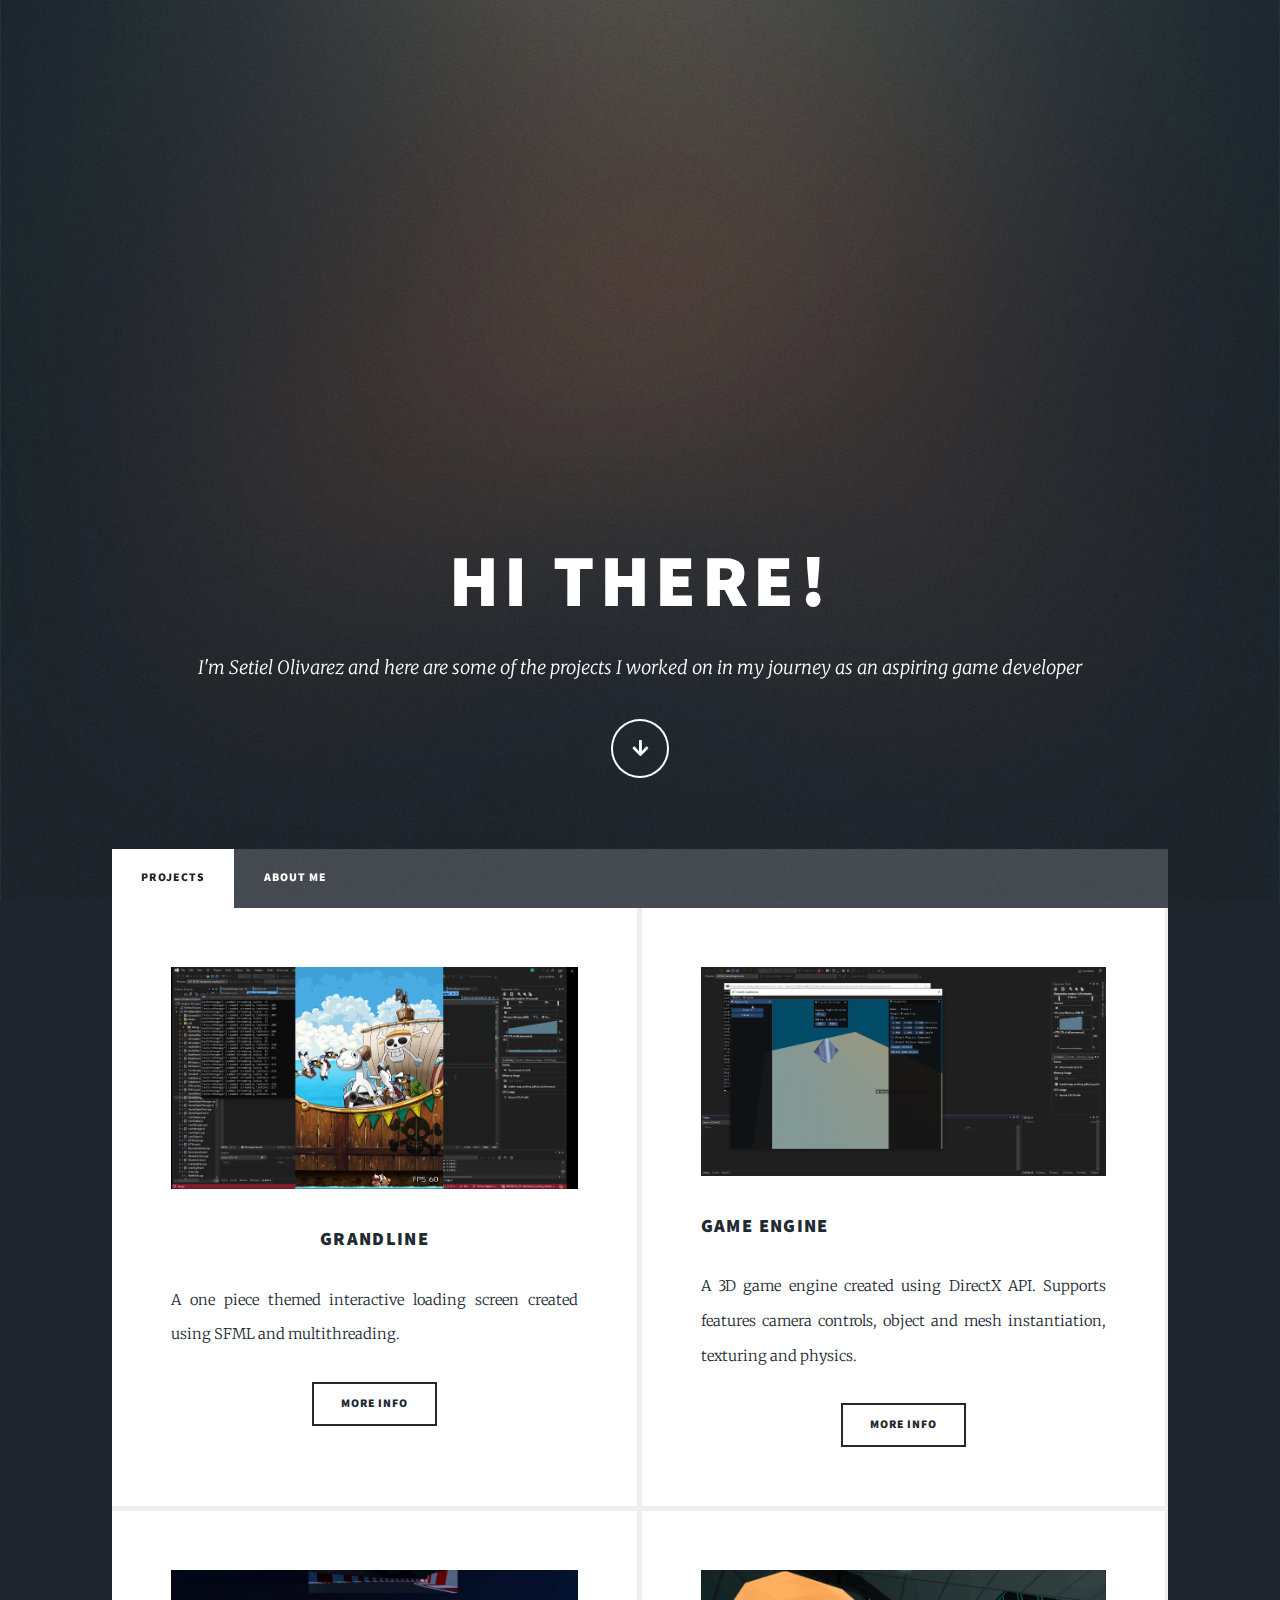
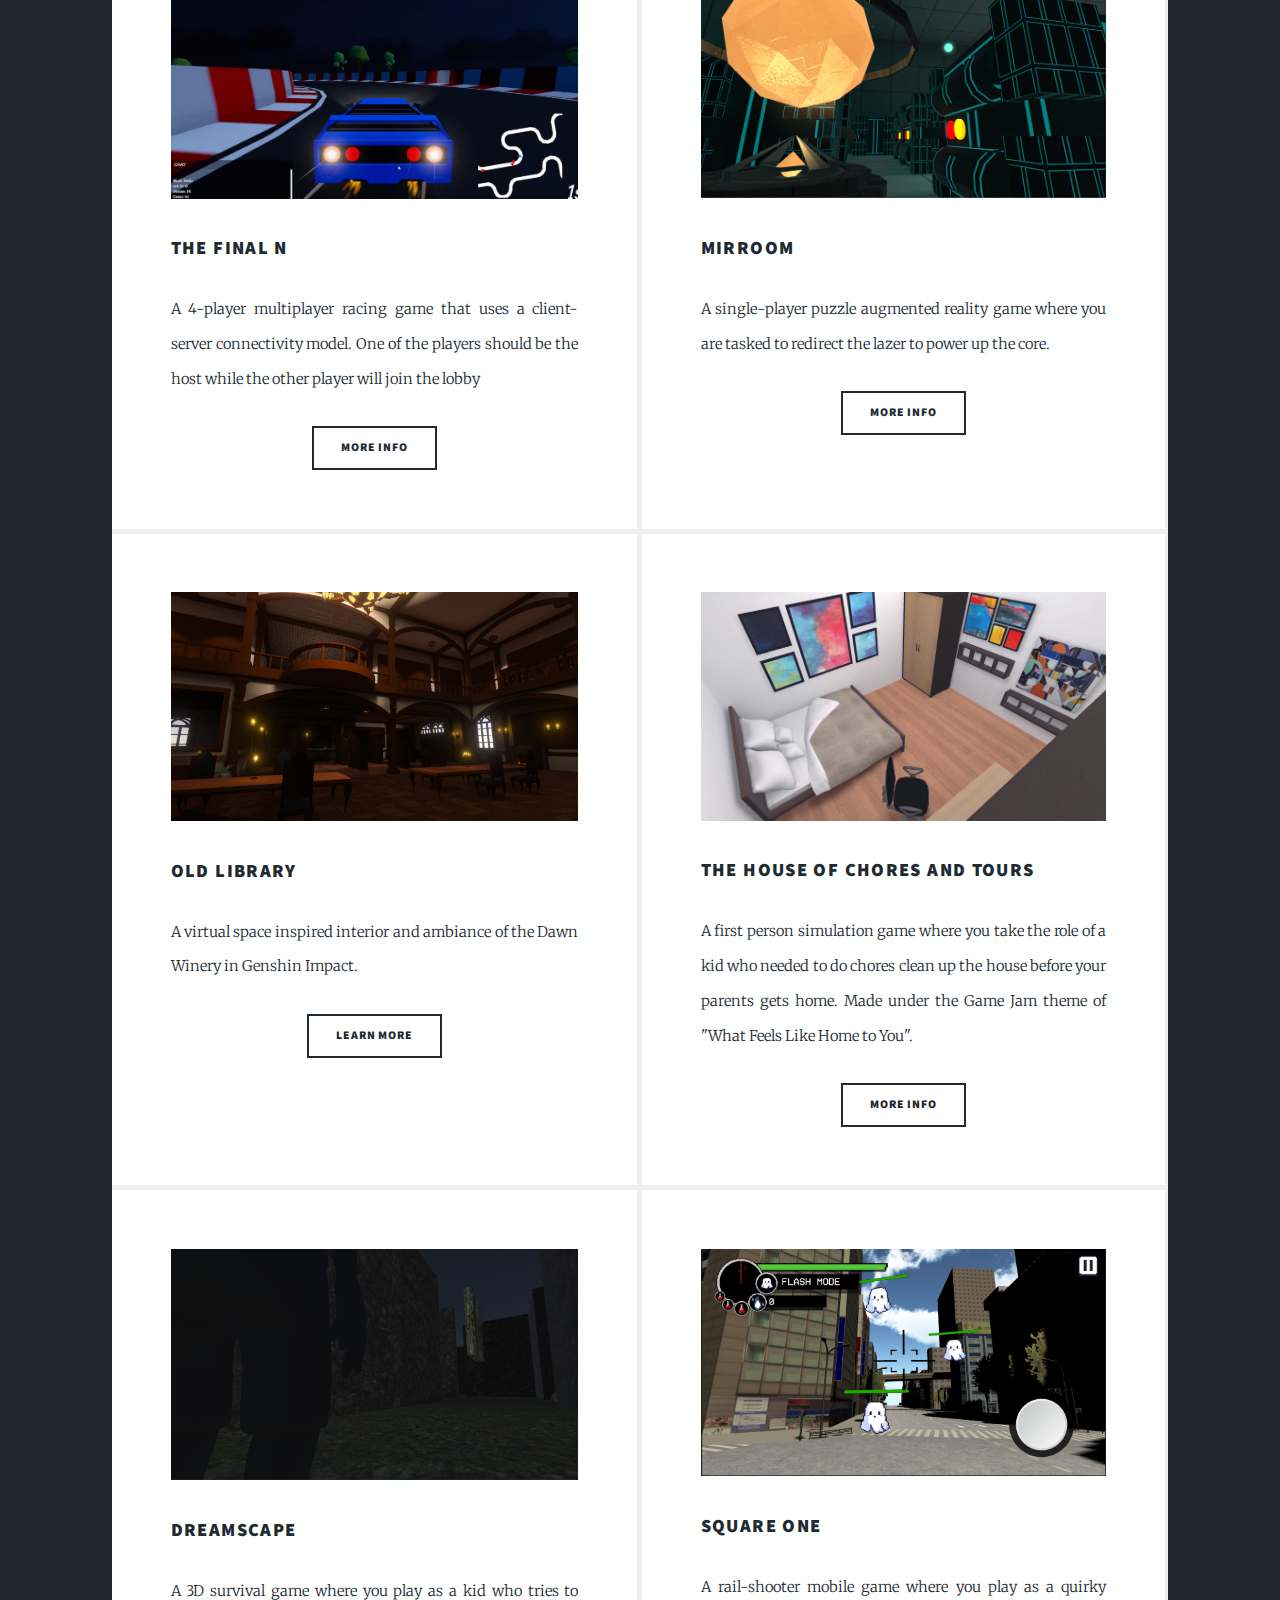
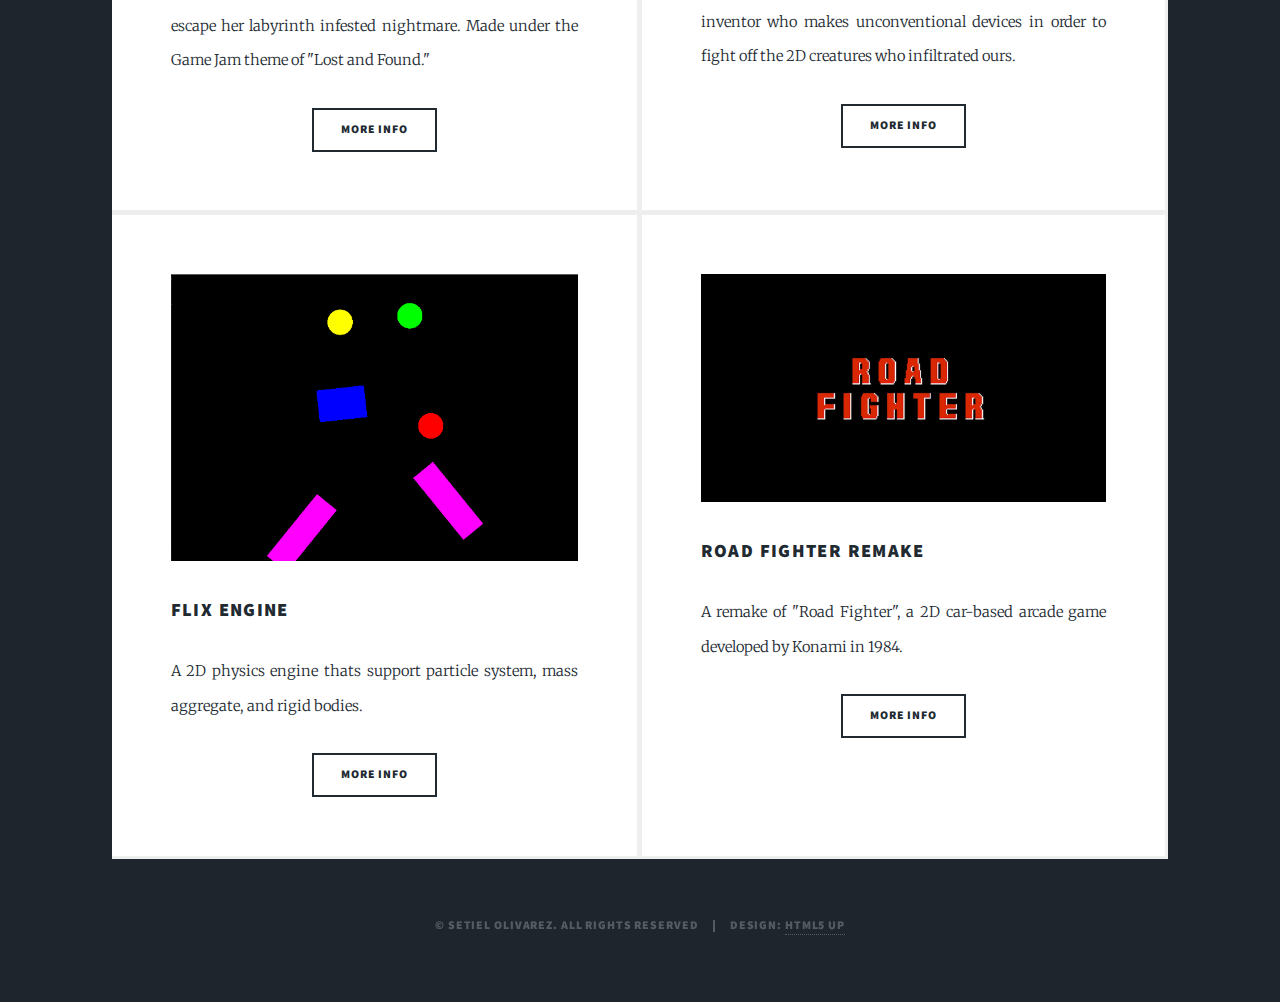
<file: index.html>
<!DOCTYPE HTML>
<!--
	Massively by HTML5 UP
	html5up.net | @ajlkn
	Free for personal and commercial use under the CCA 3.0 license (html5up.net/license)
-->
<html>
<head>
	<title>Setiel Olivarez - Portfolio </title>
	<meta charset="utf-8" />
	<meta name="viewport" content="width=device-width, initial-scale=1, user-scalable=no" />
	<link rel="stylesheet" href="assets/css/main.css" />
	<noscript><link rel="stylesheet" href="assets/css/noscript.css" /></noscript>
</head>

<body class="is-preload">

	<!-- Wrapper -->
	<div id="wrapper" class="fade-in">

		<!-- Intro -->
		<div id="intro">
			<h1>
				Hi there!<br />
			</h1>
			<p>
				I'm Setiel Olivarez and here are some of the projects I worked on in my journey as an aspiring game developer
			</p>
			<ul class="actions">
				<li><a href="#header" class="button icon solid solo fa-arrow-down scrolly">Continue</a></li>
			</ul>
		</div>

		<!-- Header -->
		<header id="header">
			<a href="index.html" class="logo">PORTFOLIO</a>
		</header>

		<!-- Nav -->
		<nav id="nav">
			<ul class="links">
				<li class="active"><a href="index.html">PROJECTS</a></li>
				<li><a href="AboutMe.html">About Me</a></li>
				<!-- <li><a href="elements.html">Elements Reference</a></li> -->
			</ul>
		</nav>


		<!-- Main -->
		<div id="main">
			
			<!-- Posts -->
			<section class="posts">

				<!-- INTERACTIVE LOADING SCREEN: GRANDLINE-->
				<article>

					<a href="Grandline.html" class="image fit"><img src="images/grandline_cover.png" alt="" /></a>
					<h3>Grandline</p></h3>
					<p>A one piece themed interactive loading screen created using SFML and multithreading.</p>
					<ul class="actions special"><li><a href="Grandline.html" class="button">More Info</a></li></ul>

				</article>

				<!-- Game Engine -->
				<article>

					<a href="GameEngine.html" class="image fit"><img src="images/gameEngine_cover.png" alt="" /></a>
					<h3><p>Game Engine<br /></a></p></h3>
					<p>A 3D game engine created using DirectX API. Supports features camera controls, object and mesh instantiation, texturing and physics.</p>
					<ul class="actions special"><li><a href="GameEngine.html" class="button">More Info</a></li></ul>

				</article>

				<!-- PROJECT: THE FINAL N-->
				<article>

					<a href="FinalN.html" class="image fit"><img src="images/finalN_cover.png" alt="" /></a>
					<h3><p>The Final N</p></h3>
					<p> A 4-player multiplayer racing game that uses a client-server connectivity model. One of the players should be the host while the other player will join the lobby</p>
					<ul class="actions special"><li><a href="FinalN.html" class="button">More Info</a></li></ul>

				</article>

				<!-- PROJECT: MIRROOM-->
				<article>

					<a href="Mirroom.html" class="image fit"><img src="images/mirroom_cover2.png" alt="" /></a>
					<h3><p>Mirroom<br /></p></h3>
					<p>A single-player puzzle augmented reality game where you are tasked to redirect the lazer to power up the core.</p>
					<ul class="actions special"><li><a href="Mirroom.html" " class="button">More Info</a></li></ul>

				</article>

				<!-- PROJECT: OLD LIBRARY-->
				<article>

					<a href="OldLibrary.html" class="image fit"><img src="images/oldLibrary_cover.png" alt="" /></a>
					<h3><p>Old Library <br</p></h3>
					<p>A virtual space inspired interior and ambiance of the Dawn Winery in Genshin Impact.</p>
					<ul class="actions special"><li><a href="OldLibrary.html" class="button">Learn More</a></li></ul>

				</article>

				<!-- PROJECT: CHORES AND TOURS-->
				<article>

					<a href="HouseOfChoresAndTours.html" class="image fit"><img src="images/houseOfChores_cover.png" alt="" /></a>
					<h3><p>The House of Chores and Tours</p></h3>
					<p> A first person simulation game where you take the role of a kid who needed to do chores clean up the house before your parents gets home. Made under the Game Jam theme of "What Feels Like Home to You".</p>
					<ul class="actions special"><li><a href="HouseOfChoresAndTours.html" class="button">More Info</a></li></ul>

				</article>

				<!-- PROJECT: Dreamscape-->
				<article>

					<a href="Dreamscape.html" class="image fit"><img src="images/dreamscape_cover.png" alt="" /></a>
					<h3><p>Dreamscape</p></h3>
					<p> A 3D survival game where you play as a kid who tries to escape her labyrinth infested nightmare. Made under the Game Jam theme of "Lost and Found."</p>
					<ul class="actions special"><li><a href="Dreamscape.html" class="button">More Info</a></li></ul>

				</article>

				<!-- PROJECT: SQUARE ONE-->
				<article>

					<a href="SquareOne.html" class="image fit"><img src="images/squareOne_cover.png" alt="" /></a>
					<h3><p>Square One</p></h3>
					<p> A rail-shooter mobile game where you play as a quirky inventor who makes unconventional devices in order to fight off the 2D creatures who infiltrated ours.</p>
					<ul class="actions special"><li><a href="SquareOne.html" class="button">More Info</a></li></ul>

				</article>

				<!-- PROJECT: FLIX ENGINE-->
				<article>

					<a href="FlixEngine.html" class="image fit"><img src="images/flixEngine_cover.png" alt="" /></a>
					<h3><p>Flix Engine</p></h3>
					<p> A 2D physics engine thats support particle system, mass aggregate, and rigid bodies.</p>
					<ul class="actions special"><li><a href="FlixEngine.html" class="button">More Info</a></li></ul>

				</article>

				<!-- PROJECT: ROAD FIGHTER REMAKE-->
				<article>
					<a href="RoadFighter.html" class="image fit"><img src="images/roadFighter_cover.png" alt="" /></a>
					<h3><p>Road Fighter Remake</p></h3>
					<p> A remake of "Road Fighter", a 2D car-based arcade game developed by Konami in 1984.</p>
					<ul class="actions special"> <li><a href="RoadFighter.html" class="button">More Info</a></li> </ul>

				</article>



			</section>

		</div>

		<!-- Copyright -->
		<div id="copyright">
			<ul><li>&copy; Setiel Olivarez. All rights reserved</li><li>Design: <a href="https://html5up.net">HTML5 UP</a></li></ul>
		</div>

	</div>

	<!-- Scripts -->
	<script src="assets/js/jquery.min.js"></script>
	<script src="assets/js/jquery.scrollex.min.js"></script>
	<script src="assets/js/jquery.scrolly.min.js"></script>
	<script src="assets/js/browser.min.js"></script>
	<script src="assets/js/breakpoints.min.js"></script>
	<script src="assets/js/util.js"></script>
	<script src="assets/js/main.js"></script>

</body>
</html>
</file>
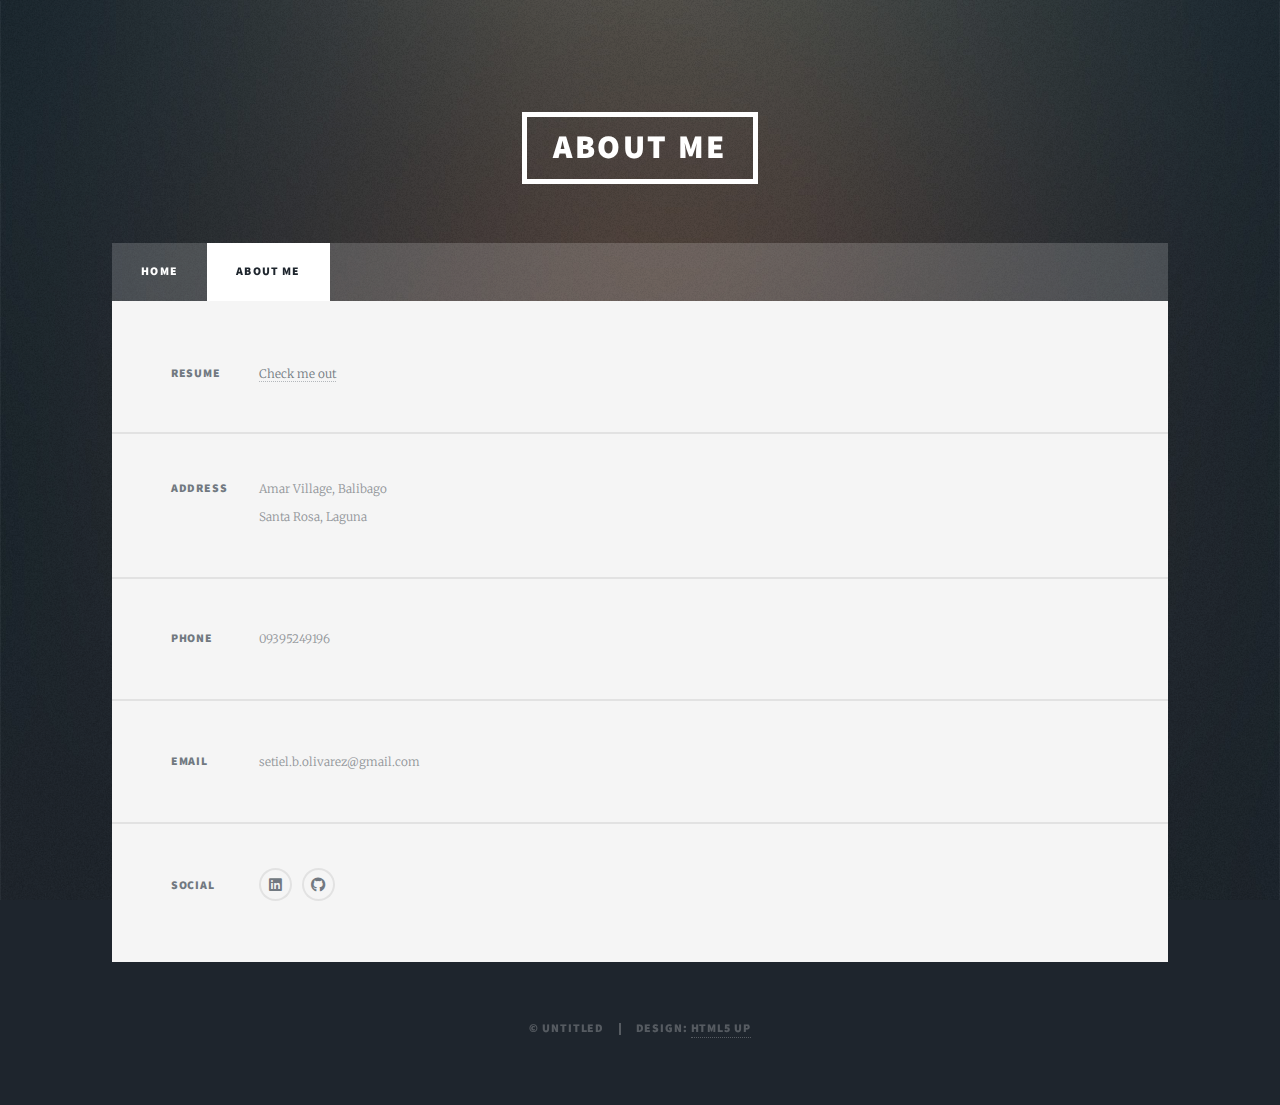
<file: AboutMe.html>
<!DOCTYPE HTML>
<!--
	Massively by HTML5 UP
	html5up.net | @ajlkn
	Free for personal and commercial use under the CCA 3.0 license (html5up.net/license)
-->
<html>
<head>
	<title>About Me</title>
	<meta charset="utf-8" />
	<meta name="viewport" content="width=device-width, initial-scale=1, user-scalable=no" />
	<link rel="stylesheet" href="assets/css/main.css" />
	<noscript><link rel="stylesheet" href="assets/css/noscript.css" /></noscript>
</head>
<body class="is-preload">

	<!-- Wrapper -->
	<div id="wrapper">

		<!-- Header -->
		<header id="header">
			<a href="AboutMe.html" class="logo">About Me</a>
		</header>

		<!-- Nav -->
		<nav id="nav">
			<ul class="links">
				<li><a href="index.html">Home</a></li>
				<li class="active"><a href="AboutMe.html">About Me</a></li>
			</ul>

		</nav>

		

		<!-- Footer -->
		<footer id="footer">

			<section class="split contact">
				<section>
					<h3>Resume</h3>
					<p><a href="https://drive.google.com/drive/folders/1E5efNubbw9MrPTwOoR7Nev8ZvGPmstQN?usp=sharing"> Check me out</a></p>
				</section>
				<section class="alt">
					<h3>Address</h3>
					<p>
						Amar Village, Balibago<br />
						Santa Rosa, Laguna
					</p>
				</section>
				<section>
					<h3>Phone</h3>
					<p>09395249196</p>
				</section>
				<section>
					<h3>Email</h3>
					<p>setiel.b.olivarez@gmail.com</p>
				</section>
				<section>
					<h3>Social</h3>
					<ul class="icons alt">
						<li><a href="https://www.linkedin.com/in/set-olivarez" class="icon brands alt fa-linkedin"><span class="label">LinkedIn</span></a></li>
						<!--<li><a href="#" class="icon brands alt fa-twitter"><span class="label">Twitter</span></a></li>
						<li><a href="#" class="icon brands alt fa-facebook-f"><span class="label">Facebook</span></a></li>
						<li><a href="#" class="icon brands alt fa-instagram"><span class="label">Instagram</span></a></li>-->
						<li><a href="https://github.com/SetOlivrz" class="icon brands alt fa-github"><span class="label">GitHub</span></a></li>
					</ul>
				</section>
			</section>
		</footer>

		<!-- Copyright -->
		<div id="copyright">
			<ul><li>&copy; Untitled</li><li>Design: <a href="https://html5up.net">HTML5 UP</a></li></ul>
		</div>

	</div>

	<!-- Scripts -->
	<script src="assets/js/jquery.min.js"></script>
	<script src="assets/js/jquery.scrollex.min.js"></script>
	<script src="assets/js/jquery.scrolly.min.js"></script>
	<script src="assets/js/browser.min.js"></script>
	<script src="assets/js/breakpoints.min.js"></script>
	<script src="assets/js/util.js"></script>
	<script src="assets/js/main.js"></script>

</body>
</html>
</file>
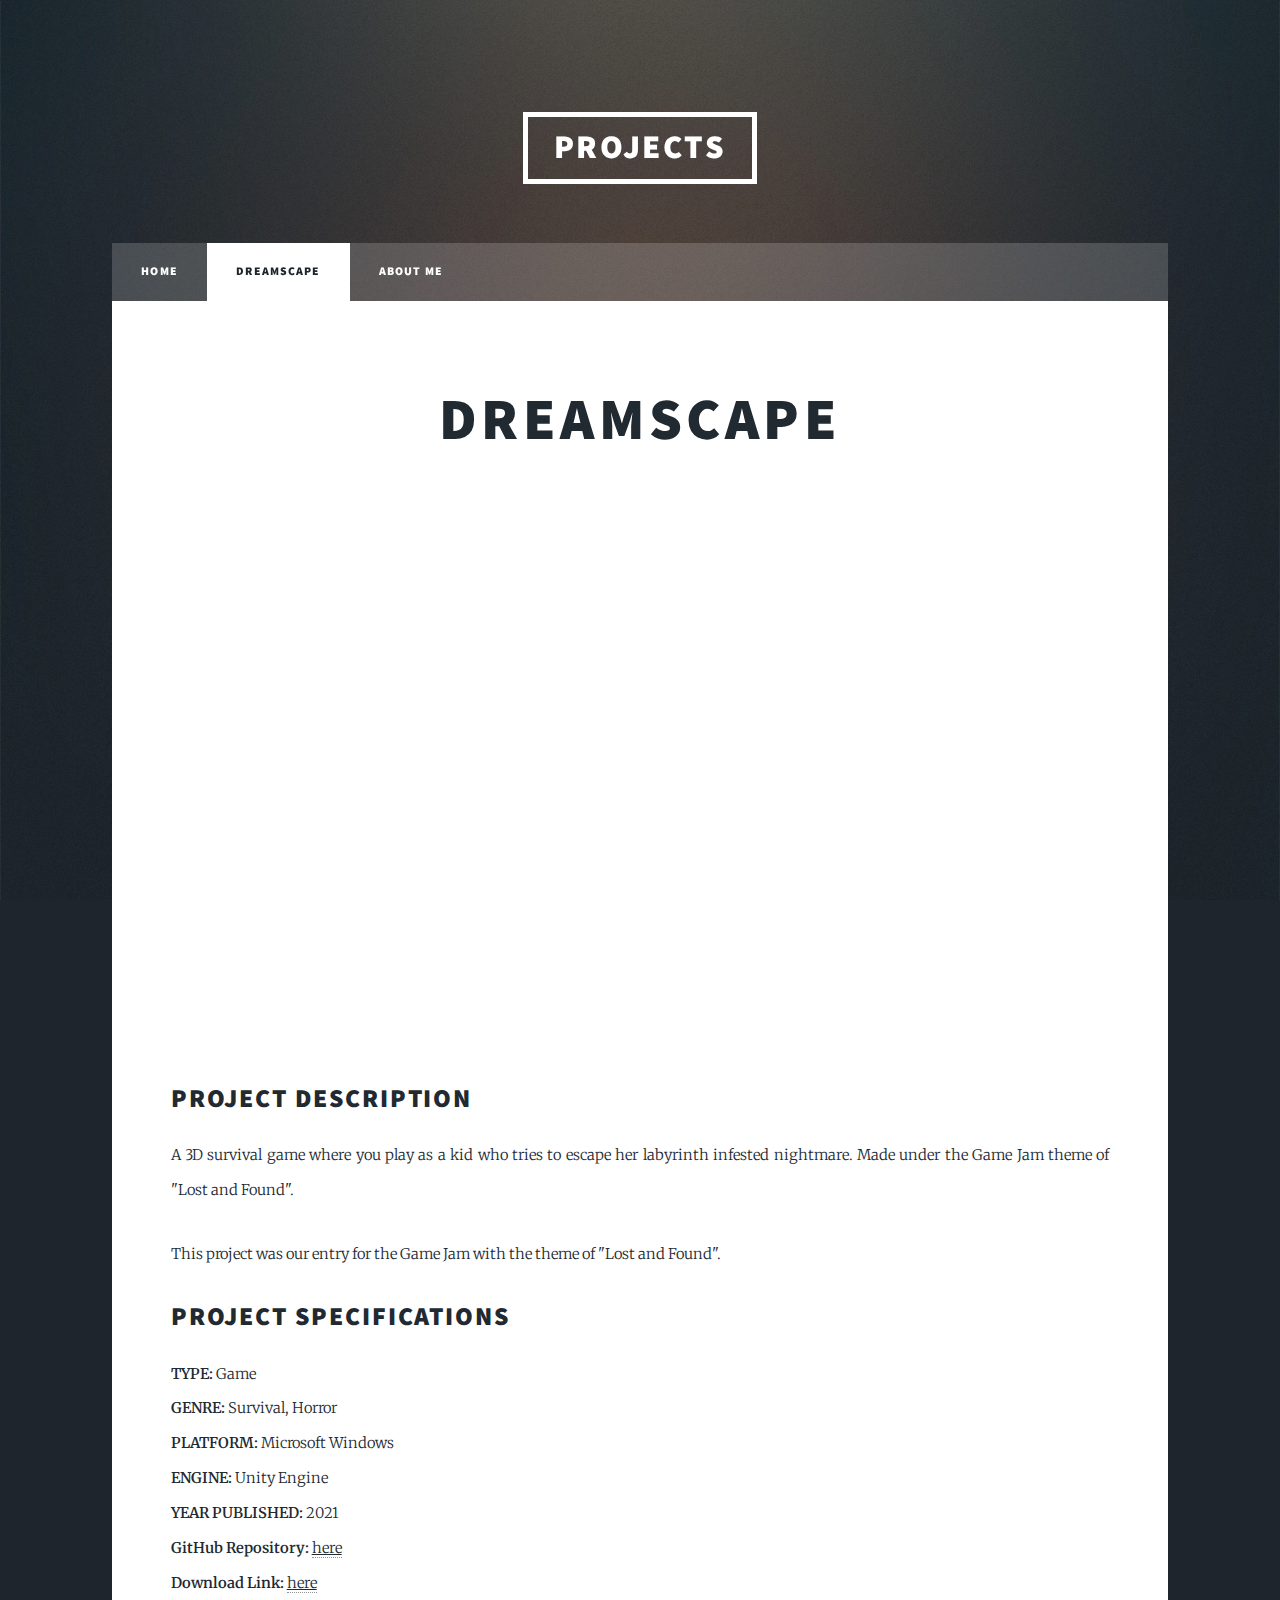
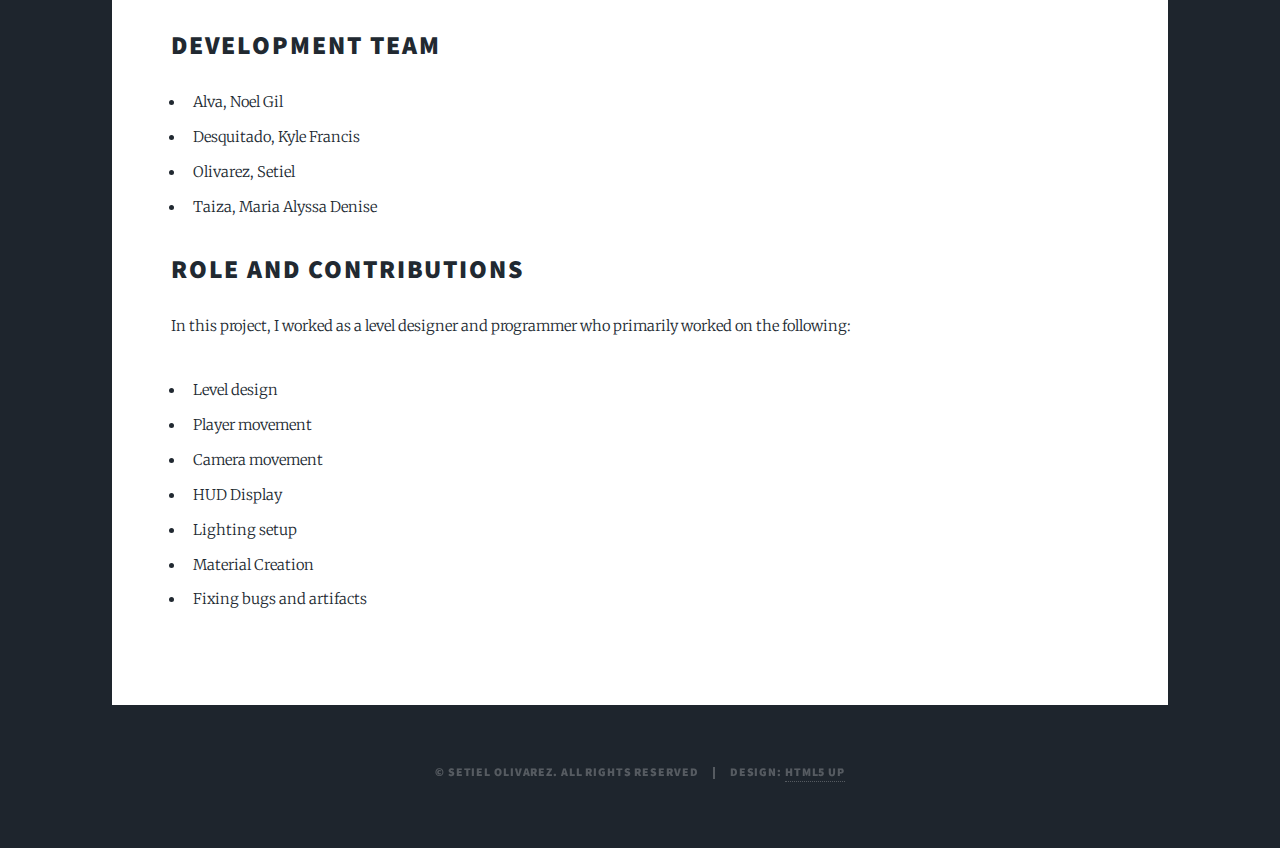
<file: Dreamscape.html>
<!DOCTYPE HTML>
<!--
	Massively by HTML5 UP
	html5up.net | @ajlkn
	Free for personal and commercial use under the CCA 3.0 license (html5up.net/license)
-->
<html>
	<head>
		<title>Project Dreamscape</title>
		<meta charset="utf-8" />
		<meta name="viewport" content="width=device-width, initial-scale=1, user-scalable=no" />
		<link rel="stylesheet" href="assets/css/main.css" />
		<noscript><link rel="stylesheet" href="assets/css/noscript.css" /></noscript>
	</head>
	<body class="is-preload">

		<!-- Wrapper -->
			<div id="wrapper">

				<!-- Header -->
					<header id="header">
						<a href="index.html" class="logo">Projects</a>
					</header>

				<!-- Nav -->
					<nav id="nav">
						<ul class="links">
							<li><a href="index.html">Home</a></li>
							<li class="active"><a href="dreamscape.html">Dreamscape</a></li>
							<li><a href="AboutMe.html">About Me</a></li>
						</ul>
						
					</nav>

				<!-- Main -->
					<div id="main">

						<!-- Post -->
						<section class="post">
							<header class="major">
								<!--<span class="date">April 25, 2017</span>-->
								<!-- TITLE -->
								<h1>Dreamscape</h1>
								<!-- VIDEO -->
								<iframe src="https://www.youtube.com/embed/1tjAwsVWKE0" title="Dreamscape" frameborder="0" allow="accelerometer; autoplay; clipboard-write; encrypted-media; gyroscope; picture-in-picture; web-share" allowfullscreen></iframe>

							</header>

							<!-- DESCRIPTION -->
							<h2>PROJECT DESCRIPTION</h2>
							<p>
								A 3D survival game where you play as a kid who tries to escape her labyrinth infested nightmare. Made under the Game Jam theme of "Lost and Found".
<p/>
							<p>
								This project was our entry for the Game Jam with the theme of "Lost and Found".
							</p>

							<!-- SPECS -->
							<h2>PROJECT SPECIFICATIONS</h2>
							<p>
								<b>TYPE:</b> Game <br>
								<b>GENRE:</b> Survival, Horror <br>
								<b>PLATFORM:</b> Microsoft Windows <br>
								<b>ENGINE:</b> Unity Engine<br>
								<b>YEAR PUBLISHED:</b> 2021 <br>
								<b>GitHub Repository:</b> <u><a href="https://github.com/denise707/GameJam_Lost_and_Found"> here</a></u><br>
								<b>Download Link:</b> <u><a href="https://denise-taiza.itch.io/dreamscape"> here</a></u><br>
							</p>

							<!-- DEV TEAM -->
							<h2>DEVELOPMENT TEAM</h2>
							<ul>
								<li> Alva, Noel Gil</li>
								<li> Desquitado, Kyle Francis</li>
								<li> Olivarez, Setiel</li>
								<li> Taiza, Maria Alyssa Denise </li>
							</ul>

							<!-- ROLE AND CONTRIB -->
							<h2>ROLE AND CONTRIBUTIONS</h2>
							<p> In this project, I worked as a level designer and programmer who primarily worked on the following:</p>
							<ul>
								<li> Level design</li>
								<li> Player movement </li>
								<li> Camera movement </li>
								<li> HUD Display </li>
								<li> Lighting setup</li>
								<li> Material Creation</li>
								<li> Fixing bugs and artifacts</li>
							</ul>
						</section>

					</div>

				<!-- Copyright -->
					<div id="copyright">
						<ul><li>&copy; Setiel Olivarez. All rights reserved</li><li>Design: <a href="https://html5up.net">HTML5 UP</a></li></ul>
					</div>

			</div>

		<!-- Scripts -->
			<script src="assets/js/jquery.min.js"></script>
			<script src="assets/js/jquery.scrollex.min.js"></script>
			<script src="assets/js/jquery.scrolly.min.js"></script>
			<script src="assets/js/browser.min.js"></script>
			<script src="assets/js/breakpoints.min.js"></script>
			<script src="assets/js/util.js"></script>
			<script src="assets/js/main.js"></script>

	</body>
</html>
</file>
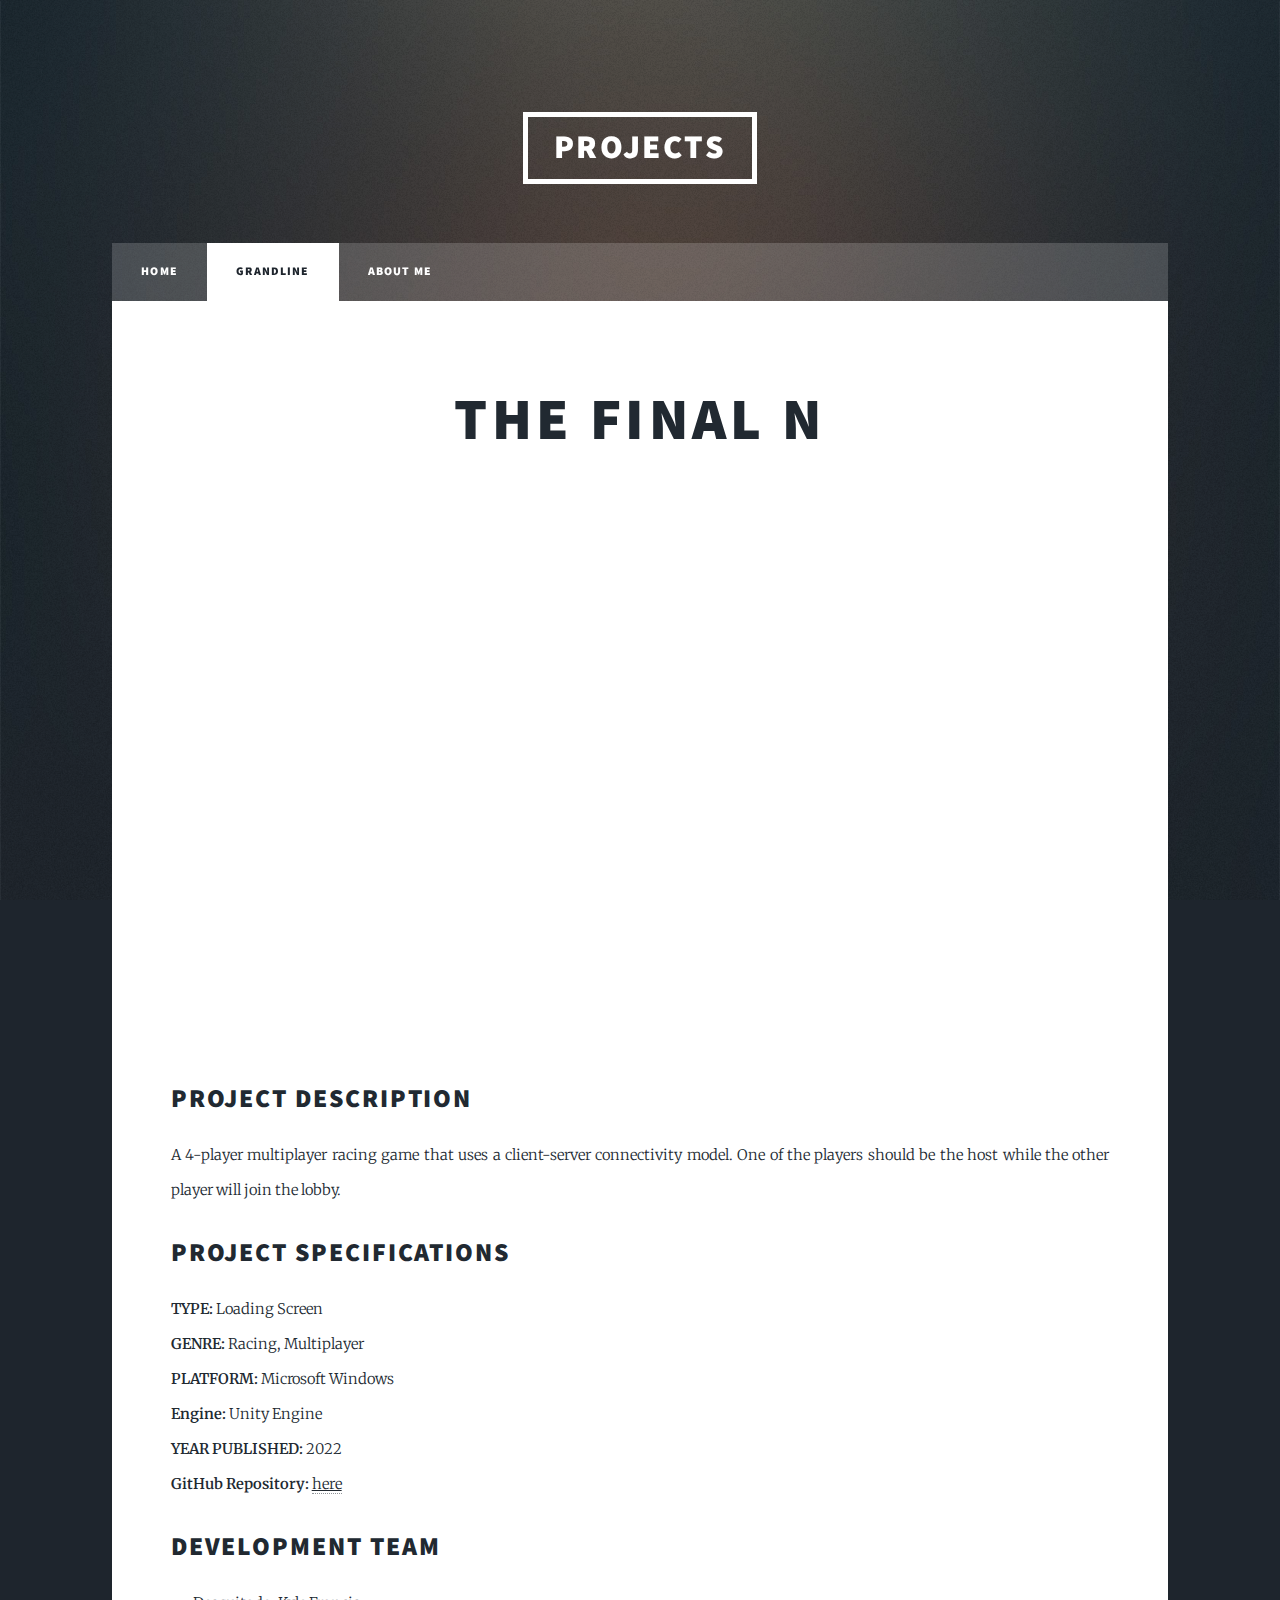
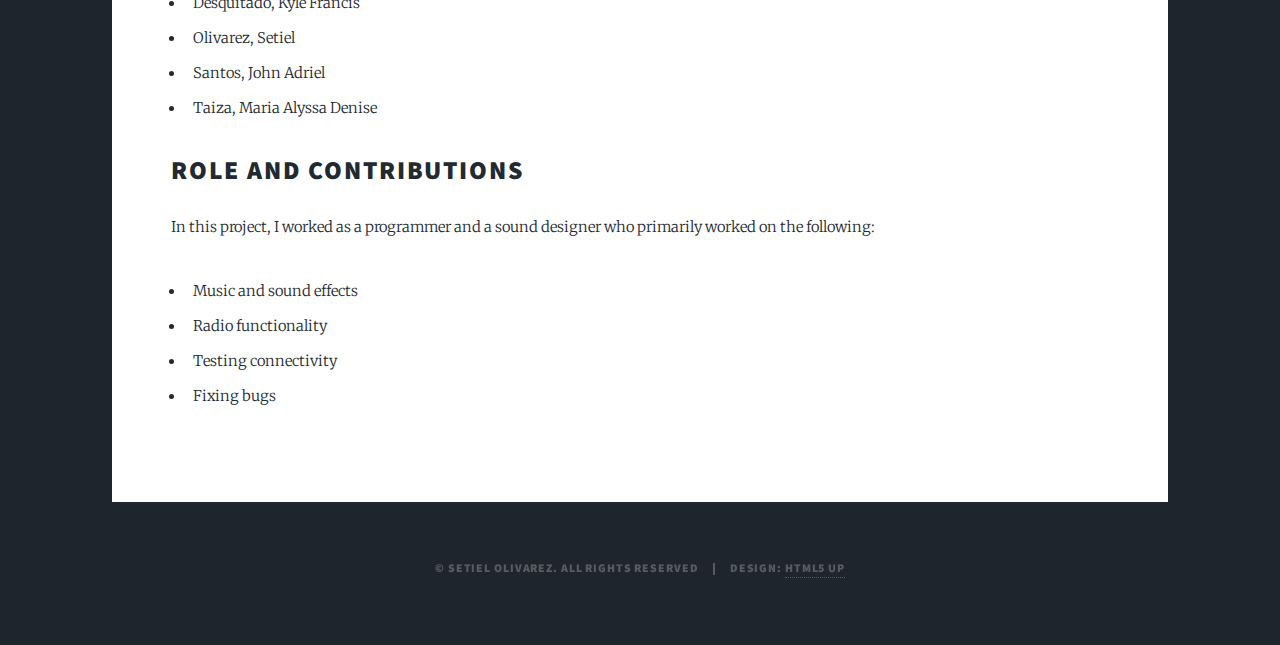
<file: FinalN.html>
<!DOCTYPE HTML>
<!--
	Massively by HTML5 UP
	html5up.net | @ajlkn
	Free for personal and commercial use under the CCA 3.0 license (html5up.net/license)
-->
<html>
	<head>
		<title>Project Final N</title>
		<meta charset="utf-8" />
		<meta name="viewport" content="width=device-width, initial-scale=1, user-scalable=no" />
		<link rel="stylesheet" href="assets/css/main.css" />
		<noscript><link rel="stylesheet" href="assets/css/noscript.css" /></noscript>
	</head>
	<body class="is-preload">

		<!-- Wrapper -->
			<div id="wrapper">

				<!-- Header -->
					<header id="header">
						<a href="index.html" class="logo">Projects</a>
					</header>

				<!-- Nav -->
					<nav id="nav">
						<ul class="links">
							<li><a href="index.html">Home</a></li>
							<li class="active"><a href="Final N.html">Grandline</a></li>
							<li><a href="AboutMe.html">About Me</a></li>
						</ul>
						
					</nav>

				<!-- Main -->
					<div id="main">

						<!-- Post -->
						<section class="post">
							<header class="major">
								<!--<span class="date">April 25, 2017</span>-->
								<!-- TITLE -->
								<h1>The Final N</h1>
								<!-- VIDEO -->
								<iframe src="https://www.youtube.com/embed/5Bj3ajGDnOo" title="The Final N" frameborder="0" allow="accelerometer; autoplay; clipboard-write; encrypted-media; gyroscope; picture-in-picture; web-share" allowfullscreen></iframe>
							</header>

							<!-- DESCRIPTION -->
							<h2>PROJECT DESCRIPTION</h2>
							<p>A 4-player multiplayer racing game that uses a client-server connectivity model. One of the players should be the host while the other player will join the lobby.</p>

							<!-- SPECS -->
							<h2>PROJECT SPECIFICATIONS</h2>
							<p>
								<b>TYPE:</b> Loading Screen <br>
								<b>GENRE:</b> Racing, Multiplayer <br>
								<b>PLATFORM:</b> Microsoft Windows <br>
								<b>Engine:</b> Unity Engine<br>
								<b>YEAR PUBLISHED:</b> 2022 <br>
								<b>GitHub Repository:</b> <u><a href="https://github.com/Shaddoge/GDNETWK_MP_V2"> here</a></u><br>

							</p>

							<!-- DEV TEAM -->
							<h2>DEVELOPMENT TEAM</h2>
							<ul>
								<li> Desquitado, Kyle Francis</li>
								<li> Olivarez, Setiel</li>
								<li> Santos, John Adriel</li>
								<li> Taiza, Maria Alyssa Denise </li>
							</ul>

							<!-- ROLE AND CONTRIB -->
							<h2>ROLE AND CONTRIBUTIONS</h2>
							<p> In this project, I worked as a programmer and a sound designer who primarily worked on the following:</p>
							<ul>
								<li> Music and sound effects</li>
								<li> Radio functionality</li>
								<li> Testing connectivity</li>
								<li> Fixing bugs</li>
							</ul>
						</section>

					</div>

				<!-- Copyright -->
					<div id="copyright">
						<ul><li>&copy; Setiel Olivarez. All rights reserved</li><li>Design: <a href="https://html5up.net">HTML5 UP</a></li></ul>
					</div>

			</div>

		<!-- Scripts -->
			<script src="assets/js/jquery.min.js"></script>
			<script src="assets/js/jquery.scrollex.min.js"></script>
			<script src="assets/js/jquery.scrolly.min.js"></script>
			<script src="assets/js/browser.min.js"></script>
			<script src="assets/js/breakpoints.min.js"></script>
			<script src="assets/js/util.js"></script>
			<script src="assets/js/main.js"></script>

	</body>
</html>
</file>
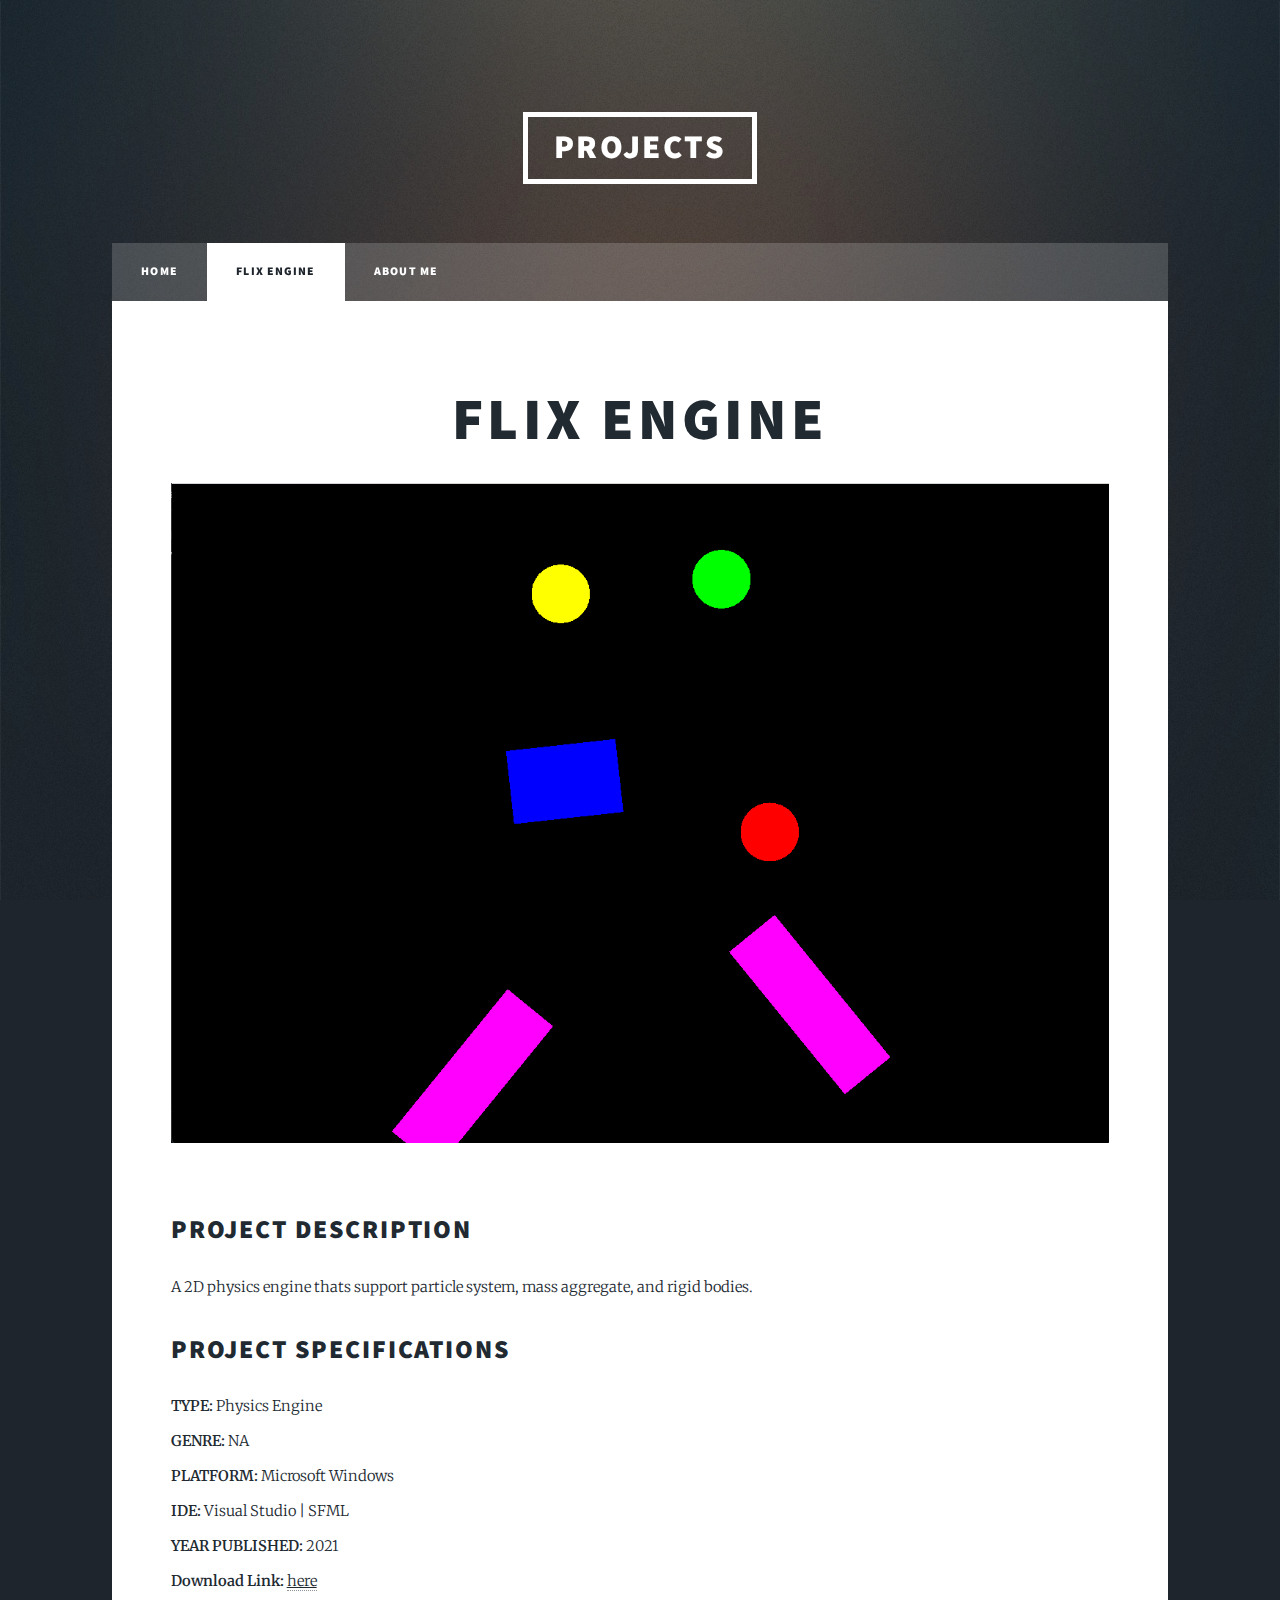
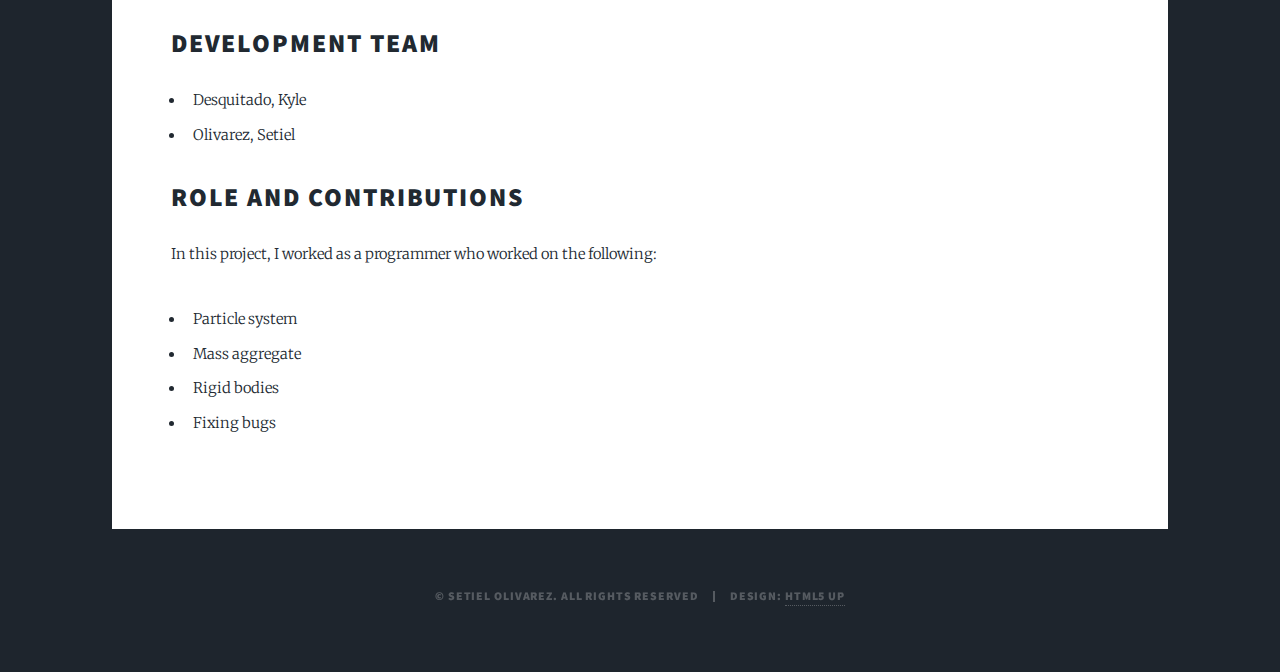
<file: FlixEngine.html>
<!DOCTYPE HTML>
<!--
	Massively by HTML5 UP
	html5up.net | @ajlkn
	Free for personal and commercial use under the CCA 3.0 license (html5up.net/license)
-->
<html>
	<head>
		<title>Project Flix Engine</title>
		<meta charset="utf-8" />
		<meta name="viewport" content="width=device-width, initial-scale=1, user-scalable=no" />
		<link rel="stylesheet" href="assets/css/main.css" />
		<noscript><link rel="stylesheet" href="assets/css/noscript.css" /></noscript>
	</head>
	<body class="is-preload">

		<!-- Wrapper -->
			<div id="wrapper">

				<!-- Header -->
					<header id="header">
						<a href="index.html" class="logo">Projects</a>
					</header>

				<!-- Nav -->
					<nav id="nav">
						<ul class="links">
							<li><a href="index.html">Home</a></li>
							<li class="active"><a href="FlixEngine.html">Flix Engine</a></li>
							<li><a href="elements.html">About Me</a></li>
						</ul>
						
					</nav>

				<!-- Main -->
					<div id="main">

						<!-- Post -->
						<section class="post">
							<header class="major">
								<!--<span class="date">April 25, 2017</span>-->
								<!-- TITLE -->
								<h1>Flix Engine</h1>
								<!-- VIDEO -->
								<img src="images/flixEngine_cover.png" alt="" width="100%" height="100%"/>
							</header>

							<!-- DESCRIPTION -->
							<h2>PROJECT DESCRIPTION</h2>
							<p>A 2D physics engine thats support particle system, mass aggregate, and rigid bodies.</p>

							<!-- SPECS -->
							<h2>PROJECT SPECIFICATIONS</h2>
							<p>
								<b>TYPE:</b> Physics Engine <br>
								<b>GENRE:</b> NA<br>
								<b>PLATFORM:</b> Microsoft Windows <br>
								<b>IDE:</b> Visual Studio | SFML<br>
								<b>YEAR PUBLISHED:</b> 2021 <br>
								<b>Download Link:</b> <u><a href="https://drive.google.com/drive/folders/1hxLnm2oNfrkzZy6EMGZxTvI99BdnSmN3?usp=sharing"> here</a></u><br>
							</p>

							<!-- DEV TEAM -->
							<h2>DEVELOPMENT TEAM</h2>
							<ul>
								<li> Desquitado, Kyle</li>
								<li> Olivarez, Setiel</li>
							</ul>

							<!-- ROLE AND CONTRIB -->
							<h2>ROLE AND CONTRIBUTIONS</h2>
							<p> In this project, I worked as a programmer who worked on the following:</p>
							<ul>
								<li> Particle system</li>
								<li> Mass aggregate</li>
								<li> Rigid bodies</li>
								<li> Fixing bugs</li>
							</ul>
						</section>

					</div>

				<!-- Copyright -->
					<div id="copyright">
						<ul><li>&copy; Setiel Olivarez. All rights reserved</li><li>Design: <a href="https://html5up.net">HTML5 UP</a></li></ul>
					</div>

			</div>

		<!-- Scripts -->
			<script src="assets/js/jquery.min.js"></script>
			<script src="assets/js/jquery.scrollex.min.js"></script>
			<script src="assets/js/jquery.scrolly.min.js"></script>
			<script src="assets/js/browser.min.js"></script>
			<script src="assets/js/breakpoints.min.js"></script>
			<script src="assets/js/util.js"></script>
			<script src="assets/js/main.js"></script>

	</body>
</html>
</file>
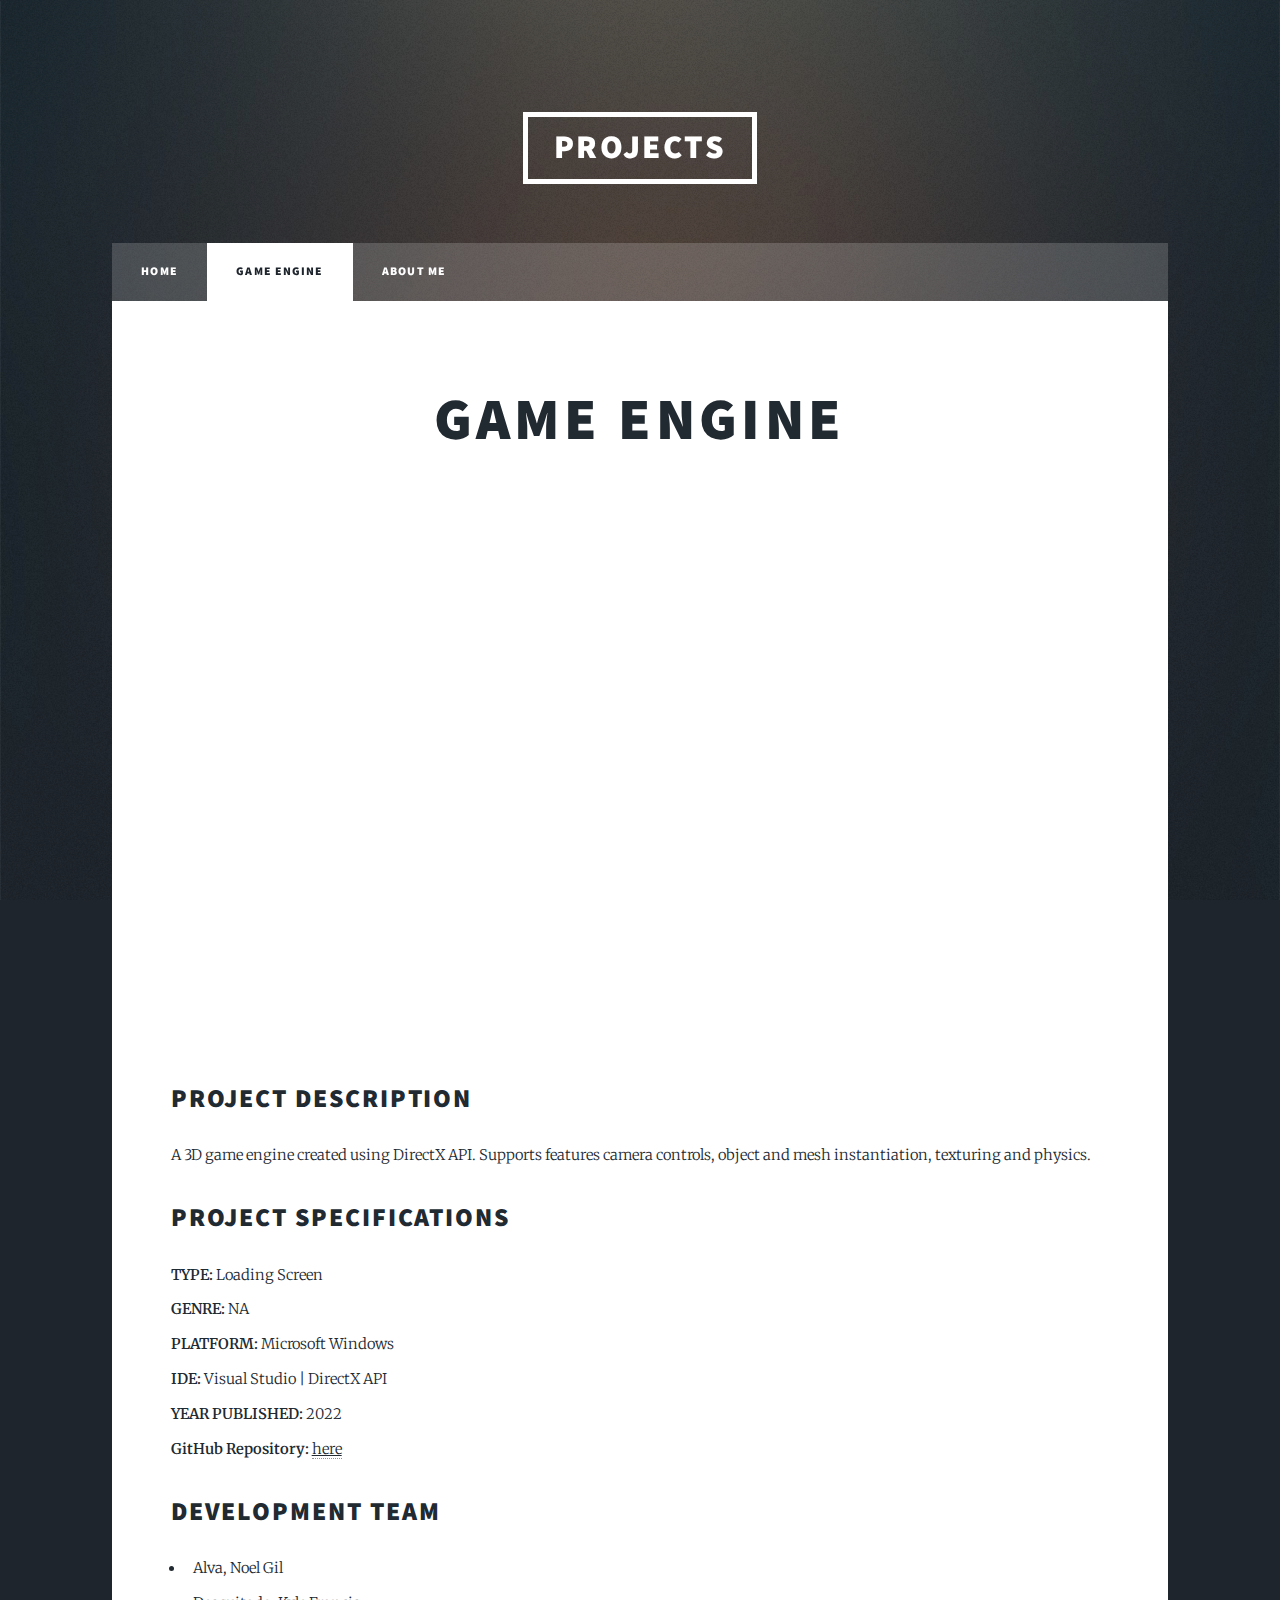
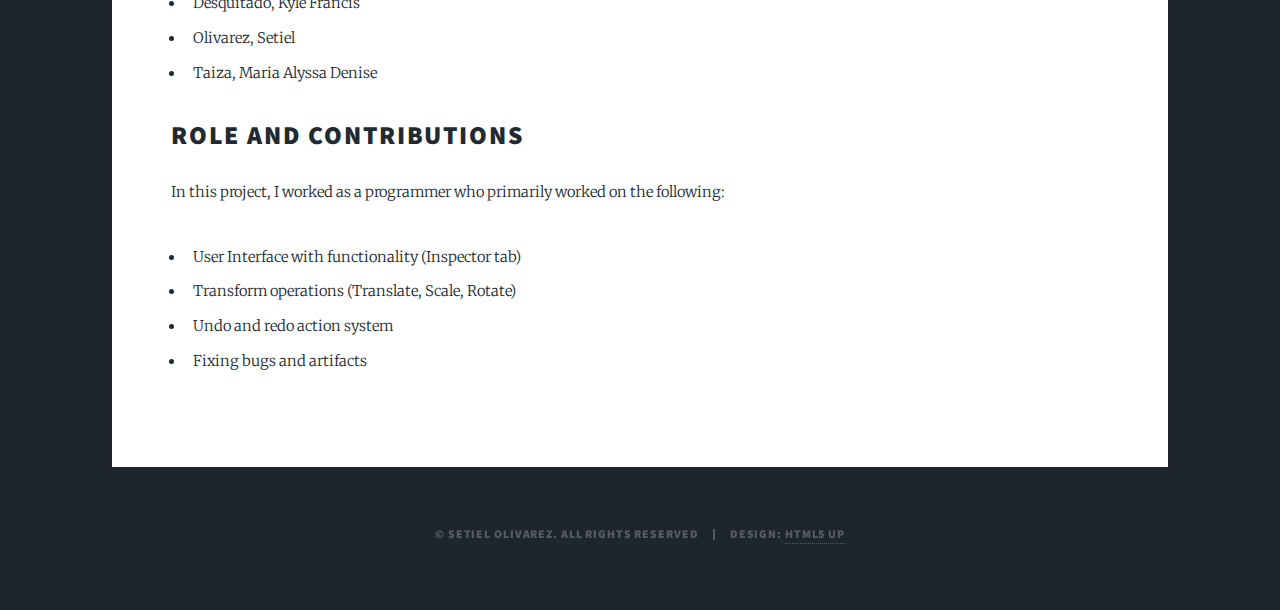
<file: GameEngine.html>
<!DOCTYPE HTML>
<!--
	Massively by HTML5 UP
	html5up.net | @ajlkn
	Free for personal and commercial use under the CCA 3.0 license (html5up.net/license)
-->
<html>
	<head>
		<title>Project Game Engine</title>
		<meta charset="utf-8" />
		<meta name="viewport" content="width=device-width, initial-scale=1, user-scalable=no" />
		<link rel="stylesheet" href="assets/css/main.css" />
		<noscript><link rel="stylesheet" href="assets/css/noscript.css" /></noscript>
	</head>
	<body class="is-preload">

		<!-- Wrapper -->
			<div id="wrapper">

				<!-- Header -->
					<header id="header">
						<a href="index.html" class="logo">Projects</a>
					</header>

				<!-- Nav -->
					<nav id="nav">
						<ul class="links">
							<li><a href="index.html">Home</a></li>
							<li class="active"><a href="GameEngine.html">Game Engine</a></li>
							<li><a href="AboutMe.html">About Me</a></li>
						</ul>
						
					</nav>

				<!-- Main -->
					<div id="main">

						<!-- Post -->
						<section class="post">
							<header class="major">
								<!--<span class="date">April 25, 2017</span>-->
								<!-- TITLE -->
								<h1>Game Engine</h1>
								<!-- VIDEO -->
								<iframe src="https://www.youtube.com/embed/lIk2ULOSARQ" title="Game Engine" frameborder="0" allow="accelerometer; autoplay; clipboard-write; encrypted-media; gyroscope; picture-in-picture; web-share" allowfullscreen></iframe>
							</header>

							<!-- DESCRIPTION -->
							<h2>PROJECT DESCRIPTION</h2>
							<p>A 3D game engine created using DirectX API. Supports features camera controls, object and mesh instantiation, texturing and physics.</p>


							<!-- SPECS -->
							<h2>PROJECT SPECIFICATIONS</h2>
							<p>
								<b>TYPE:</b> Loading Screen <br>
								<b>GENRE:</b> NA <br>
								<b>PLATFORM:</b> Microsoft Windows <br>
								<b>IDE:</b> Visual Studio | DirectX API<br>
								<b>YEAR PUBLISHED:</b> 2022 <br>
								<b>GitHub Repository:</b> <u><a href="https://github.com/denise707/GDENG-SceneEditor"> here</a></u><br>
							</p>

							<!-- DEV TEAM -->
							<h2>DEVELOPMENT TEAM</h2>
							<ul>
								<li> Alva, Noel Gil</li>
								<li> Desquitado, Kyle Francis</li>
								<li> Olivarez, Setiel</li>
								<li> Taiza, Maria Alyssa Denise </li>
							</ul>

							<!-- ROLE AND CONTRIB -->
							<h2>ROLE AND CONTRIBUTIONS</h2>
							<p> In this project, I worked as a programmer who primarily worked on the following:</p>
							<ul>
								<li> User Interface with functionality (Inspector tab)</li>
								<li> Transform operations (Translate, Scale, Rotate) </li>
								<li> Undo and redo action system</li>
								<li> Fixing bugs and artifacts</li>
							</ul>
						</section>

					</div>

				<!-- Copyright -->
					<div id="copyright">
						<ul><li>&copy; Setiel Olivarez. All rights reserved</li><li>Design: <a href="https://html5up.net">HTML5 UP</a></li></ul>
					</div>

			</div>

		<!-- Scripts -->
			<script src="assets/js/jquery.min.js"></script>
			<script src="assets/js/jquery.scrollex.min.js"></script>
			<script src="assets/js/jquery.scrolly.min.js"></script>
			<script src="assets/js/browser.min.js"></script>
			<script src="assets/js/breakpoints.min.js"></script>
			<script src="assets/js/util.js"></script>
			<script src="assets/js/main.js"></script>

	</body>
</html>
</file>
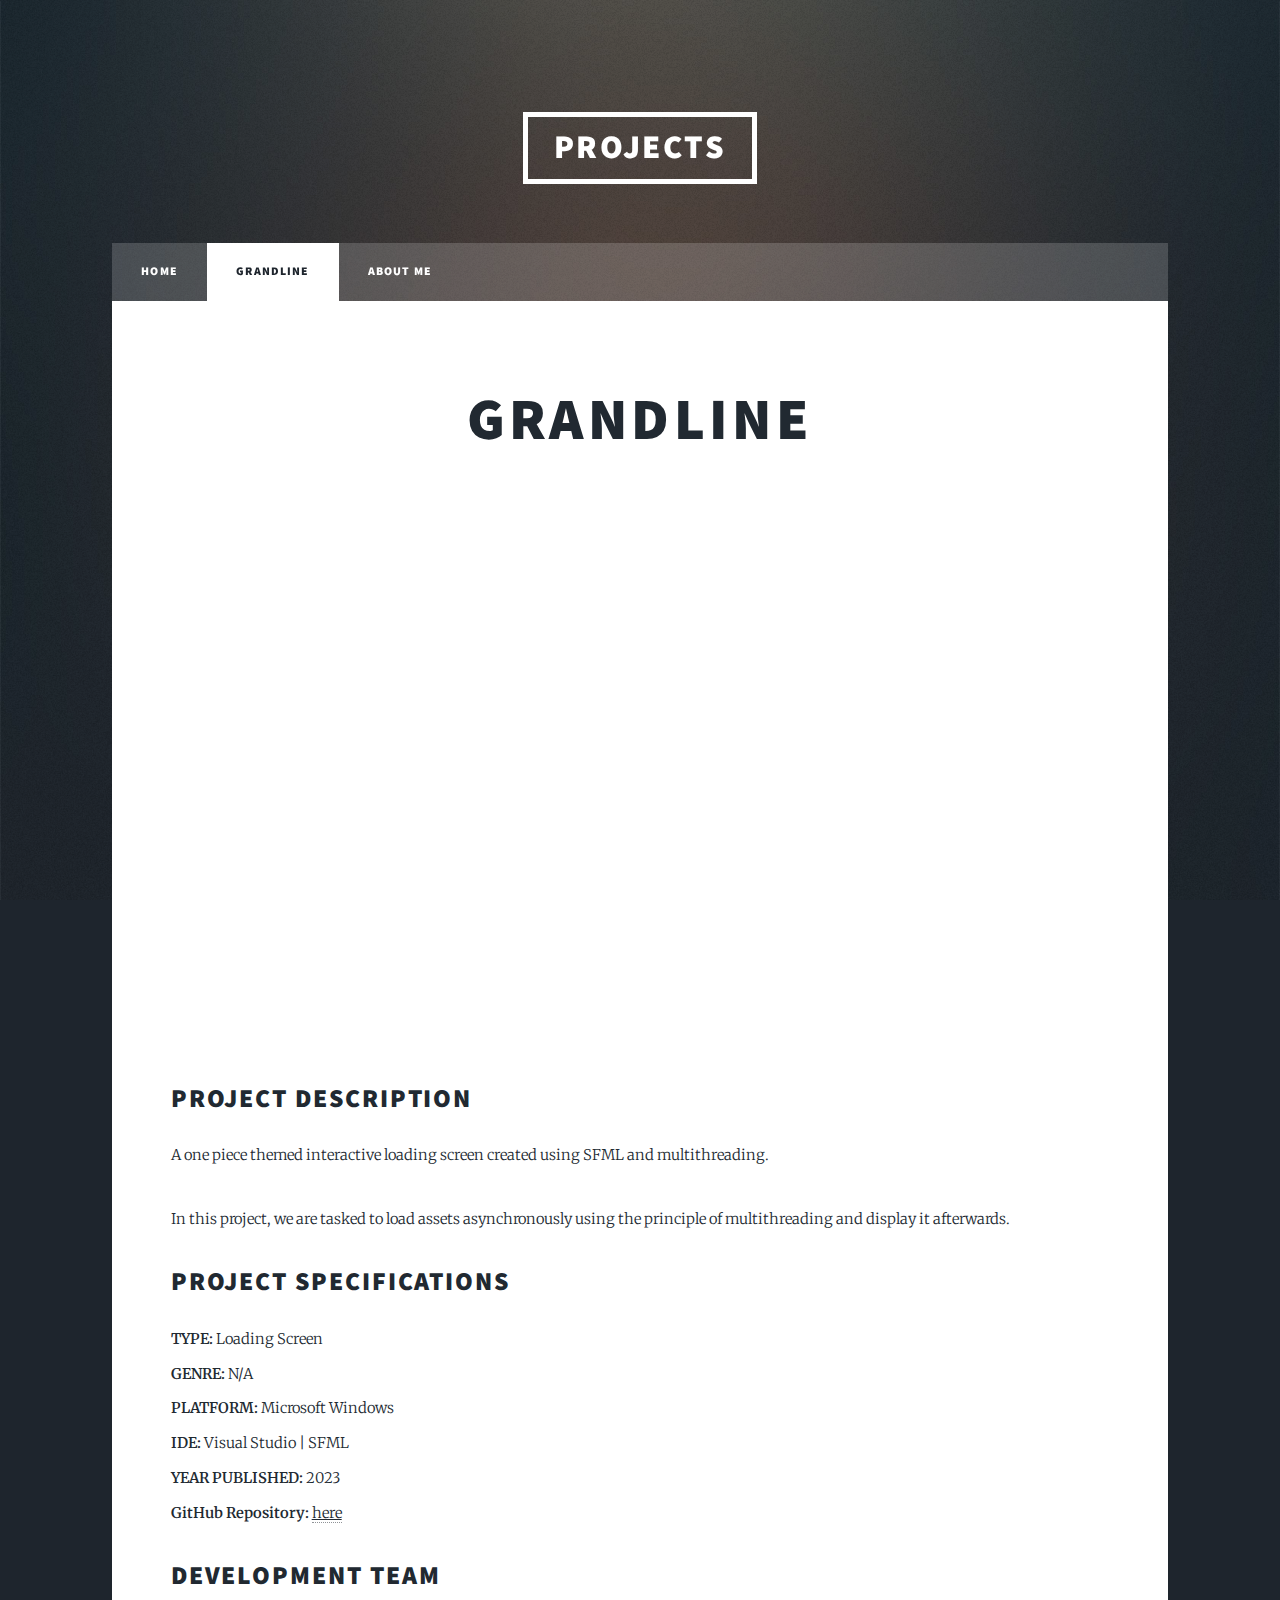
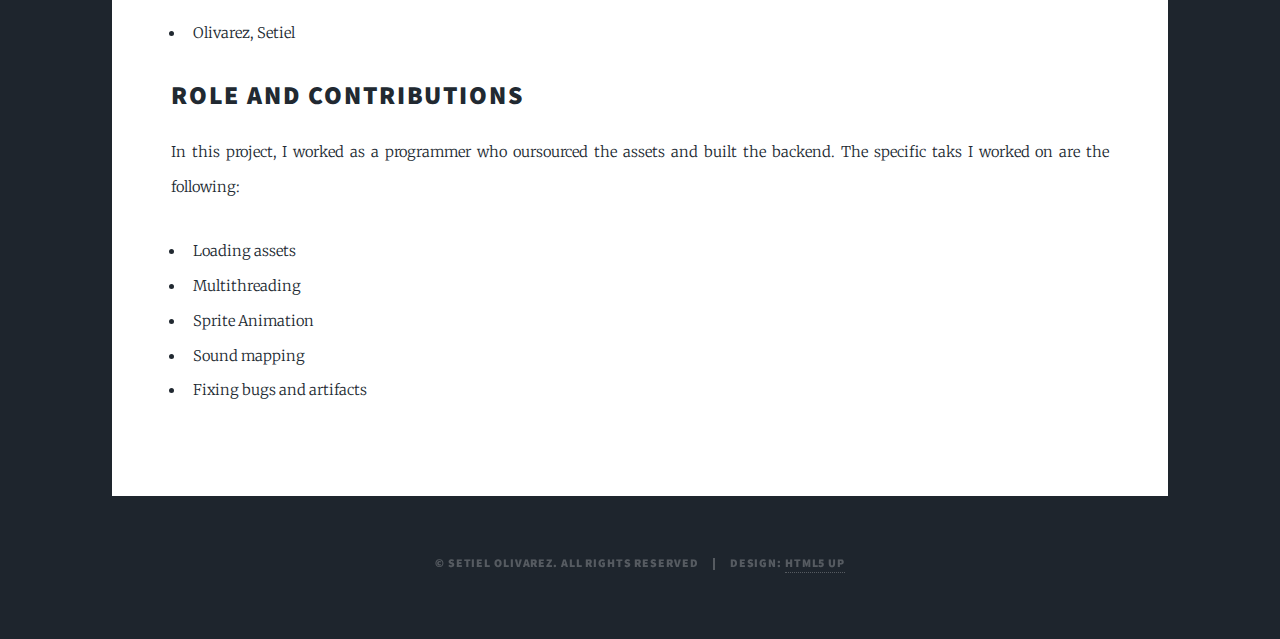
<file: Grandline.html>
<!DOCTYPE HTML>
<!--
	Massively by HTML5 UP
	html5up.net | @ajlkn
	Free for personal and commercial use under the CCA 3.0 license (html5up.net/license)
-->
<html>
	<head>
		<title>Project Grandline</title>
		<meta charset="utf-8" />
		<meta name="viewport" content="width=device-width, initial-scale=1, user-scalable=no" />
		<link rel="stylesheet" href="assets/css/main.css" />
		<noscript><link rel="stylesheet" href="assets/css/noscript.css" /></noscript>
	</head>
	<body class="is-preload">

		<!-- Wrapper -->
			<div id="wrapper">

				<!-- Header -->
					<header id="header">
						<a href="index.html" class="logo">Projects</a>
					</header>

				<!-- Nav -->
					<nav id="nav">
						<ul class="links">
							<li><a href="index.html">Home</a></li>
							<li class="active"><a href="Grandline.html">Grandline</a></li>
							<li><a href="AboutMe.html">About Me</a></li>
						</ul>
						
					</nav>

				<!-- Main -->
					<div id="main">

						<!-- Post -->
						<section class="post">
							<header class="major">
								<!--<span class="date">April 25, 2017</span>-->
								<!-- TITLE -->
								<h1>Grandline</h1>
								<!-- VIDEO -->
								<iframe src="https://www.youtube.com/embed/fwGEUN5FdS8" title="Grandline" frameborder="0" allow="accelerometer; autoplay; clipboard-write; encrypted-media; gyroscope; picture-in-picture; web-share" allowfullscreen></iframe>

							</header>

							<!-- DESCRIPTION -->
							<h2>PROJECT DESCRIPTION</h2>
							<p>A one piece themed interactive loading screen created using SFML and multithreading.</p>

							<p>In this project, we are tasked to load assets asynchronously using the principle of multithreading and display it afterwards.</p>


							<!-- SPECS -->
							<h2>PROJECT SPECIFICATIONS</h2>
							<p>
								<b>TYPE:</b> Loading Screen <br>
								<b>GENRE:</b> N/A <br>
								<b>PLATFORM:</b> Microsoft Windows <br>
								<b>IDE:</b> Visual Studio | SFML<br>
								<b>YEAR PUBLISHED:</b> 2023 <br>
								<b>GitHub Repository:</b> <u><a href="https://github.com/SetOlivrz/GDPARCM_Grandline-Interactive_Loading_Screen"> here</a></u><br>
							</p>

							<!-- DEV TEAM -->
							<h2>DEVELOPMENT TEAM</h2>
							<ul>
								<li> Olivarez, Setiel</li>
							</ul>

							<!-- ROLE AND CONTRIB -->
							<h2>ROLE AND CONTRIBUTIONS</h2>
							<p> In this project, I worked as a programmer who oursourced the assets and built the backend. The specific taks I worked on are the following:</p>
							<ul>
								<li> Loading assets</li>
								<li> Multithreading </li>
								<li> Sprite Animation </li>
								<li> Sound mapping</li>
								<li> Fixing bugs and artifacts</li>
							</ul>
						</section>

					</div>

				<!-- Copyright -->
					<div id="copyright">
						<ul><li>&copy; Setiel Olivarez. All rights reserved</li><li>Design: <a href="https://html5up.net">HTML5 UP</a></li></ul>
					</div>

			</div>

		<!-- Scripts -->
			<script src="assets/js/jquery.min.js"></script>
			<script src="assets/js/jquery.scrollex.min.js"></script>
			<script src="assets/js/jquery.scrolly.min.js"></script>
			<script src="assets/js/browser.min.js"></script>
			<script src="assets/js/breakpoints.min.js"></script>
			<script src="assets/js/util.js"></script>
			<script src="assets/js/main.js"></script>

	</body>
</html>
</file>
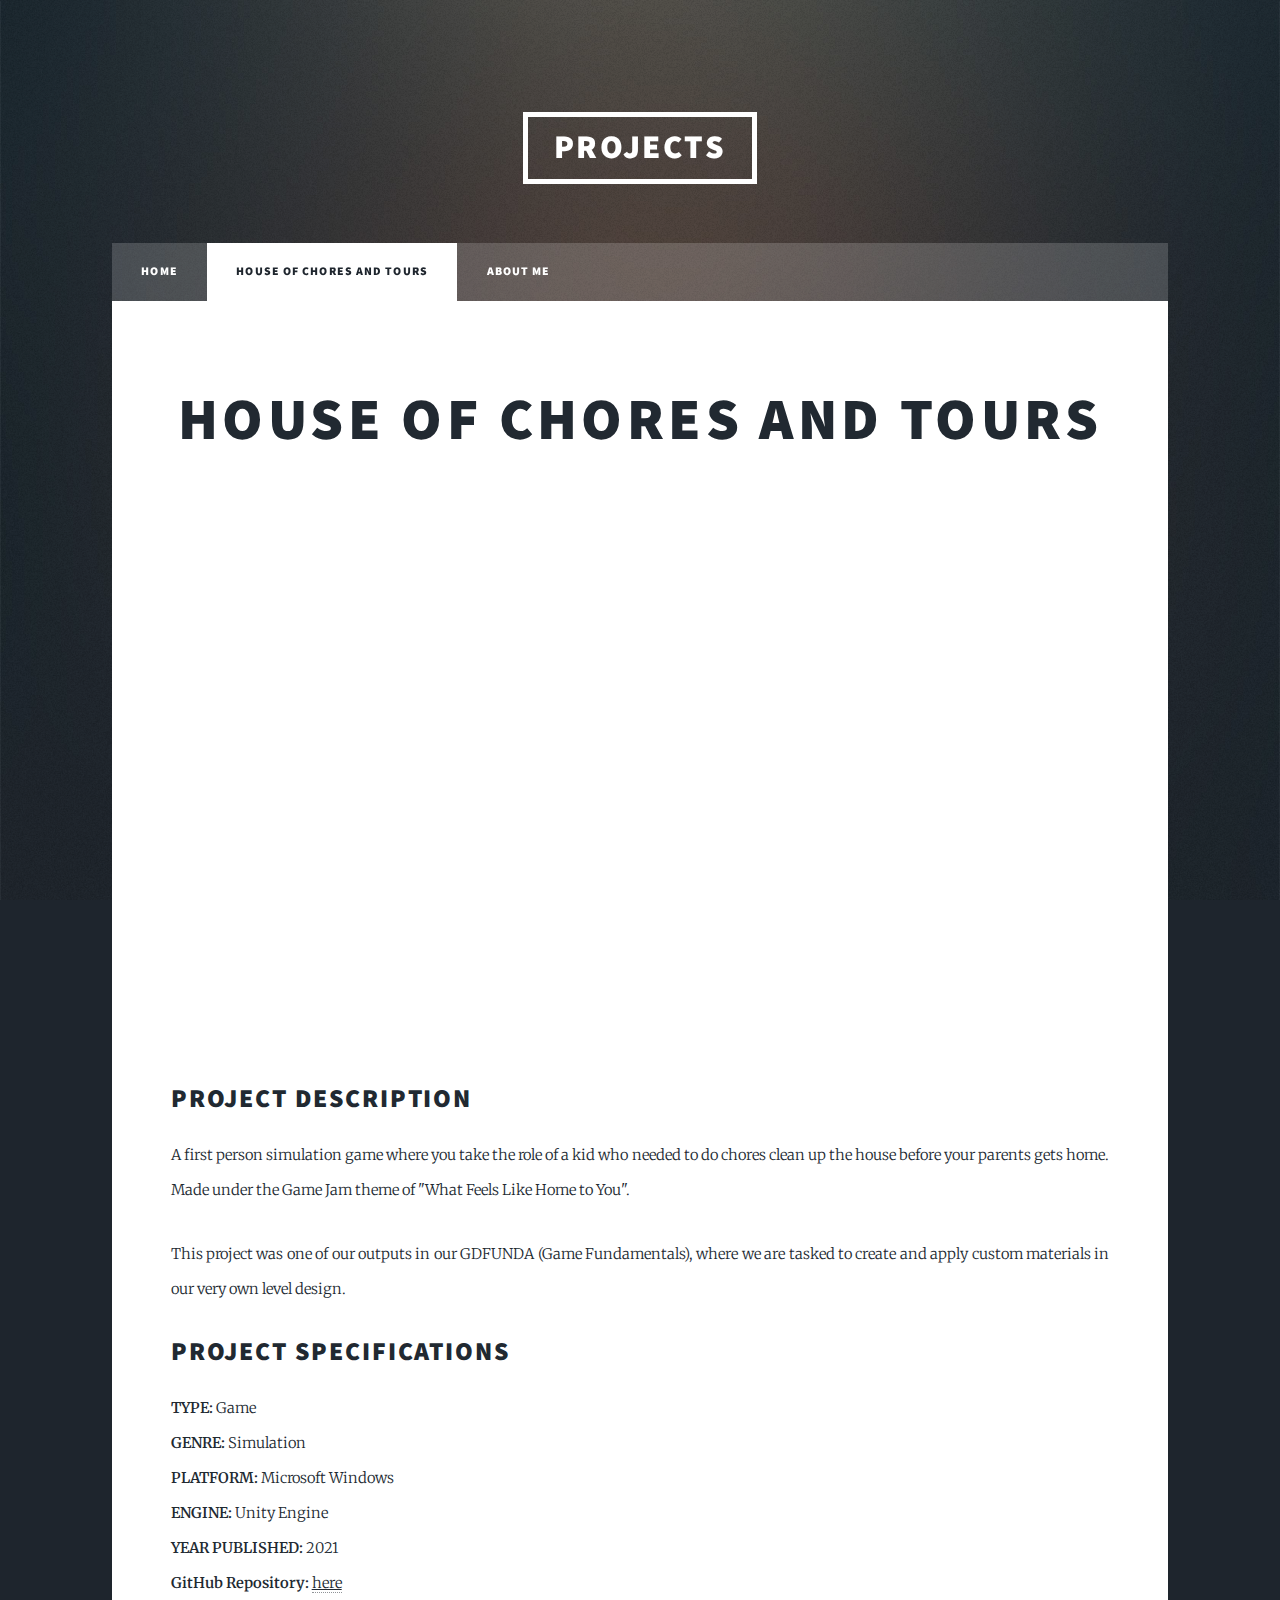
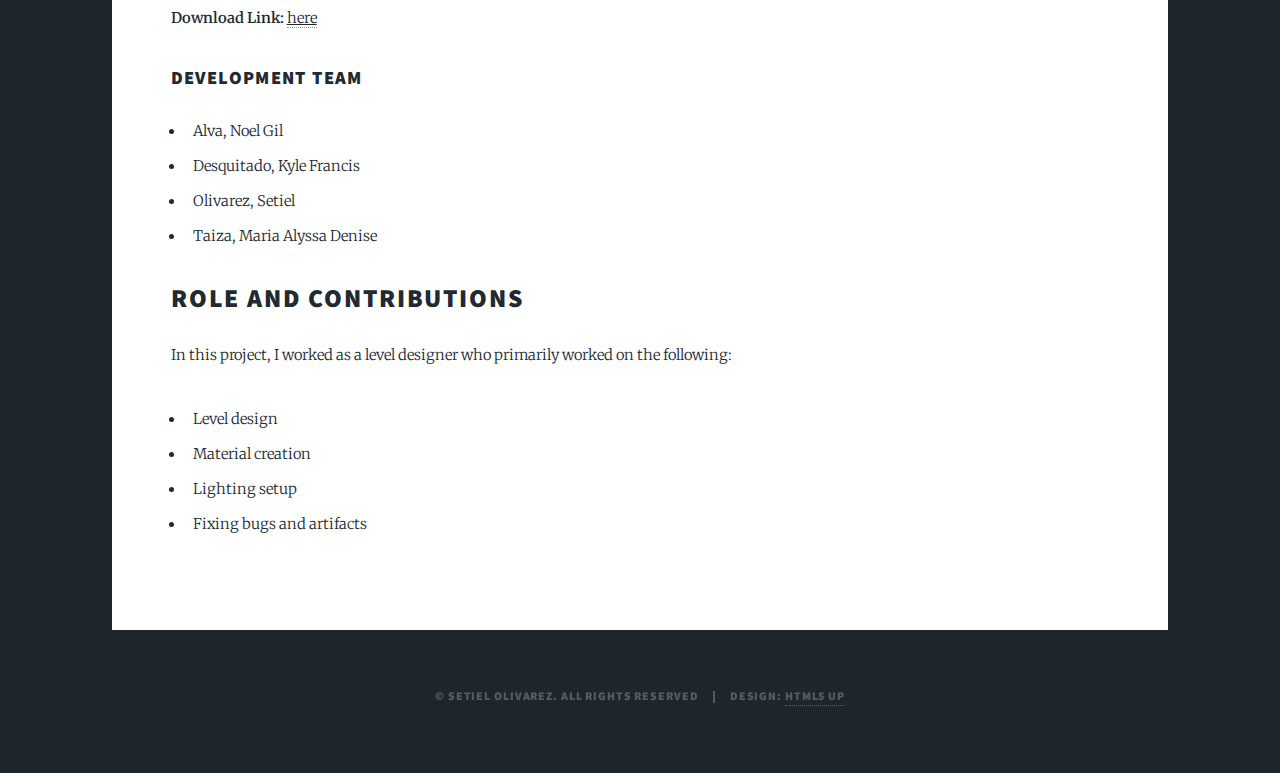
<file: HouseOfChoresAndTours.html>
<!DOCTYPE HTML>
<!--
	Massively by HTML5 UP
	html5up.net | @ajlkn
	Free for personal and commercial use under the CCA 3.0 license (html5up.net/license)
-->
<html>
	<head>
		<title>Project House of Chores and Tours</title>
		<meta charset="utf-8" />
		<meta name="viewport" content="width=device-width, initial-scale=1, user-scalable=no" />
		<link rel="stylesheet" href="assets/css/main.css" />
		<noscript><link rel="stylesheet" href="assets/css/noscript.css" /></noscript>
	</head>
	<body class="is-preload">

		<!-- Wrapper -->
			<div id="wrapper">

				<!-- Header -->
					<header id="header">
						<a href="index.html" class="logo">Projects</a>
					</header>

				<!-- Nav -->
					<nav id="nav">
						<ul class="links">
							<li><a href="index.html">Home</a></li>
							<li class="active"><a href="HouseOfChoresAndTours.html">House of Chores and Tours</a></li>
							<li><a href="AboutMe.html">About Me</a></li>
						</ul>
					</nav>

				<!-- Main -->
					<div id="main">

						<!-- Post -->
						<section class="post">
							<header class="major">
								<!--<span class="date">April 25, 2017</span>-->
								<!-- TITLE -->
								<h1>House of Chores and Tours</h1>
								<!-- IMAGE -->
								<iframe src="https://www.youtube.com/embed/mXKvQtj3JxI" title="House of Chores and Tours" frameborder="0" allow="accelerometer; autoplay; clipboard-write; encrypted-media; gyroscope; picture-in-picture; web-share" allowfullscreen></iframe>
							</header>


							<!-- DESCRIPTION -->
							<h2>PROJECT DESCRIPTION</h2>
							<p>
								A first person simulation game where you take the role of a kid who needed to do chores clean up the house before your parents gets home.
								Made under the Game Jam theme of "What Feels Like Home to You".
							</p>
							<p>
								This project was one of our outputs in our GDFUNDA (Game Fundamentals), where we are tasked to create and apply custom materials 
								in our very own level design.
							</p>

							<!-- SPECS -->
							<h2>PROJECT SPECIFICATIONS</h2>
							<p>
								<b>TYPE:</b> Game <br>
								<b>GENRE:</b> Simulation <br>
								<b>PLATFORM:</b> Microsoft Windows <br>
								<b>ENGINE:</b> Unity Engine<br>
								<b>YEAR PUBLISHED:</b> 2021 <br>
								<b>GitHub Repository:</b> <u><a href="https://github.com/denise707/Game_Jam_2"> here</a></u><br>
								<b>Download Link:</b> <u><a href="https://denise-taiza.itch.io/the-house-of-chores-and-tours"> here</a></u><br>
							</p>

							<!-- DEV TEAM -->
							<h3>DEVELOPMENT TEAM</h3>
							<ul>
								<li> Alva, Noel Gil</li>
								<li> Desquitado, Kyle Francis</li>
								<li> Olivarez, Setiel</li>
								<li> Taiza, Maria Alyssa Denise </li>
							</ul>

							<!-- ROLE AND CONTRIB -->
							<h2>ROLE AND CONTRIBUTIONS</h2>
							<p> In this project, I worked as a level designer who primarily worked on the following:</p>
							<ul>
								<li> Level design</li>
								<li> Material creation </li>
								<li> Lighting setup</li>
								<li> Fixing bugs and artifacts</li>
							</ul>
						</section>

					</div>

				<!-- Copyright -->
					<div id="copyright">
						<ul><li>&copy; Setiel Olivarez. All rights reserved</li><li>Design: <a href="https://html5up.net">HTML5 UP</a></li></ul>
					</div>

			</div>

		<!-- Scripts -->
			<script src="assets/js/jquery.min.js"></script>
			<script src="assets/js/jquery.scrollex.min.js"></script>
			<script src="assets/js/jquery.scrolly.min.js"></script>
			<script src="assets/js/browser.min.js"></script>
			<script src="assets/js/breakpoints.min.js"></script>
			<script src="assets/js/util.js"></script>
			<script src="assets/js/main.js"></script>

	</body>
</html>
</file>
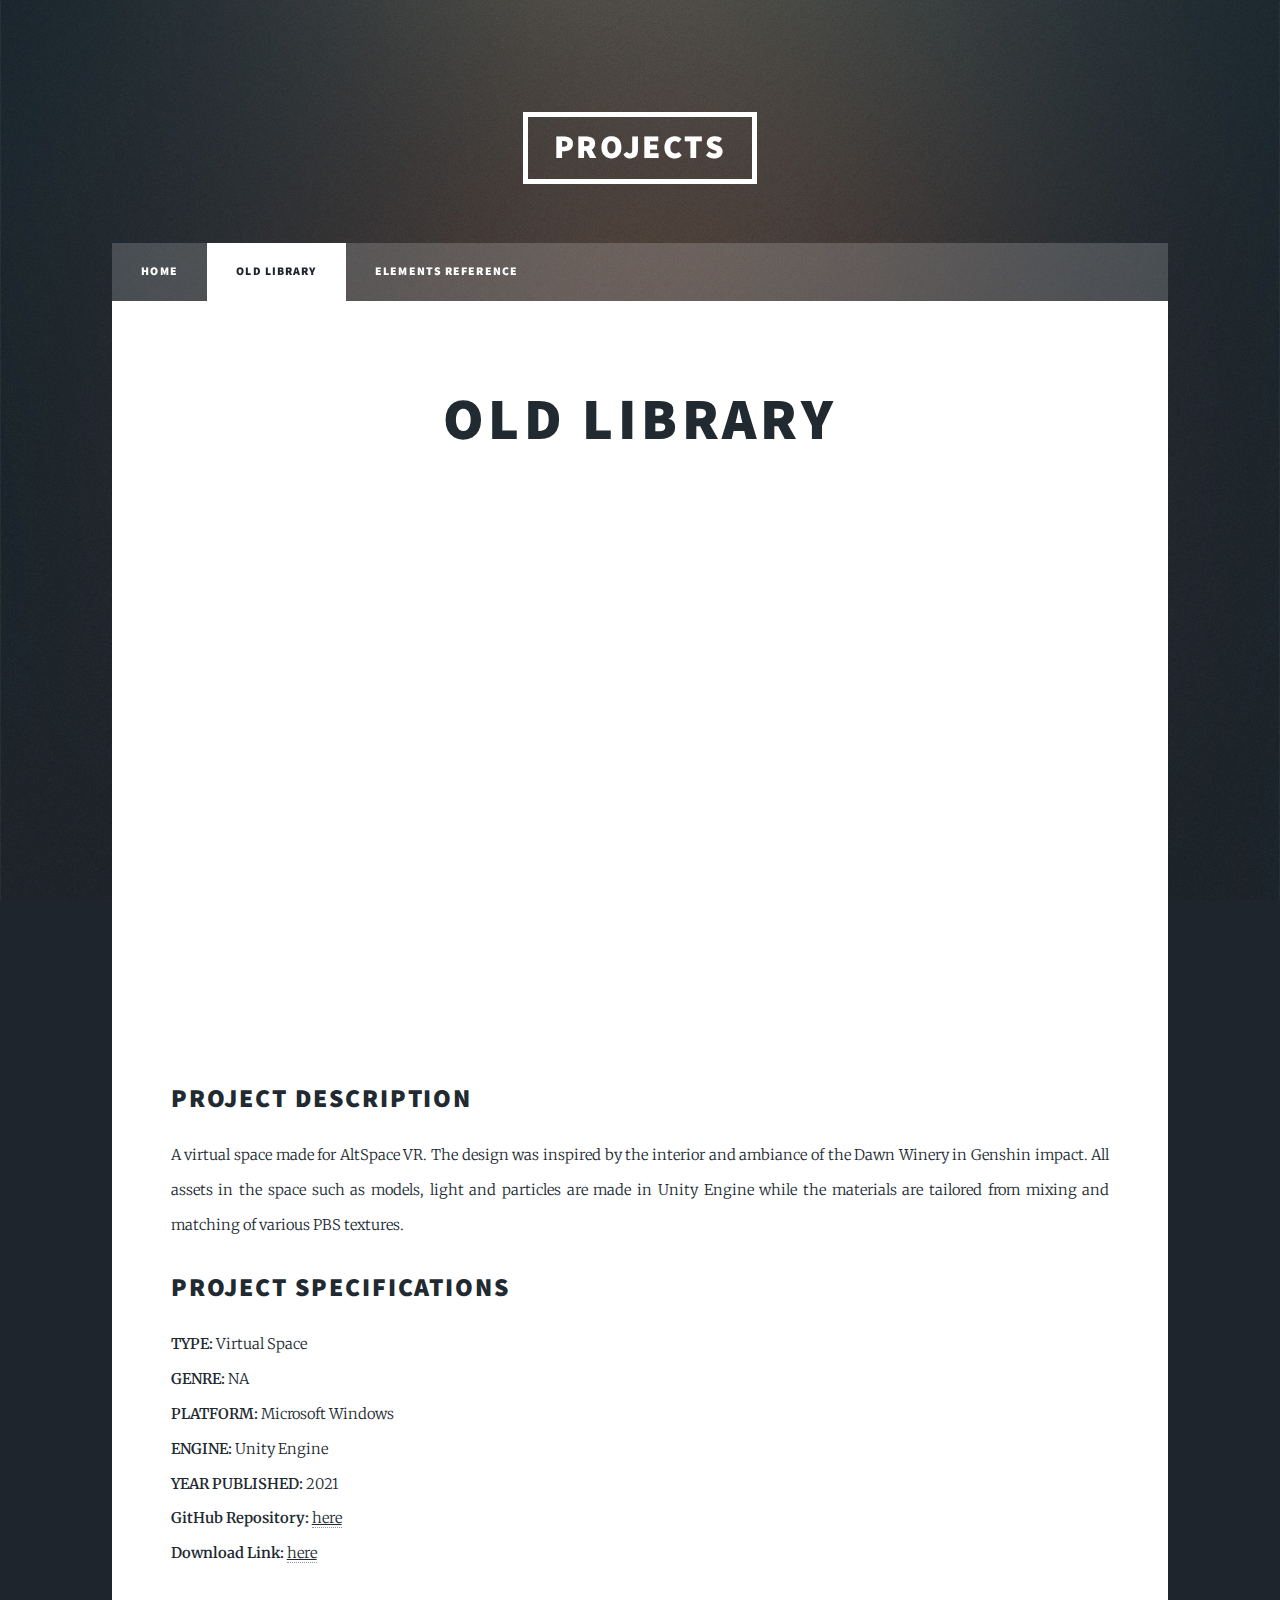
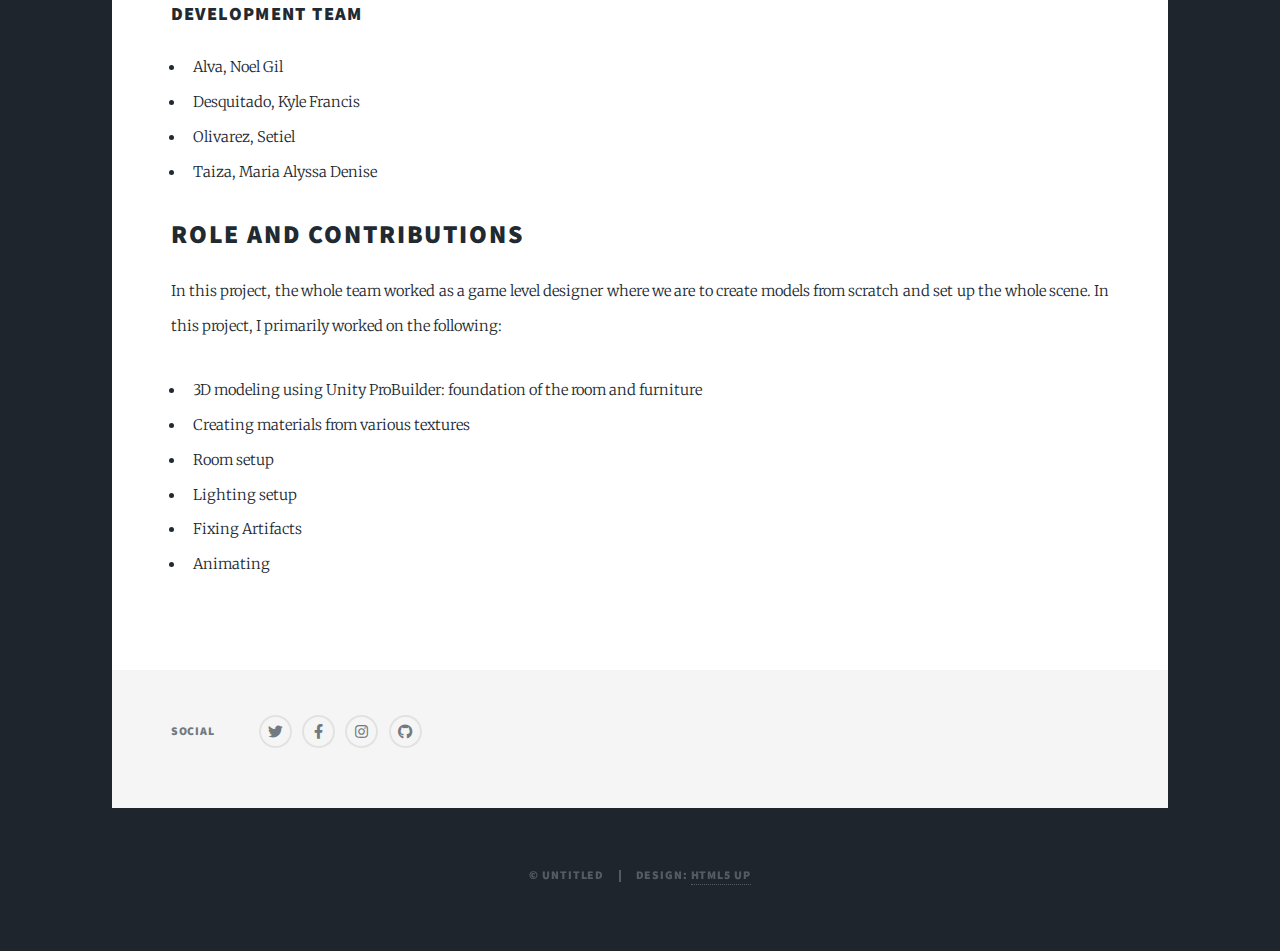
<file: OldLibrary.html>
<!DOCTYPE HTML>
<!--
	Massively by HTML5 UP
	html5up.net | @ajlkn
	Free for personal and commercial use under the CCA 3.0 license (html5up.net/license)
-->
<html>
	<head>
		<title>Project Old Library</title>
		<meta charset="utf-8" />
		<meta name="viewport" content="width=device-width, initial-scale=1, user-scalable=no" />
		<link rel="stylesheet" href="assets/css/main.css" />
		<noscript><link rel="stylesheet" href="assets/css/noscript.css" /></noscript>
	</head>
	<body class="is-preload">

		<!-- Wrapper -->
			<div id="wrapper">

				<!-- Header -->
					<header id="header">
						<a href="index.html" class="logo">Projects</a>
					</header>

				<!-- Nav -->
					<nav id="nav">
						<ul class="links">
							<li><a href="index.html">Home</a></li>
							<li class="active"><a href="OldLibary.html">Old Library</a></li>
							<li><a href="elements.html">Elements Reference</a></li>
						</ul>
					</nav>

				<!-- Main -->
					<div id="main">

						<!-- Post -->
						<section class="post">
							<header class="major">
								<!--<span class="date">April 25, 2017</span>-->
								<!-- TITLE -->
								<h1>Old Library</h1>
								<!-- IMAGE -->
								<iframe src="https://www.youtube.com/embed/Gl1y8x152sY" title="Old Library" frameborder="0" allow="accelerometer; autoplay; clipboard-write; encrypted-media; gyroscope; picture-in-picture; web-share" allowfullscreen></iframe>
							</header>


							<!-- DESCRIPTION -->
							<h2>PROJECT DESCRIPTION</h2>
							<p>
								A virtual space made for AltSpace VR. The design was inspired by the interior and ambiance of the Dawn Winery in Genshin impact.
								All assets in the space such as models, light and particles are made in Unity Engine while the materials are tailored from mixing and matching of various PBS textures.
							</p>

							<!-- SPECS -->
							<h2>PROJECT SPECIFICATIONS</h2>
							<p>
								<b>TYPE:</b> Virtual Space <br>
								<b>GENRE:</b> NA <br>
								<b>PLATFORM:</b> Microsoft Windows <br>
								<b>ENGINE:</b> Unity Engine <br>
								<b>YEAR PUBLISHED:</b> 2021 <br>

								<b>GitHub Repository:</b> <u><a href="https://github.com/SetOlivrz/GDFUNDA_AltSpaceVR_OldLibrary"> here</a></u><br>
								<b>Download Link:</b> <u><a href="https://drive.google.com/drive/folders/1TZ8Vkoi3OMhJZC2qLJLrcuQI_3LCPDHq?usp=sharing"> here</a></u><br>
							</p>


							<!-- DEV TEAM -->
							<h3>DEVELOPMENT TEAM</h3>
							<ul>
								<li> Alva, Noel Gil</li>
								<li> Desquitado, Kyle Francis</li>
								<li> Olivarez, Setiel</li>
								<li> Taiza, Maria Alyssa Denise </li>
							</ul>

							<!-- ROLE AND CONTRIB -->
							<h2>ROLE AND CONTRIBUTIONS</h2>
							<p> In this project, the whole team worked as a game level designer where we are to create models from scratch and set up the whole scene. In this project, I primarily worked on the following:</p>
							<ul>
								<li> 3D modeling using Unity ProBuilder: foundation of the room and furniture</li>
								<li> Creating materials from various textures </li>
								<li> Room setup </li>
								<li> Lighting setup </li>
								<li> Fixing Artifacts </li>
								<li> Animating </li>
							</ul>
						</section>

					</div>

				<!-- Footer -->
					<footer id="footer">
		
						<section class="split contact">
							<section>
								<h3>Social</h3>
								<ul class="icons alt">
									<li><a href="#" class="icon brands alt fa-twitter"><span class="label">Twitter</span></a></li>
									<li><a href="#" class="icon brands alt fa-facebook-f"><span class="label">Facebook</span></a></li>
									<li><a href="#" class="icon brands alt fa-instagram"><span class="label">Instagram</span></a></li>
									<li><a href="#" class="icon brands alt fa-github"><span class="label">GitHub</span></a></li>
								</ul>
							</section>
						</section>
					</footer>

				<!-- Copyright -->
					<div id="copyright">
						<ul><li>&copy; Untitled</li><li>Design: <a href="https://html5up.net">HTML5 UP</a></li></ul>
					</div>

			</div>

		<!-- Scripts -->
			<script src="assets/js/jquery.min.js"></script>
			<script src="assets/js/jquery.scrollex.min.js"></script>
			<script src="assets/js/jquery.scrolly.min.js"></script>
			<script src="assets/js/browser.min.js"></script>
			<script src="assets/js/breakpoints.min.js"></script>
			<script src="assets/js/util.js"></script>
			<script src="assets/js/main.js"></script>

	</body>
</html>
</file>
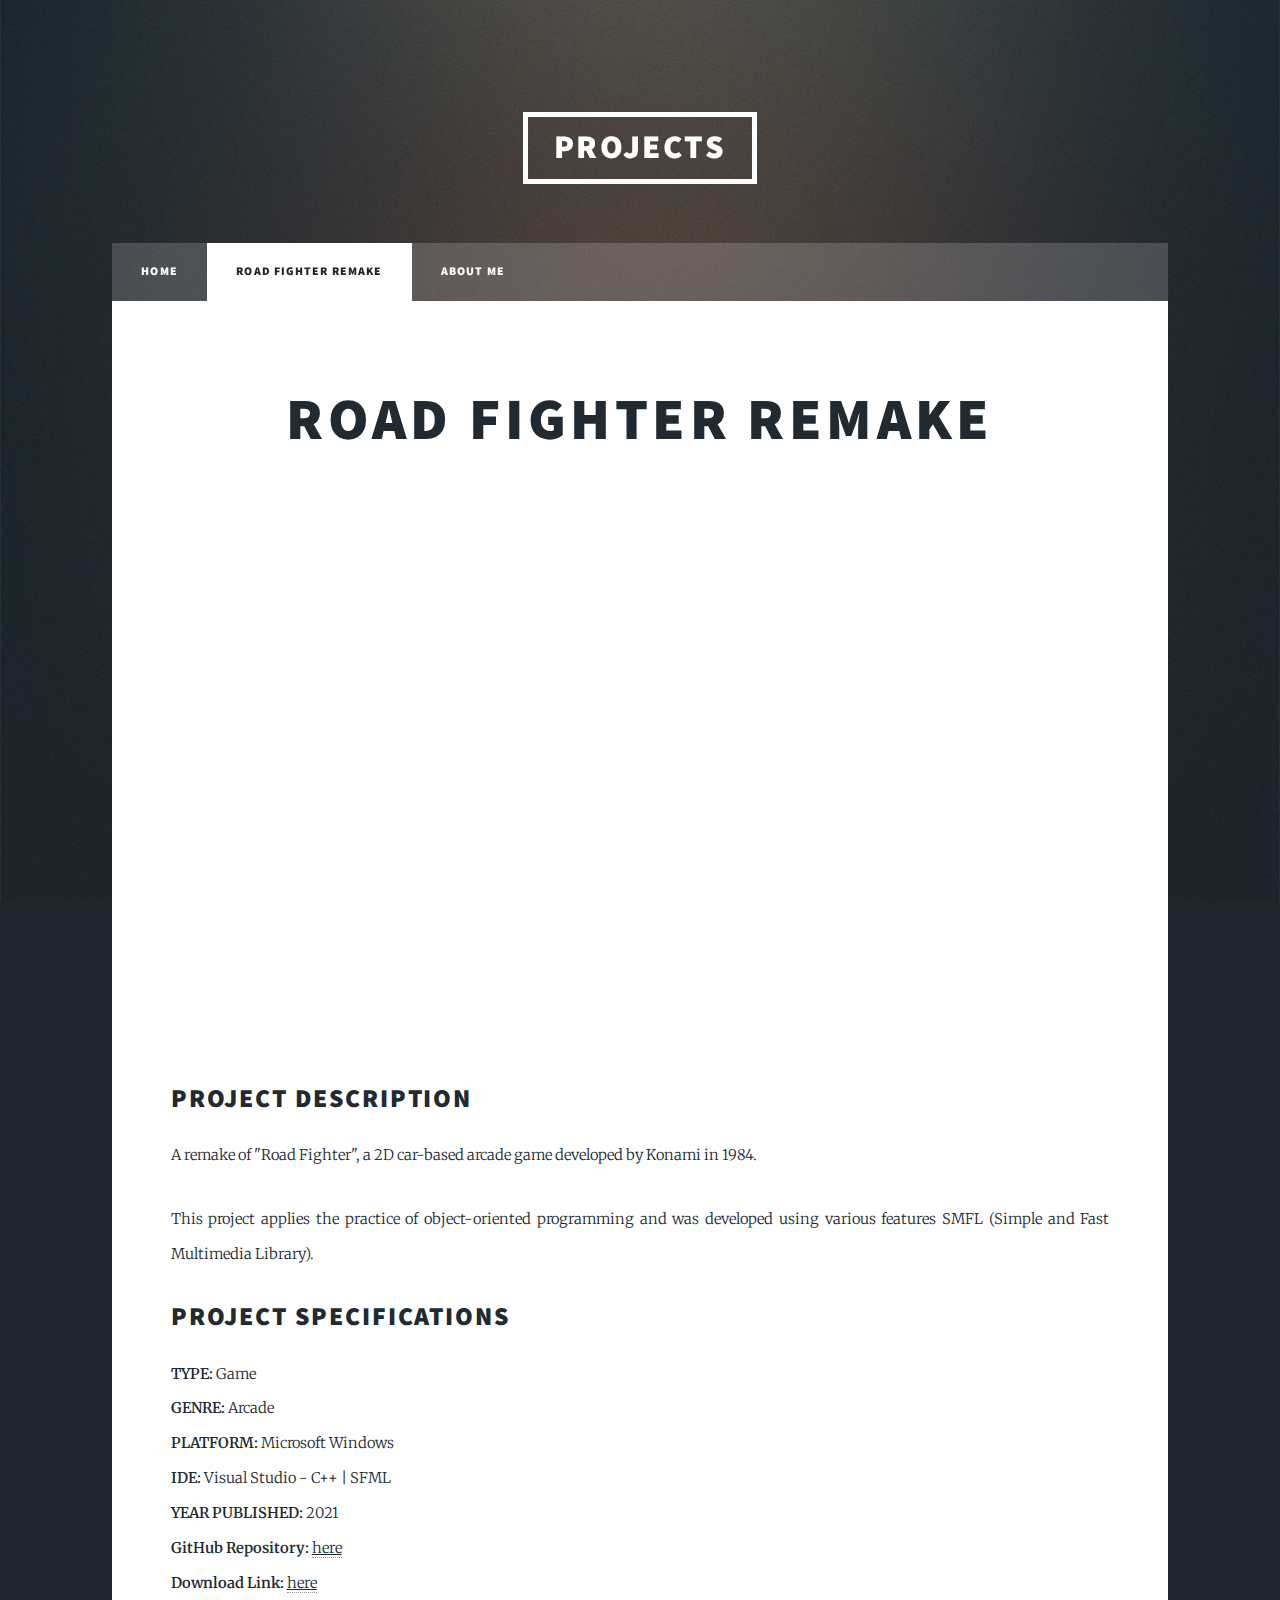
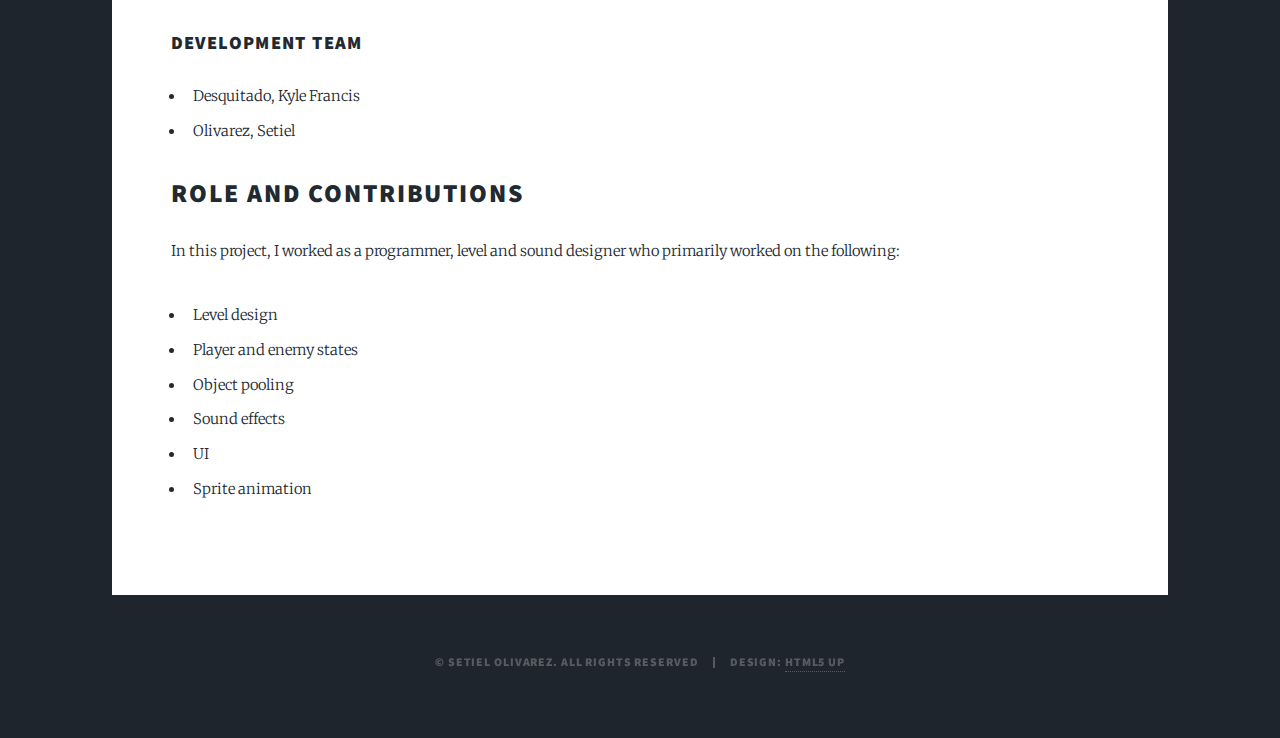
<file: RoadFighter.html>
<!DOCTYPE HTML>
<!--
	Massively by HTML5 UP
	html5up.net | @ajlkn
	Free for personal and commercial use under the CCA 3.0 license (html5up.net/license)
-->
<html>
	<head>
		<title>Project Road Fighter Remake</title>
		<meta charset="utf-8" />
		<meta name="viewport" content="width=device-width, initial-scale=1, user-scalable=no" />
		<link rel="stylesheet" href="assets/css/main.css" />
		<noscript><link rel="stylesheet" href="assets/css/noscript.css" /></noscript>
	</head>
	<body class="is-preload">

		<!-- Wrapper -->
			<div id="wrapper">

				<!-- Header -->
					<header id="header">
						<a href="index.html" class="logo">Projects</a>
					</header>

				<!-- Nav -->
					<nav id="nav">
						<ul class="links">
							<li><a href="index.html">Home</a></li>
							<li class="active"><a href="RoadFighter.html">Road Fighter Remake</a></li>
							<li><a href="AboutMe.html">About Me</a></li>
						</ul>
					</nav>

				<!-- Main -->
					<div id="main">

						<!-- Post -->
						<section class="post">
							<header class="major">
								<!-- TITLE -->
								<h1>Road Fighter Remake</h1>
								<!-- VIDEO -->
								<iframe src="https://www.youtube.com/embed/yq5_tBzuLtk" title="Road Fighter" frameborder="0" allow="accelerometer; autoplay; clipboard-write; encrypted-media; gyroscope; picture-in-picture; web-share" allowfullscreen></iframe>
							</header>

							<!-- DESCRIPTION -->
							<h2>PROJECT DESCRIPTION</h2>
							<p>
								A remake of "Road Fighter", a 2D car-based arcade game developed by Konami in 1984.
							</p>
							<p>
								This project applies the practice of object-oriented programming and was developed using various features SMFL (Simple and Fast Multimedia Library).
							</p>

							<!-- SPECS -->
							<h2>PROJECT SPECIFICATIONS</h2>
							<p>
								<b>TYPE:</b> Game <br>
								<b>GENRE:</b> Arcade <br>
								<b>PLATFORM:</b> Microsoft Windows <br>
								<b>IDE:</b> Visual Studio - C++  | SFML<br>
								<b>YEAR PUBLISHED:</b> 2021 <br>

								<b>GitHub Repository:</b> <u><a href="https://github.com/SetOlivrz/GDFUNDA_AltSpaceVR_OldLibrary"> here</a></u><br>
								<b>Download Link:</b> <u><a href="https://github.com/SetOlivrz/GDFUNDA_AltSpaceVR_OldLibrary"> here</a></u><br>

								<!-- DEV TEAM -->
								<h3>DEVELOPMENT TEAM</h3>
								<ul>
									<li> Desquitado, Kyle Francis</li>
									<li> Olivarez, Setiel</li>
								</ul>
							</p>

							<!-- ROLE AND CONTRIB -->
							<h2>ROLE AND CONTRIBUTIONS</h2>
							<p> In this project, I worked as a programmer, level and sound designer who primarily worked on the following:</p>
							<ul>
								<li> Level design</li>
								<li> Player and enemy states </li>
								<li> Object pooling </li>
								<li> Sound effects </li>
								<li> UI </li>
								<li> Sprite animation </li>
							</ul>
						</section>

					</div>

				<!-- Copyright -->
					<div id="copyright">
						<ul><li>&copy; Setiel Olivarez. All rights reserved</li><li>Design: <a href="https://html5up.net">HTML5 UP</a></li></ul>
					</div>

			</div>

		<!-- Scripts -->
			<script src="assets/js/jquery.min.js"></script>
			<script src="assets/js/jquery.scrollex.min.js"></script>
			<script src="assets/js/jquery.scrolly.min.js"></script>
			<script src="assets/js/browser.min.js"></script>
			<script src="assets/js/breakpoints.min.js"></script>
			<script src="assets/js/util.js"></script>
			<script src="assets/js/main.js"></script>

	</body>
</html>
</file>
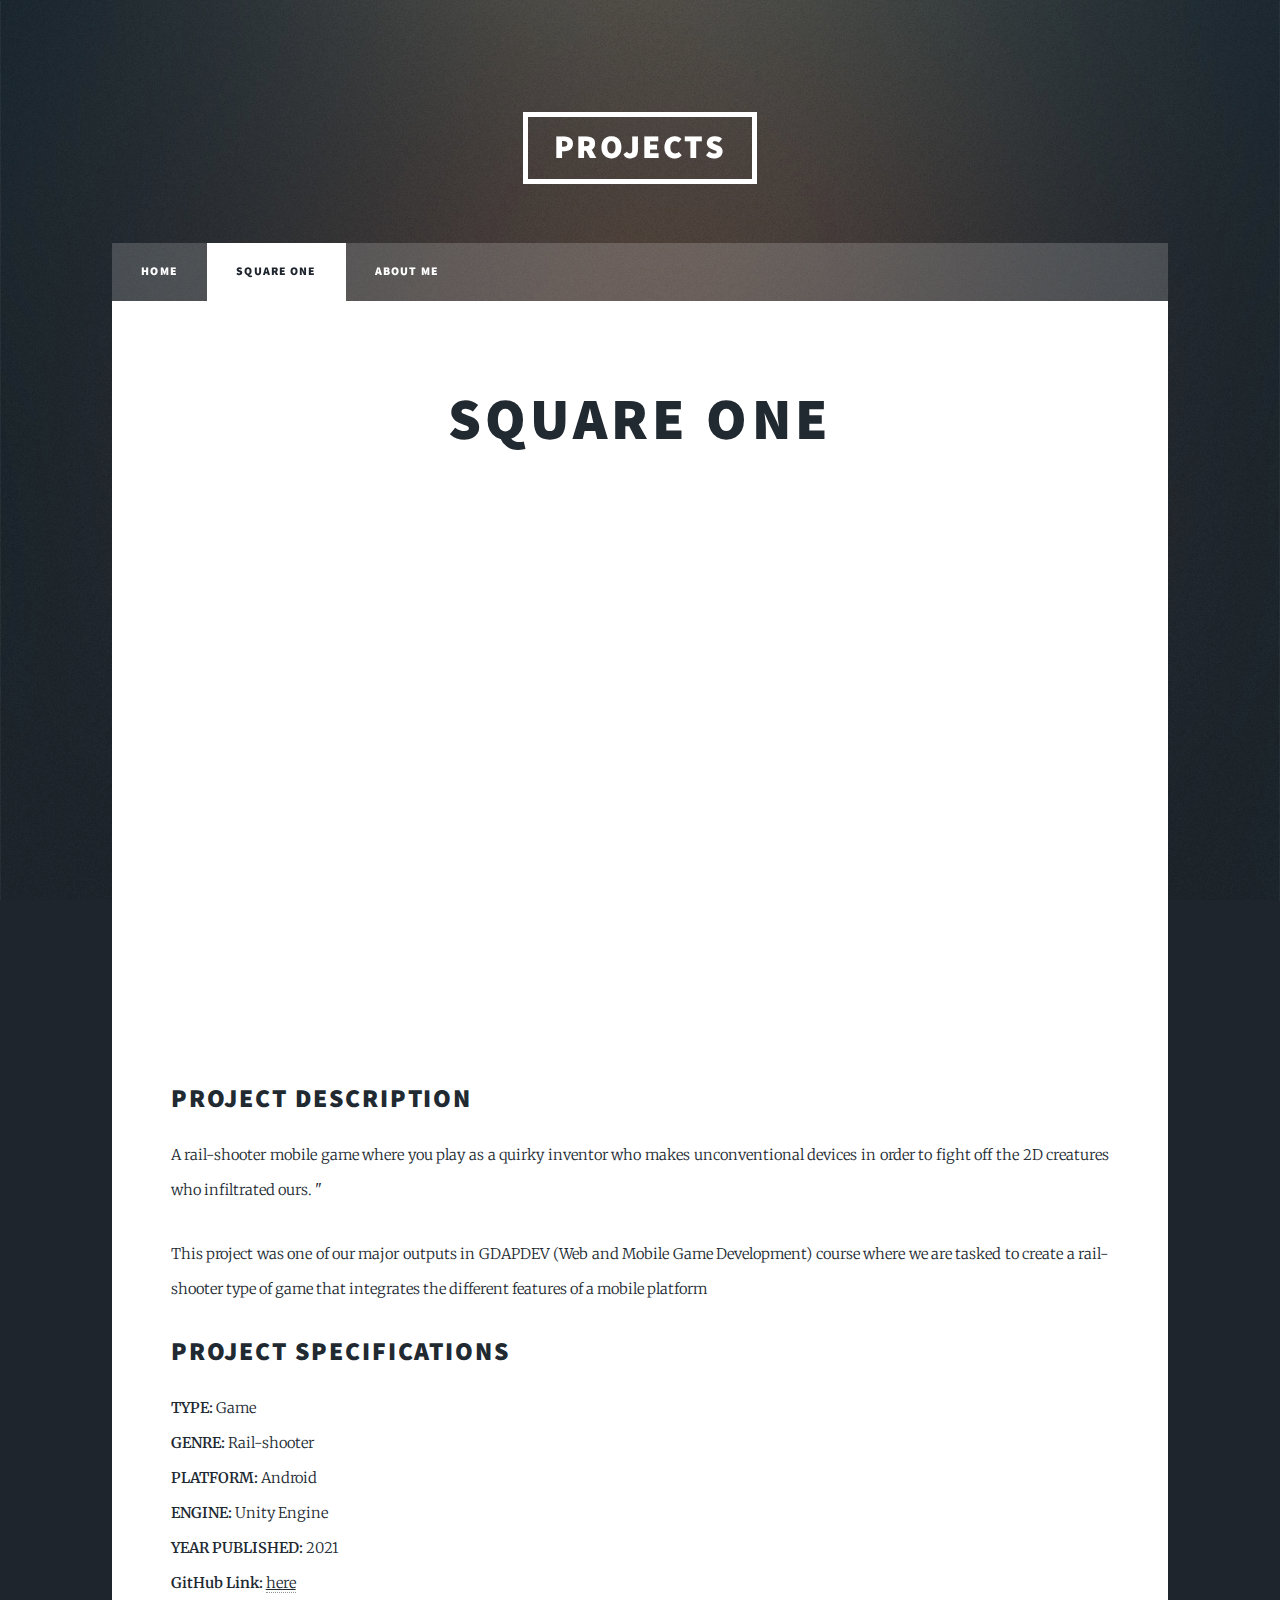
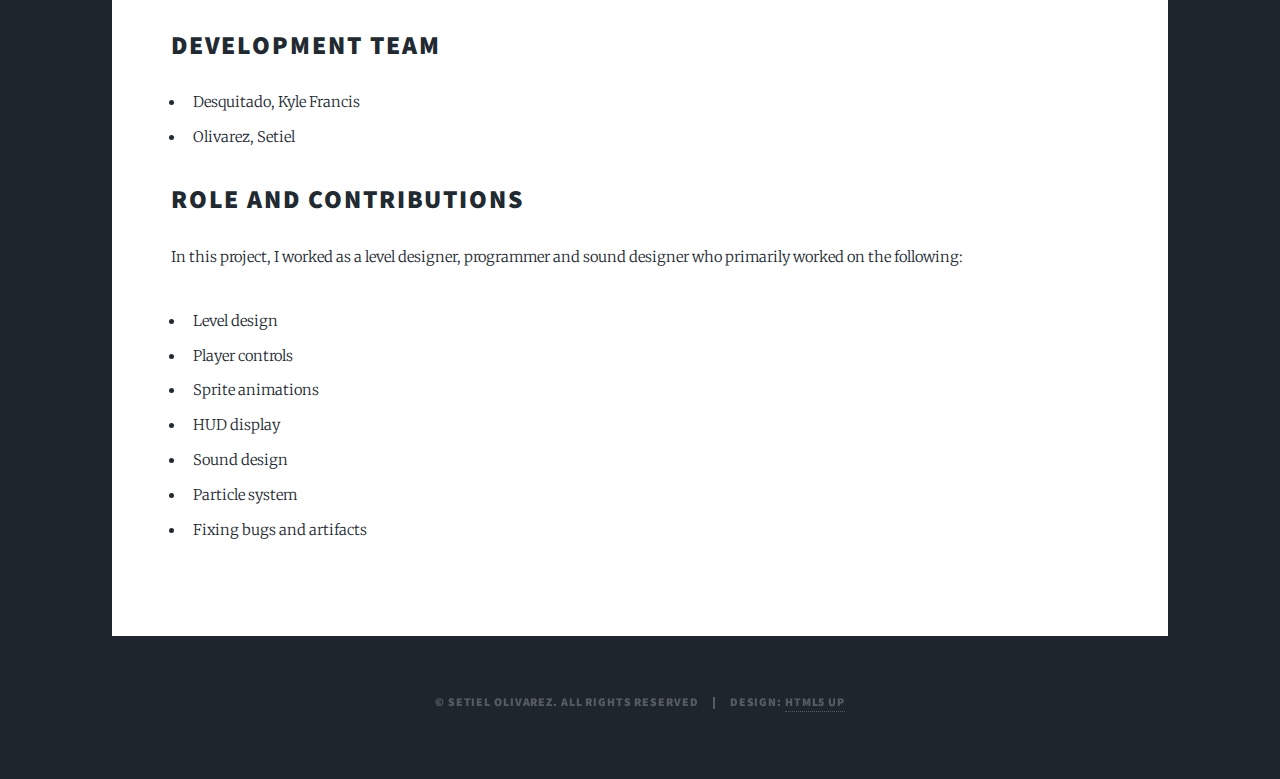
<file: SquareOne.html>
<!DOCTYPE HTML>
<!--
	Massively by HTML5 UP
	html5up.net | @ajlkn
	Free for personal and commercial use under the CCA 3.0 license (html5up.net/license)
-->
<html>
	<head>
		<title>Project Square One</title>
		<meta charset="utf-8" />
		<meta name="viewport" content="width=device-width, initial-scale=1, user-scalable=no" />
		<link rel="stylesheet" href="assets/css/main.css" />
		<noscript><link rel="stylesheet" href="assets/css/noscript.css" /></noscript>
	</head>
	<body class="is-preload">

		<!-- Wrapper -->
			<div id="wrapper">

				<!-- Header -->
					<header id="header">
						<a href="index.html" class="logo">Projects</a>
					</header>

				<!-- Nav -->
					<nav id="nav">
						<ul class="links">
							<li><a href="index.html">Home</a></li>
							<li class="active"><a href="SquareOne.html">Square One</a></li>
							<li><a href="AboutMe.html">About Me</a></li>
						</ul>
					</nav>

				<!-- Main -->
					<div id="main">

						<!-- Post -->
						<section class="post">
							<header class="major">
								<!--<span class="date">April 25, 2017</span>-->
								<!-- TITLE -->
								<h1>Square One</h1>
								<!-- IMAGE -->
								<iframe src="https://www.youtube.com/embed/U7_FiWgeU3k" title="Square One" frameborder="0" allow="accelerometer; autoplay; clipboard-write; encrypted-media; gyroscope; picture-in-picture; web-share" allowfullscreen></iframe>
							</header>

							<!-- DESCRIPTION -->
							<h2>PROJECT DESCRIPTION</h2>
							<p> A rail-shooter mobile game where you play as a quirky inventor who makes unconventional devices in order to fight off the 2D creatures who infiltrated ours. "</p>
							<p> This project was one of our major outputs in GDAPDEV (Web and Mobile Game Development) course where we are tasked to create a rail-shooter type of game that integrates the different features of a mobile platform</p>

							<!-- SPECS -->
							<h2>PROJECT SPECIFICATIONS</h2>
							<p>
								<b>TYPE:</b> Game <br>
								<b>GENRE:</b> Rail-shooter <br>
								<b>PLATFORM:</b> Android <br>
								<b>ENGINE:</b> Unity Engine<br>
								<b>YEAR PUBLISHED:</b> 2021 <br>
								<b>GitHub Link:</b> <u><a href="https://github.com/SetOlivrz/GDAPDEV_MP_Square_One_Sekai"> here</a></u><br>
							</p>

							<!-- DEV TEAM -->
							<h2>DEVELOPMENT TEAM</h2>
							<ul>
								<li> Desquitado, Kyle Francis</li>
								<li> Olivarez, Setiel</li>
							</ul>

							<!-- ROLE AND CONTRIB -->
							<h2>ROLE AND CONTRIBUTIONS</h2>
							<p> In this project, I worked as a level designer, programmer and sound designer who primarily worked on the following:</p>
							<ul>
								<li> Level design</li>
								<li> Player controls </li>
								<li> Sprite animations </li>
								<li> HUD display </li>
								<li> Sound design
								<li> Particle system </li>
								<li> Fixing bugs and artifacts</li>
							</ul>
						</section>

					</div>

				<!-- Copyright -->
					<div id="copyright">
						<ul><li>&copy; Setiel Olivarez. All rights reserved</li><li>Design: <a href="https://html5up.net">HTML5 UP</a></li></ul>
					</div>

			</div>

		<!-- Scripts -->
			<script src="assets/js/jquery.min.js"></script>
			<script src="assets/js/jquery.scrollex.min.js"></script>
			<script src="assets/js/jquery.scrolly.min.js"></script>
			<script src="assets/js/browser.min.js"></script>
			<script src="assets/js/breakpoints.min.js"></script>
			<script src="assets/js/util.js"></script>
			<script src="assets/js/main.js"></script>

	</body>
</html>
</file>
<file: assets/css/main.css>
@import url(fontawesome-all.min.css);
@import url("https://fonts.googleapis.com/css?family=Merriweather:300,700,300italic,700italic|Source+Sans+Pro:900");

/*
	Massively by HTML5 UP
	html5up.net | @ajlkn
	Free for personal and commercial use under the CCA 3.0 license (html5up.net/license)
*/

html, body, div, span, applet, object,
, h1, h2, h3, h4, h5, h6, p, blockquote,
pre, a, abbr, acronym, address, big, cite,
code, del, dfn, em, img, ins, kbd, q, s, samp,
small, strike, strong, sub, sup, tt, var, b,
u, i, center, dl, dt, dd, ol, ul, li, fieldset,
form, label, legend, table, caption, tbody,
tfoot, thead, tr, th, td, article, aside,
canvas, details, embed, figure, figcaption,
footer, header, hgroup, menu, nav, output, ruby,
section, summary, time, mark, audio, video {
	margin: 0;
	padding: 0;
	border: 0;
	font-size: 100%;
	font: inherit;
	vertical-align: baseline;}

iframe {
	width: 100%;
	aspect-ratio: 16/9;
}

video{
	width:100%;
	height: auto
}

article, aside, details, figcaption, figure,
footer, header, hgroup, menu, nav, section {
	display: block;}

body {
	line-height: 1;
}

ol, ul {
	list-style: none;
}

blockquote, q {
	quotes: none;
}

	blockquote:before, blockquote:after, q:before, q:after {
		content: '';
		content: none;
	}

table {
	border-collapse: collapse;
	border-spacing: 0;
}

body {
	-webkit-text-size-adjust: none;
}

mark {
	background-color: transparent;
	color: inherit;
}

input::-moz-focus-inner {
	border: 0;
	padding: 0;
}

input, select, textarea {
	-moz-appearance: none;
	-webkit-appearance: none;
	-ms-appearance: none;
	appearance: none;
}

/* Basic */

	@-ms-viewport {
		width: device-width;
	}

	body {
		-ms-overflow-style: scrollbar;
	}

	@media screen and (max-width: 480px) {

		html, body {
			min-width: 320px;
		}

	}

	html {
		box-sizing: border-box;
	}

	*, *:before, *:after {
		box-sizing: inherit;
	}

	body {
		background-color: #1e252d;
	}

		body.is-preload *, body.is-preload *:before, body.is-preload *:after {
			-moz-animation: none !important;
			-webkit-animation: none !important;
			-ms-animation: none !important;
			animation: none !important;
			-moz-transition: none !important;
			-webkit-transition: none !important;
			-ms-transition: none !important;
			transition: none !important;
		}

/* Type */

	html {
		font-size: 16pt;
	}

		@media screen and (max-width: 1680px) {

			html {
				font-size: 12pt;
			}

		}

		@media screen and (max-width: 1280px) {

			html {
				font-size: 11pt;
			}

		}

		@media screen and (max-width: 360px) {

			html {
				font-size: 10pt;
			}

		}

	body {
		color: #212931;
	}

	body, input, select, textarea {
		font-family: "Merriweather", Georgia, serif;
		font-weight: 300;
		font-size: 1rem;
		line-height: 2.375;
	}

	a {
		-moz-transition: color 0.2s ease-in-out, background-color 0.2s ease-in-out, border-color 0.2s ease-in-out, box-shadow 0.2s ease-in-out;
		-webkit-transition: color 0.2s ease-in-out, background-color 0.2s ease-in-out, border-color 0.2s ease-in-out, box-shadow 0.2s ease-in-out;
		-ms-transition: color 0.2s ease-in-out, background-color 0.2s ease-in-out, border-color 0.2s ease-in-out, box-shadow 0.2s ease-in-out;
		transition: color 0.2s ease-in-out, background-color 0.2s ease-in-out, border-color 0.2s ease-in-out, box-shadow 0.2s ease-in-out;
		border-bottom: dotted 1px;
		text-decoration: none;
	}

		a:hover {
			border-bottom-color: transparent;
		}

	strong, b {
		font-weight: 600;
	}

	em, i {
		font-style: italic;
	}

	p {
		text-align: justify;
		margin: 0 0 2rem 0;
	}

	h1, h2, h3, h4, h5, h6 {
		font-family: "Source Sans Pro", Helvetica, sans-serif;
		font-weight: 900;
		line-height: 1.5;
		letter-spacing: 0.075em;
		text-transform: uppercase;
		margin: 0 0 1rem 0;
	}

		h1 a, h2 a, h3 a, h4 a, h5 a, h6 a {
			border-bottom: 0;
			color: inherit;
			text-decoration: none;
		}

	h1 {
		font-size: 3rem;
		line-height: 1.1;
		margin: 0 0 2rem 0;
	}

	h2 {
		font-size: 1.75rem;
		line-height: 1.3;
		margin: 0 0 1.5rem 0;
	}

	h3 {
		font-size: 1.25rem;
		margin: 0 0 1.5rem 0;
	}

	h4 {
		font-size: 1rem;
	}

	h5 {
		font-size: 0.9rem;
	}

	h6 {
		font-size: 0.8rem;
	}

	sub {
		font-size: 0.8rem;
		position: relative;
		top: 0.5rem;
	}

	sup {
		font-size: 0.8rem;
		position: relative;
		top: -0.5rem;
	}

	blockquote {
		border-left: solid 4px;
		font-style: italic;
		margin: 0 0 2rem 0;
		padding: 0.5rem 0 0.5rem 2rem;
	}

	code {
		border: solid 2px;
		font-family: "Courier New", monospace;
		font-size: 0.9rem;
		margin: 0 0.25rem;
		padding: 0.25rem 0.65rem;
	}

	pre {
		-webkit-overflow-scrolling: touch;
		font-family: "Courier New", monospace;
		font-size: 0.9rem;
		margin: 0 0 2rem 0;
	}

		pre code {
			display: block;
			line-height: 1.75;
			padding: 1rem 1.5rem;
			overflow-x: auto;
		}

	hr {
		border: 0;
		border-bottom: solid 2px;
		margin: 3rem 0;
	}

		hr.major {
			margin: 5rem 0;
		}

	.align-left {
		text-align: left;
	}

	.align-center {
		text-align: center;
	}

	.align-right {
		text-align: right;
	}

	input, select, textarea {
		color: #212931;
	}

	a {
		color: #212931;
		border-bottom-color: rgba(33, 41, 49, 0.5);
	}

		a:hover {
			border-bottom-color: transparent;
			color: #18bfef !important;
		}

	strong, b {
		color: #212931;
	}

	h1, h2, h3, h4, h5, h6 {
		color: #212931;
	}

	blockquote {
		border-left-color: #eeeeee;
	}

	code {
		background: rgba(220, 220, 220, 0.25);
		border-color: #eeeeee;
	}

	hr {
		border-bottom-color: #eeeeee;
	}

/* Row */

	.row {
		display: flex;
		flex-wrap: wrap;
		box-sizing: border-box;
		align-items: stretch;
	}

		.row > * {
			box-sizing: border-box;
		}

		.row.gtr-uniform > * > :last-child {
			margin-bottom: 0;
		}

		.row.aln-left {
			justify-content: flex-start;
		}

		.row.aln-center {
			justify-content: center;
		}

		.row.aln-right {
			justify-content: flex-end;
		}

		.row.aln-top {
			align-items: flex-start;
		}

		.row.aln-middle {
			align-items: center;
		}

		.row.aln-bottom {
			align-items: flex-end;
		}

		.row > .imp {
			order: -1;
		}

		.row > .col-1 {
			width: 8.33333%;
		}

		.row > .off-1 {
			margin-left: 8.33333%;
		}

		.row > .col-2 {
			width: 16.66667%;
		}

		.row > .off-2 {
			margin-left: 16.66667%;
		}

		.row > .col-3 {
			width: 25%;
		}

		.row > .off-3 {
			margin-left: 25%;
		}

		.row > .col-4 {
			width: 33.33333%;
		}

		.row > .off-4 {
			margin-left: 33.33333%;
		}

		.row > .col-5 {
			width: 41.66667%;
		}

		.row > .off-5 {
			margin-left: 41.66667%;
		}

		.row > .col-6 {
			width: 50%;
		}

		.row > .off-6 {
			margin-left: 50%;
		}

		.row > .col-7 {
			width: 58.33333%;
		}

		.row > .off-7 {
			margin-left: 58.33333%;
		}

		.row > .col-8 {
			width: 66.66667%;
		}

		.row > .off-8 {
			margin-left: 66.66667%;
		}

		.row > .col-9 {
			width: 75%;
		}

		.row > .off-9 {
			margin-left: 75%;
		}

		.row > .col-10 {
			width: 83.33333%;
		}

		.row > .off-10 {
			margin-left: 83.33333%;
		}

		.row > .col-11 {
			width: 91.66667%;
		}

		.row > .off-11 {
			margin-left: 91.66667%;
		}

		.row > .col-12 {
			width: 100%;
		}

		.row > .off-12 {
			margin-left: 100%;
		}

		.row.gtr-0 {
			margin-top: 0;
			margin-left: 0rem;
		}

			.row.gtr-0 > * {
				padding: 0 0 0 0rem;
			}

			.row.gtr-0.gtr-uniform {
				margin-top: 0rem;
			}

				.row.gtr-0.gtr-uniform > * {
					padding-top: 0rem;
				}

		.row.gtr-25 {
			margin-top: 0;
			margin-left: -0.375rem;
		}

			.row.gtr-25 > * {
				padding: 0 0 0 0.375rem;
			}

			.row.gtr-25.gtr-uniform {
				margin-top: -0.375rem;
			}

				.row.gtr-25.gtr-uniform > * {
					padding-top: 0.375rem;
				}

		.row.gtr-50 {
			margin-top: 0;
			margin-left: -0.75rem;
		}

			.row.gtr-50 > * {
				padding: 0 0 0 0.75rem;
			}

			.row.gtr-50.gtr-uniform {
				margin-top: -0.75rem;
			}

				.row.gtr-50.gtr-uniform > * {
					padding-top: 0.75rem;
				}

		.row {
			margin-top: 0;
			margin-left: -1.5rem;
		}

			.row > * {
				padding: 0 0 0 1.5rem;
			}

			.row.gtr-uniform {
				margin-top: -1.5rem;
			}

				.row.gtr-uniform > * {
					padding-top: 1.5rem;
				}

		.row.gtr-150 {
			margin-top: 0;
			margin-left: -2.25rem;
		}

			.row.gtr-150 > * {
				padding: 0 0 0 2.25rem;
			}

			.row.gtr-150.gtr-uniform {
				margin-top: -2.25rem;
			}

				.row.gtr-150.gtr-uniform > * {
					padding-top: 2.25rem;
				}

		.row.gtr-200 {
			margin-top: 0;
			margin-left: -3rem;
		}

			.row.gtr-200 > * {
				padding: 0 0 0 3rem;
			}

			.row.gtr-200.gtr-uniform {
				margin-top: -3rem;
			}

				.row.gtr-200.gtr-uniform > * {
					padding-top: 3rem;
				}

		@media screen and (max-width: 1680px) {

			.row {
				display: flex;
				flex-wrap: wrap;
				box-sizing: border-box;
				align-items: stretch;
			}

				.row > * {
					box-sizing: border-box;
				}

				.row.gtr-uniform > * > :last-child {
					margin-bottom: 0;
				}

				.row.aln-left {
					justify-content: flex-start;
				}

				.row.aln-center {
					justify-content: center;
				}

				.row.aln-right {
					justify-content: flex-end;
				}

				.row.aln-top {
					align-items: flex-start;
				}

				.row.aln-middle {
					align-items: center;
				}

				.row.aln-bottom {
					align-items: flex-end;
				}

				.row > .imp-xlarge {
					order: -1;
				}

				.row > .col-1-xlarge {
					width: 8.33333%;
				}

				.row > .off-1-xlarge {
					margin-left: 8.33333%;
				}

				.row > .col-2-xlarge {
					width: 16.66667%;
				}

				.row > .off-2-xlarge {
					margin-left: 16.66667%;
				}

				.row > .col-3-xlarge {
					width: 25%;
				}

				.row > .off-3-xlarge {
					margin-left: 25%;
				}

				.row > .col-4-xlarge {
					width: 33.33333%;
				}

				.row > .off-4-xlarge {
					margin-left: 33.33333%;
				}

				.row > .col-5-xlarge {
					width: 41.66667%;
				}

				.row > .off-5-xlarge {
					margin-left: 41.66667%;
				}

				.row > .col-6-xlarge {
					width: 50%;
				}

				.row > .off-6-xlarge {
					margin-left: 50%;
				}

				.row > .col-7-xlarge {
					width: 58.33333%;
				}

				.row > .off-7-xlarge {
					margin-left: 58.33333%;
				}

				.row > .col-8-xlarge {
					width: 66.66667%;
				}

				.row > .off-8-xlarge {
					margin-left: 66.66667%;
				}

				.row > .col-9-xlarge {
					width: 75%;
				}

				.row > .off-9-xlarge {
					margin-left: 75%;
				}

				.row > .col-10-xlarge {
					width: 83.33333%;
				}

				.row > .off-10-xlarge {
					margin-left: 83.33333%;
				}

				.row > .col-11-xlarge {
					width: 91.66667%;
				}

				.row > .off-11-xlarge {
					margin-left: 91.66667%;
				}

				.row > .col-12-xlarge {
					width: 100%;
				}

				.row > .off-12-xlarge {
					margin-left: 100%;
				}

				.row.gtr-0 {
					margin-top: 0;
					margin-left: 0rem;
				}

					.row.gtr-0 > * {
						padding: 0 0 0 0rem;
					}

					.row.gtr-0.gtr-uniform {
						margin-top: 0rem;
					}

						.row.gtr-0.gtr-uniform > * {
							padding-top: 0rem;
						}

				.row.gtr-25 {
					margin-top: 0;
					margin-left: -0.375rem;
				}

					.row.gtr-25 > * {
						padding: 0 0 0 0.375rem;
					}

					.row.gtr-25.gtr-uniform {
						margin-top: -0.375rem;
					}

						.row.gtr-25.gtr-uniform > * {
							padding-top: 0.375rem;
						}

				.row.gtr-50 {
					margin-top: 0;
					margin-left: -0.75rem;
				}

					.row.gtr-50 > * {
						padding: 0 0 0 0.75rem;
					}

					.row.gtr-50.gtr-uniform {
						margin-top: -0.75rem;
					}

						.row.gtr-50.gtr-uniform > * {
							padding-top: 0.75rem;
						}

				.row {
					margin-top: 0;
					margin-left: -1.5rem;
				}

					.row > * {
						padding: 0 0 0 1.5rem;
					}

					.row.gtr-uniform {
						margin-top: -1.5rem;
					}

						.row.gtr-uniform > * {
							padding-top: 1.5rem;
						}

				.row.gtr-150 {
					margin-top: 0;
					margin-left: -2.25rem;
				}

					.row.gtr-150 > * {
						padding: 0 0 0 2.25rem;
					}

					.row.gtr-150.gtr-uniform {
						margin-top: -2.25rem;
					}

						.row.gtr-150.gtr-uniform > * {
							padding-top: 2.25rem;
						}

				.row.gtr-200 {
					margin-top: 0;
					margin-left: -3rem;
				}

					.row.gtr-200 > * {
						padding: 0 0 0 3rem;
					}

					.row.gtr-200.gtr-uniform {
						margin-top: -3rem;
					}

						.row.gtr-200.gtr-uniform > * {
							padding-top: 3rem;
						}

		}

		@media screen and (max-width: 1280px) {

			.row {
				display: flex;
				flex-wrap: wrap;
				box-sizing: border-box;
				align-items: stretch;
			}

				.row > * {
					box-sizing: border-box;
				}

				.row.gtr-uniform > * > :last-child {
					margin-bottom: 0;
				}

				.row.aln-left {
					justify-content: flex-start;
				}

				.row.aln-center {
					justify-content: center;
				}

				.row.aln-right {
					justify-content: flex-end;
				}

				.row.aln-top {
					align-items: flex-start;
				}

				.row.aln-middle {
					align-items: center;
				}

				.row.aln-bottom {
					align-items: flex-end;
				}

				.row > .imp-large {
					order: -1;
				}

				.row > .col-1-large {
					width: 8.33333%;
				}

				.row > .off-1-large {
					margin-left: 8.33333%;
				}

				.row > .col-2-large {
					width: 16.66667%;
				}

				.row > .off-2-large {
					margin-left: 16.66667%;
				}

				.row > .col-3-large {
					width: 25%;
				}

				.row > .off-3-large {
					margin-left: 25%;
				}

				.row > .col-4-large {
					width: 33.33333%;
				}

				.row > .off-4-large {
					margin-left: 33.33333%;
				}

				.row > .col-5-large {
					width: 41.66667%;
				}

				.row > .off-5-large {
					margin-left: 41.66667%;
				}

				.row > .col-6-large {
					width: 50%;
				}

				.row > .off-6-large {
					margin-left: 50%;
				}

				.row > .col-7-large {
					width: 58.33333%;
				}

				.row > .off-7-large {
					margin-left: 58.33333%;
				}

				.row > .col-8-large {
					width: 66.66667%;
				}

				.row > .off-8-large {
					margin-left: 66.66667%;
				}

				.row > .col-9-large {
					width: 75%;
				}

				.row > .off-9-large {
					margin-left: 75%;
				}

				.row > .col-10-large {
					width: 83.33333%;
				}

				.row > .off-10-large {
					margin-left: 83.33333%;
				}

				.row > .col-11-large {
					width: 91.66667%;
				}

				.row > .off-11-large {
					margin-left: 91.66667%;
				}

				.row > .col-12-large {
					width: 100%;
				}

				.row > .off-12-large {
					margin-left: 100%;
				}

				.row.gtr-0 {
					margin-top: 0;
					margin-left: 0rem;
				}

					.row.gtr-0 > * {
						padding: 0 0 0 0rem;
					}

					.row.gtr-0.gtr-uniform {
						margin-top: 0rem;
					}

						.row.gtr-0.gtr-uniform > * {
							padding-top: 0rem;
						}

				.row.gtr-25 {
					margin-top: 0;
					margin-left: -0.375rem;
				}

					.row.gtr-25 > * {
						padding: 0 0 0 0.375rem;
					}

					.row.gtr-25.gtr-uniform {
						margin-top: -0.375rem;
					}

						.row.gtr-25.gtr-uniform > * {
							padding-top: 0.375rem;
						}

				.row.gtr-50 {
					margin-top: 0;
					margin-left: -0.75rem;
				}

					.row.gtr-50 > * {
						padding: 0 0 0 0.75rem;
					}

					.row.gtr-50.gtr-uniform {
						margin-top: -0.75rem;
					}

						.row.gtr-50.gtr-uniform > * {
							padding-top: 0.75rem;
						}

				.row {
					margin-top: 0;
					margin-left: -1.5rem;
				}

					.row > * {
						padding: 0 0 0 1.5rem;
					}

					.row.gtr-uniform {
						margin-top: -1.5rem;
					}

						.row.gtr-uniform > * {
							padding-top: 1.5rem;
						}

				.row.gtr-150 {
					margin-top: 0;
					margin-left: -2.25rem;
				}

					.row.gtr-150 > * {
						padding: 0 0 0 2.25rem;
					}

					.row.gtr-150.gtr-uniform {
						margin-top: -2.25rem;
					}

						.row.gtr-150.gtr-uniform > * {
							padding-top: 2.25rem;
						}

				.row.gtr-200 {
					margin-top: 0;
					margin-left: -3rem;
				}

					.row.gtr-200 > * {
						padding: 0 0 0 3rem;
					}

					.row.gtr-200.gtr-uniform {
						margin-top: -3rem;
					}

						.row.gtr-200.gtr-uniform > * {
							padding-top: 3rem;
						}

		}

		@media screen and (max-width: 980px) {

			.row {
				display: flex;
				flex-wrap: wrap;
				box-sizing: border-box;
				align-items: stretch;
			}

				.row > * {
					box-sizing: border-box;
				}

				.row.gtr-uniform > * > :last-child {
					margin-bottom: 0;
				}

				.row.aln-left {
					justify-content: flex-start;
				}

				.row.aln-center {
					justify-content: center;
				}

				.row.aln-right {
					justify-content: flex-end;
				}

				.row.aln-top {
					align-items: flex-start;
				}

				.row.aln-middle {
					align-items: center;
				}

				.row.aln-bottom {
					align-items: flex-end;
				}

				.row > .imp-medium {
					order: -1;
				}

				.row > .col-1-medium {
					width: 8.33333%;
				}

				.row > .off-1-medium {
					margin-left: 8.33333%;
				}

				.row > .col-2-medium {
					width: 16.66667%;
				}

				.row > .off-2-medium {
					margin-left: 16.66667%;
				}

				.row > .col-3-medium {
					width: 25%;
				}

				.row > .off-3-medium {
					margin-left: 25%;
				}

				.row > .col-4-medium {
					width: 33.33333%;
				}

				.row > .off-4-medium {
					margin-left: 33.33333%;
				}

				.row > .col-5-medium {
					width: 41.66667%;
				}

				.row > .off-5-medium {
					margin-left: 41.66667%;
				}

				.row > .col-6-medium {
					width: 50%;
				}

				.row > .off-6-medium {
					margin-left: 50%;
				}

				.row > .col-7-medium {
					width: 58.33333%;
				}

				.row > .off-7-medium {
					margin-left: 58.33333%;
				}

				.row > .col-8-medium {
					width: 66.66667%;
				}

				.row > .off-8-medium {
					margin-left: 66.66667%;
				}

				.row > .col-9-medium {
					width: 75%;
				}

				.row > .off-9-medium {
					margin-left: 75%;
				}

				.row > .col-10-medium {
					width: 83.33333%;
				}

				.row > .off-10-medium {
					margin-left: 83.33333%;
				}

				.row > .col-11-medium {
					width: 91.66667%;
				}

				.row > .off-11-medium {
					margin-left: 91.66667%;
				}

				.row > .col-12-medium {
					width: 100%;
				}

				.row > .off-12-medium {
					margin-left: 100%;
				}

				.row.gtr-0 {
					margin-top: 0;
					margin-left: 0rem;
				}

					.row.gtr-0 > * {
						padding: 0 0 0 0rem;
					}

					.row.gtr-0.gtr-uniform {
						margin-top: 0rem;
					}

						.row.gtr-0.gtr-uniform > * {
							padding-top: 0rem;
						}

				.row.gtr-25 {
					margin-top: 0;
					margin-left: -0.375rem;
				}

					.row.gtr-25 > * {
						padding: 0 0 0 0.375rem;
					}

					.row.gtr-25.gtr-uniform {
						margin-top: -0.375rem;
					}

						.row.gtr-25.gtr-uniform > * {
							padding-top: 0.375rem;
						}

				.row.gtr-50 {
					margin-top: 0;
					margin-left: -0.75rem;
				}

					.row.gtr-50 > * {
						padding: 0 0 0 0.75rem;
					}

					.row.gtr-50.gtr-uniform {
						margin-top: -0.75rem;
					}

						.row.gtr-50.gtr-uniform > * {
							padding-top: 0.75rem;
						}

				.row {
					margin-top: 0;
					margin-left: -1.5rem;
				}

					.row > * {
						padding: 0 0 0 1.5rem;
					}

					.row.gtr-uniform {
						margin-top: -1.5rem;
					}

						.row.gtr-uniform > * {
							padding-top: 1.5rem;
						}

				.row.gtr-150 {
					margin-top: 0;
					margin-left: -2.25rem;
				}

					.row.gtr-150 > * {
						padding: 0 0 0 2.25rem;
					}

					.row.gtr-150.gtr-uniform {
						margin-top: -2.25rem;
					}

						.row.gtr-150.gtr-uniform > * {
							padding-top: 2.25rem;
						}

				.row.gtr-200 {
					margin-top: 0;
					margin-left: -3rem;
				}

					.row.gtr-200 > * {
						padding: 0 0 0 3rem;
					}

					.row.gtr-200.gtr-uniform {
						margin-top: -3rem;
					}

						.row.gtr-200.gtr-uniform > * {
							padding-top: 3rem;
						}

		}

		@media screen and (max-width: 736px) {

			.row {
				display: flex;
				flex-wrap: wrap;
				box-sizing: border-box;
				align-items: stretch;
			}

				.row > * {
					box-sizing: border-box;
				}

				.row.gtr-uniform > * > :last-child {
					margin-bottom: 0;
				}

				.row.aln-left {
					justify-content: flex-start;
				}

				.row.aln-center {
					justify-content: center;
				}

				.row.aln-right {
					justify-content: flex-end;
				}

				.row.aln-top {
					align-items: flex-start;
				}

				.row.aln-middle {
					align-items: center;
				}

				.row.aln-bottom {
					align-items: flex-end;
				}

				.row > .imp-small {
					order: -1;
				}

				.row > .col-1-small {
					width: 8.33333%;
				}

				.row > .off-1-small {
					margin-left: 8.33333%;
				}

				.row > .col-2-small {
					width: 16.66667%;
				}

				.row > .off-2-small {
					margin-left: 16.66667%;
				}

				.row > .col-3-small {
					width: 25%;
				}

				.row > .off-3-small {
					margin-left: 25%;
				}

				.row > .col-4-small {
					width: 33.33333%;
				}

				.row > .off-4-small {
					margin-left: 33.33333%;
				}

				.row > .col-5-small {
					width: 41.66667%;
				}

				.row > .off-5-small {
					margin-left: 41.66667%;
				}

				.row > .col-6-small {
					width: 50%;
				}

				.row > .off-6-small {
					margin-left: 50%;
				}

				.row > .col-7-small {
					width: 58.33333%;
				}

				.row > .off-7-small {
					margin-left: 58.33333%;
				}

				.row > .col-8-small {
					width: 66.66667%;
				}

				.row > .off-8-small {
					margin-left: 66.66667%;
				}

				.row > .col-9-small {
					width: 75%;
				}

				.row > .off-9-small {
					margin-left: 75%;
				}

				.row > .col-10-small {
					width: 83.33333%;
				}

				.row > .off-10-small {
					margin-left: 83.33333%;
				}

				.row > .col-11-small {
					width: 91.66667%;
				}

				.row > .off-11-small {
					margin-left: 91.66667%;
				}

				.row > .col-12-small {
					width: 100%;
				}

				.row > .off-12-small {
					margin-left: 100%;
				}

				.row.gtr-0 {
					margin-top: 0;
					margin-left: 0rem;
				}

					.row.gtr-0 > * {
						padding: 0 0 0 0rem;
					}

					.row.gtr-0.gtr-uniform {
						margin-top: 0rem;
					}

						.row.gtr-0.gtr-uniform > * {
							padding-top: 0rem;
						}

				.row.gtr-25 {
					margin-top: 0;
					margin-left: -0.375rem;
				}

					.row.gtr-25 > * {
						padding: 0 0 0 0.375rem;
					}

					.row.gtr-25.gtr-uniform {
						margin-top: -0.375rem;
					}

						.row.gtr-25.gtr-uniform > * {
							padding-top: 0.375rem;
						}

				.row.gtr-50 {
					margin-top: 0;
					margin-left: -0.75rem;
				}

					.row.gtr-50 > * {
						padding: 0 0 0 0.75rem;
					}

					.row.gtr-50.gtr-uniform {
						margin-top: -0.75rem;
					}

						.row.gtr-50.gtr-uniform > * {
							padding-top: 0.75rem;
						}

				.row {
					margin-top: 0;
					margin-left: -1.5rem;
				}

					.row > * {
						padding: 0 0 0 1.5rem;
					}

					.row.gtr-uniform {
						margin-top: -1.5rem;
					}

						.row.gtr-uniform > * {
							padding-top: 1.5rem;
						}

				.row.gtr-150 {
					margin-top: 0;
					margin-left: -2.25rem;
				}

					.row.gtr-150 > * {
						padding: 0 0 0 2.25rem;
					}

					.row.gtr-150.gtr-uniform {
						margin-top: -2.25rem;
					}

						.row.gtr-150.gtr-uniform > * {
							padding-top: 2.25rem;
						}

				.row.gtr-200 {
					margin-top: 0;
					margin-left: -3rem;
				}

					.row.gtr-200 > * {
						padding: 0 0 0 3rem;
					}

					.row.gtr-200.gtr-uniform {
						margin-top: -3rem;
					}

						.row.gtr-200.gtr-uniform > * {
							padding-top: 3rem;
						}

		}

		@media screen and (max-width: 480px) {

			.row {
				display: flex;
				flex-wrap: wrap;
				box-sizing: border-box;
				align-items: stretch;
			}

				.row > * {
					box-sizing: border-box;
				}

				.row.gtr-uniform > * > :last-child {
					margin-bottom: 0;
				}

				.row.aln-left {
					justify-content: flex-start;
				}

				.row.aln-center {
					justify-content: center;
				}

				.row.aln-right {
					justify-content: flex-end;
				}

				.row.aln-top {
					align-items: flex-start;
				}

				.row.aln-middle {
					align-items: center;
				}

				.row.aln-bottom {
					align-items: flex-end;
				}

				.row > .imp-xsmall {
					order: -1;
				}

				.row > .col-1-xsmall {
					width: 8.33333%;
				}

				.row > .off-1-xsmall {
					margin-left: 8.33333%;
				}

				.row > .col-2-xsmall {
					width: 16.66667%;
				}

				.row > .off-2-xsmall {
					margin-left: 16.66667%;
				}

				.row > .col-3-xsmall {
					width: 25%;
				}

				.row > .off-3-xsmall {
					margin-left: 25%;
				}

				.row > .col-4-xsmall {
					width: 33.33333%;
				}

				.row > .off-4-xsmall {
					margin-left: 33.33333%;
				}

				.row > .col-5-xsmall {
					width: 41.66667%;
				}

				.row > .off-5-xsmall {
					margin-left: 41.66667%;
				}

				.row > .col-6-xsmall {
					width: 50%;
				}

				.row > .off-6-xsmall {
					margin-left: 50%;
				}

				.row > .col-7-xsmall {
					width: 58.33333%;
				}

				.row > .off-7-xsmall {
					margin-left: 58.33333%;
				}

				.row > .col-8-xsmall {
					width: 66.66667%;
				}

				.row > .off-8-xsmall {
					margin-left: 66.66667%;
				}

				.row > .col-9-xsmall {
					width: 75%;
				}

				.row > .off-9-xsmall {
					margin-left: 75%;
				}

				.row > .col-10-xsmall {
					width: 83.33333%;
				}

				.row > .off-10-xsmall {
					margin-left: 83.33333%;
				}

				.row > .col-11-xsmall {
					width: 91.66667%;
				}

				.row > .off-11-xsmall {
					margin-left: 91.66667%;
				}

				.row > .col-12-xsmall {
					width: 100%;
				}

				.row > .off-12-xsmall {
					margin-left: 100%;
				}

				.row.gtr-0 {
					margin-top: 0;
					margin-left: 0rem;
				}

					.row.gtr-0 > * {
						padding: 0 0 0 0rem;
					}

					.row.gtr-0.gtr-uniform {
						margin-top: 0rem;
					}

						.row.gtr-0.gtr-uniform > * {
							padding-top: 0rem;
						}

				.row.gtr-25 {
					margin-top: 0;
					margin-left: -0.375rem;
				}

					.row.gtr-25 > * {
						padding: 0 0 0 0.375rem;
					}

					.row.gtr-25.gtr-uniform {
						margin-top: -0.375rem;
					}

						.row.gtr-25.gtr-uniform > * {
							padding-top: 0.375rem;
						}

				.row.gtr-50 {
					margin-top: 0;
					margin-left: -0.75rem;
				}

					.row.gtr-50 > * {
						padding: 0 0 0 0.75rem;
					}

					.row.gtr-50.gtr-uniform {
						margin-top: -0.75rem;
					}

						.row.gtr-50.gtr-uniform > * {
							padding-top: 0.75rem;
						}

				.row {
					margin-top: 0;
					margin-left: -1.5rem;
				}

					.row > * {
						padding: 0 0 0 1.5rem;
					}

					.row.gtr-uniform {
						margin-top: -1.5rem;
					}

						.row.gtr-uniform > * {
							padding-top: 1.5rem;
						}

				.row.gtr-150 {
					margin-top: 0;
					margin-left: -2.25rem;
				}

					.row.gtr-150 > * {
						padding: 0 0 0 2.25rem;
					}

					.row.gtr-150.gtr-uniform {
						margin-top: -2.25rem;
					}

						.row.gtr-150.gtr-uniform > * {
							padding-top: 2.25rem;
						}

				.row.gtr-200 {
					margin-top: 0;
					margin-left: -3rem;
				}

					.row.gtr-200 > * {
						padding: 0 0 0 3rem;
					}

					.row.gtr-200.gtr-uniform {
						margin-top: -3rem;
					}

						.row.gtr-200.gtr-uniform > * {
							padding-top: 3rem;
						}

		}

		@media screen and (max-width: 360px) {

			.row {
				display: flex;
				flex-wrap: wrap;
				box-sizing: border-box;
				align-items: stretch;
			}

				.row > * {
					box-sizing: border-box;
				}

				.row.gtr-uniform > * > :last-child {
					margin-bottom: 0;
				}

				.row.aln-left {
					justify-content: flex-start;
				}

				.row.aln-center {
					justify-content: center;
				}

				.row.aln-right {
					justify-content: flex-end;
				}

				.row.aln-top {
					align-items: flex-start;
				}

				.row.aln-middle {
					align-items: center;
				}

				.row.aln-bottom {
					align-items: flex-end;
				}

				.row > .imp-xxsmall {
					order: -1;
				}

				.row > .col-1-xxsmall {
					width: 8.33333%;
				}

				.row > .off-1-xxsmall {
					margin-left: 8.33333%;
				}

				.row > .col-2-xxsmall {
					width: 16.66667%;
				}

				.row > .off-2-xxsmall {
					margin-left: 16.66667%;
				}

				.row > .col-3-xxsmall {
					width: 25%;
				}

				.row > .off-3-xxsmall {
					margin-left: 25%;
				}

				.row > .col-4-xxsmall {
					width: 33.33333%;
				}

				.row > .off-4-xxsmall {
					margin-left: 33.33333%;
				}

				.row > .col-5-xxsmall {
					width: 41.66667%;
				}

				.row > .off-5-xxsmall {
					margin-left: 41.66667%;
				}

				.row > .col-6-xxsmall {
					width: 50%;
				}

				.row > .off-6-xxsmall {
					margin-left: 50%;
				}

				.row > .col-7-xxsmall {
					width: 58.33333%;
				}

				.row > .off-7-xxsmall {
					margin-left: 58.33333%;
				}

				.row > .col-8-xxsmall {
					width: 66.66667%;
				}

				.row > .off-8-xxsmall {
					margin-left: 66.66667%;
				}

				.row > .col-9-xxsmall {
					width: 75%;
				}

				.row > .off-9-xxsmall {
					margin-left: 75%;
				}

				.row > .col-10-xxsmall {
					width: 83.33333%;
				}

				.row > .off-10-xxsmall {
					margin-left: 83.33333%;
				}

				.row > .col-11-xxsmall {
					width: 91.66667%;
				}

				.row > .off-11-xxsmall {
					margin-left: 91.66667%;
				}

				.row > .col-12-xxsmall {
					width: 100%;
				}

				.row > .off-12-xxsmall {
					margin-left: 100%;
				}

				.row.gtr-0 {
					margin-top: 0;
					margin-left: 0rem;
				}

					.row.gtr-0 > * {
						padding: 0 0 0 0rem;
					}

					.row.gtr-0.gtr-uniform {
						margin-top: 0rem;
					}

						.row.gtr-0.gtr-uniform > * {
							padding-top: 0rem;
						}

				.row.gtr-25 {
					margin-top: 0;
					margin-left: -0.375rem;
				}

					.row.gtr-25 > * {
						padding: 0 0 0 0.375rem;
					}

					.row.gtr-25.gtr-uniform {
						margin-top: -0.375rem;
					}

						.row.gtr-25.gtr-uniform > * {
							padding-top: 0.375rem;
						}

				.row.gtr-50 {
					margin-top: 0;
					margin-left: -0.75rem;
				}

					.row.gtr-50 > * {
						padding: 0 0 0 0.75rem;
					}

					.row.gtr-50.gtr-uniform {
						margin-top: -0.75rem;
					}

						.row.gtr-50.gtr-uniform > * {
							padding-top: 0.75rem;
						}

				.row {
					margin-top: 0;
					margin-left: -1.5rem;
				}

					.row > * {
						padding: 0 0 0 1.5rem;
					}

					.row.gtr-uniform {
						margin-top: -1.5rem;
					}

						.row.gtr-uniform > * {
							padding-top: 1.5rem;
						}

				.row.gtr-150 {
					margin-top: 0;
					margin-left: -2.25rem;
				}

					.row.gtr-150 > * {
						padding: 0 0 0 2.25rem;
					}

					.row.gtr-150.gtr-uniform {
						margin-top: -2.25rem;
					}

						.row.gtr-150.gtr-uniform > * {
							padding-top: 2.25rem;
						}

				.row.gtr-200 {
					margin-top: 0;
					margin-left: -3rem;
				}

					.row.gtr-200 > * {
						padding: 0 0 0 3rem;
					}

					.row.gtr-200.gtr-uniform {
						margin-top: -3rem;
					}

						.row.gtr-200.gtr-uniform > * {
							padding-top: 3rem;
						}

		}

/* Box */

	.box {
		border: solid 2px;
		margin-bottom: 2rem;
		padding: 1.5rem;
	}

		.box > :last-child,
		.box > :last-child > :last-child,
		.box > :last-child > :last-child > :last-child {
			margin-bottom: 0;
		}

		.box.alt {
			border: 0;
			border-radius: 0;
			padding: 0;
		}

	.box {
		border-color: #eeeeee;
	}

/* Button */

	input[type="submit"],
	input[type="reset"],
	input[type="button"],
	button,
	.button {
		-moz-appearance: none;
		-webkit-appearance: none;
		-ms-appearance: none;
		appearance: none;
		-moz-transition: background-color 0.2s ease-in-out, box-shadow 0.2s ease-in-out, color 0.2s ease-in-out;
		-webkit-transition: background-color 0.2s ease-in-out, box-shadow 0.2s ease-in-out, color 0.2s ease-in-out;
		-ms-transition: background-color 0.2s ease-in-out, box-shadow 0.2s ease-in-out, color 0.2s ease-in-out;
		transition: background-color 0.2s ease-in-out, box-shadow 0.2s ease-in-out, color 0.2s ease-in-out;
		border: 0;
		border-radius: 0;
		cursor: pointer;
		display: inline-block;
		font-family: "Source Sans Pro", Helvetica, sans-serif;
		font-size: 0.8rem;
		font-weight: 900;
		letter-spacing: 0.075em;
		height: 3rem;
		line-height: 3rem;
		padding: 0 2rem;
		text-align: center;
		text-decoration: none;
		text-transform: uppercase;
		white-space: nowrap;
	}

		input[type="submit"].icon:before,
		input[type="reset"].icon:before,
		input[type="button"].icon:before,
		button.icon:before,
		.button.icon:before {
			margin-right: 0.5rem;
		}

		input[type="submit"].icon.solo,
		input[type="reset"].icon.solo,
		input[type="button"].icon.solo,
		button.icon.solo,
		.button.icon.solo {
			position: relative;
			width: 4rem;
			height: 4rem;
			line-height: 4rem;
			border-radius: 4rem;
			text-indent: 4rem;
			overflow: hidden;
			padding: 0;
			white-space: nowrap;
		}

			input[type="submit"].icon.solo:before,
			input[type="reset"].icon.solo:before,
			input[type="button"].icon.solo:before,
			button.icon.solo:before,
			.button.icon.solo:before {
				position: absolute;
				display: block;
				top: 0;
				left: 0;
				width: inherit;
				height: inherit;
				line-height: inherit;
				font-size: 1.25rem;
				margin-right: 0;
				text-align: center;
				text-indent: 0;
			}

		input[type="submit"].fit,
		input[type="reset"].fit,
		input[type="button"].fit,
		button.fit,
		.button.fit {
			width: 100%;
		}

		input[type="submit"].small,
		input[type="reset"].small,
		input[type="button"].small,
		button.small,
		.button.small {
			font-size: 0.7rem;
			height: 2.5rem;
			line-height: 2.5rem;
			padding: 0 1.5rem;
		}

		input[type="submit"].large,
		input[type="reset"].large,
		input[type="button"].large,
		button.large,
		.button.large {
			font-size: 0.9rem;
			height: 3.5rem;
			line-height: 3.5rem;
			padding: 0 2.75rem;
		}

		@media screen and (max-width: 980px) {

			input[type="submit"],
			input[type="reset"],
			input[type="button"],
			button,
			.button {
				font-size: 0.9rem;
				height: 3.25rem;
				line-height: 3.25rem;
			}

				input[type="submit"].large,
				input[type="reset"].large,
				input[type="button"].large,
				button.large,
				.button.large {
					font-size: 1rem;
					height: 3.75rem;
					line-height: 3.75rem;
				}

		}

		input[type="submit"].disabled, input[type="submit"]:disabled,
		input[type="reset"].disabled,
		input[type="reset"]:disabled,
		input[type="button"].disabled,
		input[type="button"]:disabled,
		button.disabled,
		button:disabled,
		.button.disabled,
		.button:disabled {
			pointer-events: none;
			opacity: 0.25;
		}

	input[type="submit"],
	input[type="reset"],
	input[type="button"],
	button,
	.button {
		background-color: transparent;
		box-shadow: inset 0 0 0 2px #212931;
		color: #212931 !important;
	}

		input[type="submit"]:hover,
		input[type="reset"]:hover,
		input[type="button"]:hover,
		button:hover,
		.button:hover {
			box-shadow: inset 0 0 0 2px #18bfef;
			color: #18bfef !important;
		}

		input[type="submit"].primary,
		input[type="reset"].primary,
		input[type="button"].primary,
		button.primary,
		.button.primary {
			background-color: #212931;
			box-shadow: none;
			color: #ffffff !important;
		}

			input[type="submit"].primary:hover,
			input[type="reset"].primary:hover,
			input[type="button"].primary:hover,
			button.primary:hover,
			.button.primary:hover {
				background-color: #18bfef;
			}

/* Form */

	form {
		margin: 0 0 2rem 0;
	}

		form > :last-child {
			margin-bottom: 0;
		}

		form > .fields {
			display: -moz-flex;
			display: -webkit-flex;
			display: -ms-flex;
			display: flex;
			-moz-flex-wrap: wrap;
			-webkit-flex-wrap: wrap;
			-ms-flex-wrap: wrap;
			flex-wrap: wrap;
			width: calc(100% + 3rem);
			margin: -1.5rem 0 2rem -1.5rem;
		}

			form > .fields > .field {
				-moz-flex-grow: 0;
				-webkit-flex-grow: 0;
				-ms-flex-grow: 0;
				flex-grow: 0;
				-moz-flex-shrink: 0;
				-webkit-flex-shrink: 0;
				-ms-flex-shrink: 0;
				flex-shrink: 0;
				padding: 1.5rem 0 0 1.5rem;
				width: calc(100% - 1.5rem);
			}

				form > .fields > .field.half {
					width: calc(50% - 0.75rem);
				}

				form > .fields > .field.third {
					width: calc(100%/3 - 0.5rem);
				}

				form > .fields > .field.quarter {
					width: calc(25% - 0.375rem);
				}

		@media screen and (max-width: 480px) {

			form > .fields {
				width: calc(100% + 3rem);
				margin: -1.5rem 0 2rem -1.5rem;
			}

				form > .fields > .field {
					padding: 1.5rem 0 0 1.5rem;
					width: calc(100% - 1.5rem);
				}

					form > .fields > .field.half {
						width: calc(100% - 1.5rem);
					}

					form > .fields > .field.third {
						width: calc(100% - 1.5rem);
					}

					form > .fields > .field.quarter {
						width: calc(100% - 1.5rem);
					}

		}

	label {
		display: block;
		font-family: "Source Sans Pro", Helvetica, sans-serif;
		font-weight: 900;
		line-height: 1.5;
		letter-spacing: 0.075em;
		font-size: 0.8rem;
		text-transform: uppercase;
		margin: 0 0 0.75rem 0;
	}

		@media screen and (max-width: 980px) {

			label {
				font-size: 0.9rem;
			}

		}

	input[type="text"],
	input[type="password"],
	input[type="email"],
	select,
	textarea {
		-moz-appearance: none;
		-webkit-appearance: none;
		-ms-appearance: none;
		appearance: none;
		background: transparent;
		border-radius: 0;
		border: solid 2px;
		color: inherit;
		display: block;
		outline: 0;
		padding: 0 1rem;
		text-decoration: none;
		width: 100%;
	}

		input[type="text"]:invalid,
		input[type="password"]:invalid,
		input[type="email"]:invalid,
		select:invalid,
		textarea:invalid {
			box-shadow: none;
		}

	select {
		background-size: 1.25rem;
		background-repeat: no-repeat;
		background-position: calc(100% - 1rem) center;
		height: 3rem;
		padding-right: 3rem;
		text-overflow: ellipsis;
	}

		select:focus::-ms-value {
			background-color: transparent;
		}

		select::-ms-expand {
			display: none;
		}

	input[type="text"],
	input[type="password"],
	input[type="email"],
	select {
		height: 3rem;
	}

	textarea {
		padding: 0.75rem 1rem;
	}

	input[type="checkbox"],
	input[type="radio"] {
		-moz-appearance: none;
		-webkit-appearance: none;
		-ms-appearance: none;
		appearance: none;
		display: block;
		float: left;
		margin-right: -2rem;
		opacity: 0;
		width: 1rem;
		z-index: -1;
	}

		input[type="checkbox"] + label,
		input[type="radio"] + label {
			text-decoration: none;
			cursor: pointer;
			display: inline-block;
			font-size: 1rem;
			letter-spacing: 0;
			font-family: "Merriweather", Georgia, serif;
			text-transform: none;
			font-weight: 300;
			padding-left: 2.8rem;
			padding-right: 1rem;
			position: relative;
		}

			input[type="checkbox"] + label:before,
			input[type="radio"] + label:before {
				-moz-osx-font-smoothing: grayscale;
				-webkit-font-smoothing: antialiased;
				display: inline-block;
				font-style: normal;
				font-variant: normal;
				text-rendering: auto;
				line-height: 1;
				text-transform: none !important;
				font-family: 'Font Awesome 5 Free';
				font-weight: 900;
			}

			input[type="checkbox"] + label:before,
			input[type="radio"] + label:before {
				border-radius: 0;
				border: solid 2px;
				content: '';
				display: inline-block;
				font-size: 0.8rem;
				height: 1.8rem;
				left: 0;
				line-height: 1.65rem;
				position: absolute;
				text-align: center;
				top: -0.125rem;
				width: 1.8rem;
			}

		input[type="checkbox"]:checked + label:before,
		input[type="radio"]:checked + label:before {
			content: '\f00c';
		}

	input[type="checkbox"] + label:before {
		border-radius: 0;
	}

	input[type="radio"] + label:before {
		border-radius: 100%;
	}

	::-webkit-input-placeholder {
		opacity: 1.0;
	}

	:-moz-placeholder {
		opacity: 1.0;
	}

	::-moz-placeholder {
		opacity: 1.0;
	}

	:-ms-input-placeholder {
		opacity: 1.0;
	}

	label {
		color: #212931;
	}

	input[type="text"],
	input[type="password"],
	input[type="email"],
	select,
	textarea {
		border-color: #eeeeee;
	}

		input[type="text"]:focus,
		input[type="password"]:focus,
		input[type="email"]:focus,
		select:focus,
		textarea:focus {
			border-color: #18bfef;
		}

	select {
		background-image: url("data:image/svg+xml;charset=utf8,%3Csvg xmlns='http://www.w3.org/2000/svg' width='40' height='40' preserveAspectRatio='none' viewBox='0 0 40 40'%3E%3Cpath d='M9.4,12.3l10.4,10.4l10.4-10.4c0.2-0.2,0.5-0.4,0.9-0.4c0.3,0,0.6,0.1,0.9,0.4l3.3,3.3c0.2,0.2,0.4,0.5,0.4,0.9 c0,0.4-0.1,0.6-0.4,0.9L20.7,31.9c-0.2,0.2-0.5,0.4-0.9,0.4c-0.3,0-0.6-0.1-0.9-0.4L4.3,17.3c-0.2-0.2-0.4-0.5-0.4-0.9 c0-0.4,0.1-0.6,0.4-0.9l3.3-3.3c0.2-0.2,0.5-0.4,0.9-0.4S9.1,12.1,9.4,12.3z' fill='%23eeeeee' /%3E%3C/svg%3E");
	}

		select option {
			background-color: #ffffff;
			color: #212931;
		}

	.select-wrapper:before {
		color: #eeeeee;
	}

	input[type="checkbox"] + label,
	input[type="radio"] + label {
		color: #212931;
	}

		input[type="checkbox"] + label:before,
		input[type="radio"] + label:before {
			border-color: #eeeeee;
		}

	input[type="checkbox"]:checked + label:before,
	input[type="radio"]:checked + label:before {
		background-color: #212931;
		border-color: #212931;
		color: #ffffff;
	}

	input[type="checkbox"]:focus + label:before,
	input[type="radio"]:focus + label:before {
		border-color: #18bfef;
	}

	::-webkit-input-placeholder {
		color: #909498 !important;
	}

	:-moz-placeholder {
		color: #909498 !important;
	}

	::-moz-placeholder {
		color: #909498 !important;
	}

	:-ms-input-placeholder {
		color: #909498 !important;
	}

	.formerize-placeholder {
		color: #909498 !important;
	}

/* Icon */

	.icon {
		text-decoration: none;
		border-bottom: none;
		position: relative;
	}

		.icon:before {
			-moz-osx-font-smoothing: grayscale;
			-webkit-font-smoothing: antialiased;
			display: inline-block;
			font-style: normal;
			font-variant: normal;
			text-rendering: auto;
			line-height: 1;
			text-transform: none !important;
			font-family: 'Font Awesome 5 Free';
			font-weight: 400;
		}

		.icon > .label {
			display: none;
		}

		.icon:before {
			line-height: inherit;
		}

		.icon.solid:before {
			font-weight: 900;
		}

		.icon.brands:before {
			font-family: 'Font Awesome 5 Brands';
		}

/* Image */

	.image {
		border: 0;
		display: inline-block;
		position: relative;
	}

		.image img {
			display: block;
		}

		.image.left, .image.right {
			max-width: 40%;
		}

			.image.left img, .image.right img {
				width: 100%;
			}

		.image.left {
			float: left;
			margin: 0 2rem 2rem 0;
			top: 0.75rem;
		}

		.image.right {
			float: right;
			margin: 0 0 2rem 2rem;
			top: 0.75rem;
		}

		.image.fit {
			display: block;
			margin: 2.5rem 0;
			width: 100%;
		}

			.image.fit:first-child {
				margin-top: 0;
			}

			.image.fit img {
				width: 100%;
			}

		.image.main {
			display: block;
			margin: 4rem 0;
			width: 100%;
		}

			.image.main:first-child {
				margin-top: 0;
			}

			.image.main img {
				width: 100%;
			}

		@media screen and (max-width: 736px) {

			.image.fit {
				margin: 2rem 0;
			}

			.image.main {
				margin: 2rem 0;
			}

		}

	a.image {
		overflow: hidden;
	}

		a.image img {
			-moz-transition: -moz-transform 0.2s ease-out;
			-webkit-transition: -webkit-transform 0.2s ease-out;
			-ms-transition: -ms-transform 0.2s ease-out;
			transition: transform 0.2s ease-out;
		}

		a.image:hover img {
			-moz-transform: scale(1.05);
			-webkit-transform: scale(1.05);
			-ms-transform: scale(1.05);
			transform: scale(1.05);
		}

/* Actions */

	ul.actions {
		display: -moz-flex;
		display: -webkit-flex;
		display: -ms-flex;
		display: flex;
		cursor: default;
		list-style: none;
		margin-left: -1rem;
		padding-left: 0;
	}

		ul.actions li {
			padding: 0 0 0 1rem;
			vertical-align: middle;
		}

		ul.actions.special {
			-moz-justify-content: center;
			-webkit-justify-content: center;
			-ms-justify-content: center;
			justify-content: center;
			width: 100%;
			margin-left: 0;
		}

			ul.actions.special li:first-child {
				padding-left: 0;
			}

		ul.actions.stacked {
			-moz-flex-direction: column;
			-webkit-flex-direction: column;
			-ms-flex-direction: column;
			flex-direction: column;
			margin-left: 0;
		}

			ul.actions.stacked li {
				padding: 1.3rem 0 0 0;
			}

				ul.actions.stacked li:first-child {
					padding-top: 0;
				}

		ul.actions.fit {
			width: calc(100% + 1rem);
		}

			ul.actions.fit li {
				-moz-flex-grow: 1;
				-webkit-flex-grow: 1;
				-ms-flex-grow: 1;
				flex-grow: 1;
				-moz-flex-shrink: 1;
				-webkit-flex-shrink: 1;
				-ms-flex-shrink: 1;
				flex-shrink: 1;
				width: 100%;
			}

				ul.actions.fit li > * {
					width: 100%;
				}

			ul.actions.fit.stacked {
				width: 100%;
			}

		@media screen and (max-width: 480px) {

			ul.actions:not(.fixed) {
				-moz-flex-direction: column;
				-webkit-flex-direction: column;
				-ms-flex-direction: column;
				flex-direction: column;
				margin-left: 0;
				width: 100% !important;
			}

				ul.actions:not(.fixed) li {
					-moz-flex-grow: 1;
					-webkit-flex-grow: 1;
					-ms-flex-grow: 1;
					flex-grow: 1;
					-moz-flex-shrink: 1;
					-webkit-flex-shrink: 1;
					-ms-flex-shrink: 1;
					flex-shrink: 1;
					padding: 1rem 0 0 0;
					text-align: center;
					width: 100%;
				}

					ul.actions:not(.fixed) li > * {
						width: 100%;
					}

					ul.actions:not(.fixed) li:first-child {
						padding-top: 0;
					}

					ul.actions:not(.fixed) li input[type="submit"],
					ul.actions:not(.fixed) li input[type="reset"],
					ul.actions:not(.fixed) li input[type="button"],
					ul.actions:not(.fixed) li button,
					ul.actions:not(.fixed) li .button {
						width: 100%;
					}

						ul.actions:not(.fixed) li input[type="submit"].icon:before,
						ul.actions:not(.fixed) li input[type="reset"].icon:before,
						ul.actions:not(.fixed) li input[type="button"].icon:before,
						ul.actions:not(.fixed) li button.icon:before,
						ul.actions:not(.fixed) li .button.icon:before {
							margin-left: -0.5rem;
						}

		}

/* Icons */

	ul.icons {
		cursor: default;
		list-style: none;
		padding-left: 0;
	}

		ul.icons li {
			display: inline-block;
			padding: 0 0.5rem 0 0;
			vertical-align: middle;
		}

			ul.icons li:last-child {
				padding-right: 0;
			}

			ul.icons li .icon:before {
				width: 2.25rem;
				height: 2.25rem;
				line-height: 2.25rem;
				display: inline-block;
				text-align: center;
				border-radius: 100%;
				font-size: 1.25rem;
			}

		ul.icons.alt li .icon:before {
			-moz-transition: color 0.2s ease-in-out, background-color 0.2s ease-in-out, border-color 0.2s ease-in-out, box-shadow 0.2s ease-in-out;
			-webkit-transition: color 0.2s ease-in-out, background-color 0.2s ease-in-out, border-color 0.2s ease-in-out, box-shadow 0.2s ease-in-out;
			-ms-transition: color 0.2s ease-in-out, background-color 0.2s ease-in-out, border-color 0.2s ease-in-out, box-shadow 0.2s ease-in-out;
			transition: color 0.2s ease-in-out, background-color 0.2s ease-in-out, border-color 0.2s ease-in-out, box-shadow 0.2s ease-in-out;
			font-size: 1rem;
		}

/* List */

	ol {
		list-style: decimal;
		margin: 0 0 2rem 0;
		padding-left: 1.25rem;
	}

		ol li {
			padding-left: 0.25rem;
		}

	ul {
		list-style: disc;
		margin: 0 0 2rem 0;
		padding-left: 1rem;
	}

		ul li {
			padding-left: 0.5rem;
		}

		ul.divided {
			list-style: none;
			padding-left: 0;
		}

			ul.divided li {
				border-top: solid 1px;
				padding: 0.5rem 0;
			}

				ul.divided li:first-child {
					border-top: 0;
					padding-top: 0;
				}

	dl {
		margin: 0 0 2rem 0;
	}

		dl dt {
			display: block;
			font-weight: 600;
			margin: 0 0 1rem 0;
		}

		dl dd {
			margin-left: 2rem;
		}

	ul.divided li {
		border-top-color: #eeeeee;
	}

	ul.icons li a.icon:hover:before {
		color: #18bfef;
	}

	ul.icons.alt li .icon:before {
		box-shadow: inset 0 0 0 2px #eeeeee;
	}

	ul.icons.alt li a.icon:hover:before {
		box-shadow: inset 0 0 0 2px #18bfef;
	}

/* Section/Article */

	section.special, article.special {
		text-align: center;
	}

	header {
		cursor: default;
	}

		header > .date {
			display: block;
			font-size: 0.8rem;
			height: 1;
			margin: 0 0 1rem 0;
			position: relative;
		}

		header > p {
			font-style: italic;
		}

		header > h1 + p {
			font-size: 1.1rem;
			margin-top: -0.5rem;
			line-height: 2;
		}

		header > h2 + p {
			font-size: 1rem;
			margin-top: -0.75rem;
		}

		header > h3 + p {
			font-size: 0.9rem;
			margin-top: -0.75rem;
		}

		header > h4 + p {
			font-size: 0.8rem;
			margin-top: -0.75rem;
		}

		header.major {
			margin: 0 0 4rem 0;
			text-align: center;
		}

			header.major > :last-child {
				margin-bottom: 0;
			}

			header.major > p {
				margin-top: 0;
				text-align: center;
			}

			header.major > .date {
				font-size: 1rem;
				margin: 0 0 4rem 0;
			}

				header.major > .date:before, header.major > .date:after {
					content: '';
					display: block;
					position: absolute;
					top: 50%;
					width: calc(50% - 6rem);
					border-top: solid 2px;
				}

				header.major > .date:before {
					left: 0;
				}

				header.major > .date:after {
					right: 0;
				}

		@media screen and (max-width: 980px) {

			header br {
				display: none;
			}

		}

		@media screen and (max-width: 736px) {

			header.major {
				margin: 0 0 2rem 0;
			}

		}

	header.major .date:before, header.major .date:after {
		border-top-color: #eeeeee;
	}

/* Table */

	.table-wrapper {
		-webkit-overflow-scrolling: touch;
		overflow-x: auto;
	}

	table {
		margin: 0 0 2rem 0;
		width: 100%;
	}

		table tbody tr {
			border: solid 1px;
			border-left: 0;
			border-right: 0;
		}

		table td {
			padding: 0.75rem 0.75rem;
		}

		table th {
			font-family: "Source Sans Pro", Helvetica, sans-serif;
			font-size: 0.8rem;
			font-weight: 900;
			letter-spacing: 0.075em;
			line-height: 1.5;
			padding: 0 0.75rem 0.75rem 0.75rem;
			text-align: left;
			text-transform: uppercase;
		}

			@media screen and (max-width: 980px) {

				table th {
					font-size: 0.9rem;
				}

			}

		table thead {
			border-bottom: solid 2px;
		}

		table tfoot {
			border-top: solid 2px;
		}

		table.alt {
			border-collapse: separate;
		}

			table.alt tbody tr td {
				border: solid 1px;
				border-left-width: 0;
				border-top-width: 0;
			}

				table.alt tbody tr td:first-child {
					border-left-width: 1px;
				}

			table.alt tbody tr:first-child td {
				border-top-width: 1px;
			}

			table.alt thead {
				border-bottom: 0;
			}

			table.alt tfoot {
				border-top: 0;
			}

	table tbody tr {
		border-color: #eeeeee;
	}

		table tbody tr:nth-child(2n + 1) {
			background-color: rgba(220, 220, 220, 0.25);
		}

	table th {
		color: #212931;
	}

	table thead {
		border-bottom-color: #eeeeee;
	}

	table tfoot {
		border-top-color: #eeeeee;
	}

	table.alt tbody tr td {
		border-color: #eeeeee;
	}

/* Pagination */

	.pagination {
		display: -moz-inline-flex;
		display: -webkit-inline-flex;
		display: -ms-inline-flex;
		display: inline-flex;
		-moz-user-select: none;
		-webkit-user-select: none;
		-ms-user-select: none;
		user-select: none;
		cursor: default;
		list-style: none;
		margin: 0 0 2rem 2px;
		padding: 0;
	}

		.pagination a, .pagination span {
			-moz-transition: background-color 0.2s ease-in-out, border-color 0.2s ease-in-out, box-shadow 0.2s ease-in-out, color 0.2s ease-in-out;
			-webkit-transition: background-color 0.2s ease-in-out, border-color 0.2s ease-in-out, box-shadow 0.2s ease-in-out, color 0.2s ease-in-out;
			-ms-transition: background-color 0.2s ease-in-out, border-color 0.2s ease-in-out, box-shadow 0.2s ease-in-out, color 0.2s ease-in-out;
			transition: background-color 0.2s ease-in-out, border-color 0.2s ease-in-out, box-shadow 0.2s ease-in-out, color 0.2s ease-in-out;
			border: solid 2px;
			display: inline-block;
			font-family: "Source Sans Pro", Helvetica, sans-serif;
			font-size: 0.8rem;
			font-weight: 900;
			height: 3rem;
			letter-spacing: 0.075em;
			line-height: calc(3rem - 4px);
			margin-left: -2px;
			min-width: 3rem;
			position: relative;
			text-align: center;
			text-decoration: none;
			text-transform: uppercase;
		}

		.pagination .next, .pagination .previous {
			text-decoration: none;
			padding: 0 1.75rem;
		}

			.pagination .next:before, .pagination .previous:before {
				-moz-osx-font-smoothing: grayscale;
				-webkit-font-smoothing: antialiased;
				display: inline-block;
				font-style: normal;
				font-variant: normal;
				text-rendering: auto;
				line-height: 1;
				text-transform: none !important;
				font-family: 'Font Awesome 5 Free';
				font-weight: 900;
			}

			.pagination .next:before, .pagination .previous:before {
				display: inline-block;
				color: inherit !important;
				line-height: inherit;
			}

		.pagination .previous:before {
			content: '\f104';
			margin-right: 0.9375em;
		}

		.pagination .next:before {
			content: '\f105';
			float: right;
			margin-left: 0.9375em;
		}

		@media screen and (max-width: 980px) {

			.pagination a, .pagination span {
				font-size: 0.9rem;
			}

		}

		@media screen and (max-width: 480px) {

			.pagination .page, .pagination .extra {
				display: none;
			}

		}

	.pagination a, .pagination span {
		border-color: #eeeeee;
	}

	.pagination a {
		color: #212931 !important;
	}

		.pagination a:hover {
			color: #18bfef !important;
			border-color: #18bfef;
			z-index: 1;
		}

			.pagination a:hover + a,
			.pagination a:hover + span {
				border-left-color: #18bfef;
			}

		.pagination a.active {
			background-color: #eeeeee;
		}

	.pagination span {
		color: #eeeeee;
	}

/* Wrapper */

	#wrapper {
		-moz-transition: opacity 0.5s ease;
		-webkit-transition: opacity 0.5s ease;
		-ms-transition: opacity 0.5s ease;
		transition: opacity 0.5s ease;
		position: relative;
		z-index: 1;
		overflow: hidden;
	}

		#wrapper > .bg {
			position: absolute;
			top: 0;
			left: 0;
			width: 100%;
			height: 100%;
			background-color: #212931;
			background-image: url("../../images/overlay.png"), linear-gradient(0deg, rgba(0, 0, 0, 0.1), rgba(0, 0, 0, 0.1)), url("../../images/bg.jpg");
			background-size: auto,								auto,														100% auto;
			background-position: center,								center,														top center;
			background-repeat: repeat,								no-repeat,													no-repeat;
			background-attachment: scroll,								scroll,														scroll;
			z-index: -1;
		}

			#wrapper > .bg.fixed {
				position: fixed;
				width: 100vw;
				height: 100vh;
			}

		#wrapper.fade-in:before {
			pointer-events: none;
			-moz-transition: opacity 1s ease-in-out;
			-webkit-transition: opacity 1s ease-in-out;
			-ms-transition: opacity 1s ease-in-out;
			transition: opacity 1s ease-in-out;
			-moz-transition-delay: 0.75s;
			-webkit-transition-delay: 0.75s;
			-ms-transition-delay: 0.75s;
			transition-delay: 0.75s;
			background: #1e252d;
			content: '';
			display: block;
			height: 100%;
			left: 0;
			opacity: 0;
			position: fixed;
			top: 0;
			width: 100%;
		}

		body.is-preload #wrapper.fade-in:before {
			opacity: 1;
		}

		@media screen and (orientation: portrait) {

			#wrapper > .bg {
				background-size: auto,								auto,														auto 175%;
			}

		}

/* Intro */

	#intro {
		color: #ffffff;
		padding: 8rem 4rem 6rem 4rem ;
		-moz-align-items: center;
		-webkit-align-items: center;
		-ms-align-items: center;
		align-items: center;
		display: -moz-flex;
		display: -webkit-flex;
		display: -ms-flex;
		display: flex;
		-moz-flex-direction: column;
		-webkit-flex-direction: column;
		-ms-flex-direction: column;
		flex-direction: column;
		-moz-justify-content: -moz-flex-end;
		-webkit-justify-content: -webkit-flex-end;
		-ms-justify-content: -ms-flex-end;
		justify-content: flex-end;
		-moz-transition: opacity 1s ease, -moz-transform 1s ease;
		-webkit-transition: opacity 1s ease, -webkit-transform 1s ease;
		-ms-transition: opacity 1s ease, -ms-transform 1s ease;
		transition: opacity 1s ease, transform 1s ease;
		position: relative;
		cursor: default;
		text-align: center;
		z-index: 1;
		min-height: 100vh;
	}

		#intro input, #intro select, #intro textarea {
			color: #ffffff;
		}

		#intro a {
			color: #ffffff;
			border-bottom-color: rgba(255, 255, 255, 0.5);
		}

			#intro a:hover {
				border-bottom-color: transparent;
				color: #18bfef !important;
			}

		#intro strong, #intro b {
			color: #ffffff;
		}

		#intro h1, #intro h2, #intro h3, #intro h4, #intro h5, #intro h6 {
			color: #ffffff;
		}

		#intro blockquote {
			border-left-color: #ffffff;
		}

		#intro code {
			background: rgba(255, 255, 255, 0.075);
			border-color: #ffffff;
		}

		#intro hr {
			border-bottom-color: #ffffff;
		}

		#intro input[type="submit"],
		#intro input[type="reset"],
		#intro input[type="button"],
		#intro button,
		#intro .button {
			background-color: transparent;
			box-shadow: inset 0 0 0 2px #ffffff;
			color: #ffffff !important;
		}

			#intro input[type="submit"]:hover,
			#intro input[type="reset"]:hover,
			#intro input[type="button"]:hover,
			#intro button:hover,
			#intro .button:hover {
				box-shadow: inset 0 0 0 2px #18bfef;
				color: #18bfef !important;
			}

			#intro input[type="submit"].primary,
			#intro input[type="reset"].primary,
			#intro input[type="button"].primary,
			#intro button.primary,
			#intro .button.primary {
				background-color: #ffffff;
				box-shadow: none;
				color: #1e252d !important;
			}

				#intro input[type="submit"].primary:hover,
				#intro input[type="reset"].primary:hover,
				#intro input[type="button"].primary:hover,
				#intro button.primary:hover,
				#intro .button.primary:hover {
					background-color: #18bfef;
				}

		#intro h1 {
			font-size: 5rem;
			line-height: 1;
		}

		#intro p {
			font-size: 1.25rem;
			font-style: italic;
			margin-top: -0.25rem;
			text-align: center;
		}

		#intro + #header {
			margin-top: -20rem;
		}

			#intro + #header .logo {
				-moz-transform: translateY(2rem);
				-webkit-transform: translateY(2rem);
				-ms-transform: translateY(2rem);
				transform: translateY(2rem);
				opacity: 0;
				visibility: hidden;
			}

		#intro.hidden {
			pointer-events: none;
			-moz-transform: translateY(2rem);
			-webkit-transform: translateY(2rem);
			-ms-transform: translateY(2rem);
			transform: translateY(2rem);
			-moz-transition: opacity 0.5s ease, -moz-transform 0.5s ease, visibility 0.5s;
			-webkit-transition: opacity 0.5s ease, -webkit-transform 0.5s ease, visibility 0.5s;
			-ms-transition: opacity 0.5s ease, -ms-transform 0.5s ease, visibility 0.5s;
			transition: opacity 0.5s ease, transform 0.5s ease, visibility 0.5s;
			opacity: 0;
			visibility: hidden;
		}

			#intro.hidden + #header .logo {
				-moz-transform: translateY(0);
				-webkit-transform: translateY(0);
				-ms-transform: translateY(0);
				transform: translateY(0);
				opacity: 1;
				visibility: visible;
			}

		body.is-preload #intro {
			-moz-transform: translateY(2rem);
			-webkit-transform: translateY(2rem);
			-ms-transform: translateY(2rem);
			transform: translateY(2rem);
			opacity: 0;
		}

			body.is-preload #intro:not(.hidden) + #header + #nav {
				-moz-transform: translateY(4rem);
				-webkit-transform: translateY(4rem);
				-ms-transform: translateY(4rem);
				transform: translateY(4rem);
				opacity: 0;
			}

		@media screen and (max-width: 980px) {

			#intro {
				padding: 4rem 4rem 2rem 4rem ;
				min-height: 90vh;
			}

				#intro p br {
					display: none;
				}

				#intro + #header {
					margin-top: -14rem;
				}

		}

		@media screen and (max-width: 736px) {

			#intro {
				padding: 3rem 2rem 1rem 2rem ;
				min-height: 80vh;
			}

				#intro h1 {
					font-size: 3.25rem;
					line-height: 1.1;
					margin-bottom: 1rem;
				}

				#intro p {
					font-size: 1rem;
					margin-top: 0rem;
				}

				#intro .actions {
					display: none;
				}

		}

/* Header */

	#header {
		color: #ffffff;
		-moz-align-items: center;
		-webkit-align-items: center;
		-ms-align-items: center;
		align-items: center;
		display: -moz-flex;
		display: -webkit-flex;
		display: -ms-flex;
		display: flex;
		-moz-flex-direction: column;
		-webkit-flex-direction: column;
		-ms-flex-direction: column;
		flex-direction: column;
		-moz-justify-content: -moz-flex-end;
		-webkit-justify-content: -webkit-flex-end;
		-ms-justify-content: -ms-flex-end;
		justify-content: flex-end;
		pointer-events: none;
		-moz-user-select: none;
		-webkit-user-select: none;
		-ms-user-select: none;
		user-select: none;
		height: 20rem;
		padding-bottom: 8rem;
		position: relative;
		text-align: center;
		z-index: 2;
	}

		#header input, #header select, #header textarea {
			color: #ffffff;
		}

		#header a {
			color: #ffffff;
			border-bottom-color: rgba(255, 255, 255, 0.5);
		}

			#header a:hover {
				border-bottom-color: transparent;
				color: #18bfef !important;
			}

		#header strong, #header b {
			color: #ffffff;
		}

		#header h1, #header h2, #header h3, #header h4, #header h5, #header h6 {
			color: #ffffff;
		}

		#header blockquote {
			border-left-color: #ffffff;
		}

		#header code {
			background: rgba(255, 255, 255, 0.075);
			border-color: #ffffff;
		}

		#header hr {
			border-bottom-color: #ffffff;
		}

		#header .logo {
			-moz-transition: border-color 0.2s ease-in-out, color 0.2s ease-in-out, opacity 0.5s ease, -moz-transform 0.5s ease, visibility 0.5s;
			-webkit-transition: border-color 0.2s ease-in-out, color 0.2s ease-in-out, opacity 0.5s ease, -webkit-transform 0.5s ease, visibility 0.5s;
			-ms-transition: border-color 0.2s ease-in-out, color 0.2s ease-in-out, opacity 0.5s ease, -ms-transform 0.5s ease, visibility 0.5s;
			transition: border-color 0.2s ease-in-out, color 0.2s ease-in-out, opacity 0.5s ease, transform 0.5s ease, visibility 0.5s;
			pointer-events: auto;
			border-style: solid;
			border-color: #ffffff;
			border-width: 5px !important;
			font-family: "Source Sans Pro", Helvetica, sans-serif;
			font-size: 2.25rem;
			font-weight: 900;
			letter-spacing: 0.075em;
			line-height: 1;
			padding: 1rem 1.75rem;
			text-transform: uppercase;
			visibility: visible;
		}

			#header .logo:hover {
				border-color: #18bfef !important;
				color: #18bfef !important;
			}

		@media screen and (max-width: 980px) {

			#header {
				height: 14rem;
				padding-bottom: 4rem;
			}

		}

		@media screen and (max-width: 736px) {

			#header {
				padding-bottom: 3rem;
			}

				#header .logo {
					font-size: 1.75rem;
					border-width: 3px !important;
				}

		}

/* Nav */

	#nav {
		color: #ffffff;
		display: -moz-flex;
		display: -webkit-flex;
		display: -ms-flex;
		display: flex;
		-moz-transition: -moz-transform 1s ease, opacity 1s ease;
		-webkit-transition: -webkit-transform 1s ease, opacity 1s ease;
		-ms-transition: -ms-transform 1s ease, opacity 1s ease;
		transition: transform 1s ease, opacity 1s ease;
		background: rgba(255, 255, 255, 0.175);
		height: 4rem;
		line-height: 4rem;
		margin: -4rem auto 0 auto;
		overflow: hidden;
		padding: 0 2rem 0 0;
		position: relative;
		width: calc(100% - 4rem);
		max-width: 72rem;
		z-index: 2;
	}

		#nav ul.divided li {
			border-top-color: #ffffff;
		}

		#nav ul.icons li a.icon:hover:before {
			color: #18bfef;
		}

		#nav ul.icons.alt li .icon:before {
			box-shadow: inset 0 0 0 2px #ffffff;
		}

		#nav ul.icons.alt li a.icon:hover:before {
			box-shadow: inset 0 0 0 2px #18bfef;
		}

		#nav input, #nav select, #nav textarea {
			color: #ffffff;
		}

		#nav a {
			color: #ffffff;
			border-bottom-color: rgba(255, 255, 255, 0.5);
		}

			#nav a:hover {
				border-bottom-color: transparent;
				color: #18bfef !important;
			}

		#nav strong, #nav b {
			color: #ffffff;
		}

		#nav h1, #nav h2, #nav h3, #nav h4, #nav h5, #nav h6 {
			color: #ffffff;
		}

		#nav blockquote {
			border-left-color: #ffffff;
		}

		#nav code {
			background: rgba(255, 255, 255, 0.075);
			border-color: #ffffff;
		}

		#nav hr {
			border-bottom-color: #ffffff;
		}

		#nav ul.links {
			display: -moz-flex;
			display: -webkit-flex;
			display: -ms-flex;
			display: flex;
			-moz-flex-grow: 1;
			-webkit-flex-grow: 1;
			-ms-flex-grow: 1;
			flex-grow: 1;
			-moz-flex-shrink: 1;
			-webkit-flex-shrink: 1;
			-ms-flex-shrink: 1;
			flex-shrink: 1;
			font-family: "Source Sans Pro", Helvetica, sans-serif;
			font-weight: 900;
			letter-spacing: 0.075em;
			list-style: none;
			margin-bottom: 0;
			padding-left: 0;
			text-transform: uppercase;
		}

			#nav ul.links li {
				display: block;
				padding-left: 0;
			}

				#nav ul.links li a {
					-moz-transition: background-color 0.2s ease-in-out, color 0.2s ease-in-out;
					-webkit-transition: background-color 0.2s ease-in-out, color 0.2s ease-in-out;
					-ms-transition: background-color 0.2s ease-in-out, color 0.2s ease-in-out;
					transition: background-color 0.2s ease-in-out, color 0.2s ease-in-out;
					display: block;
					font-size: 0.8rem;
					outline: none;
					padding: 0 2rem;
				}

					#nav ul.links li a:hover {
						color: inherit !important;
						background-color: rgba(255, 255, 255, 0.1);
					}

				#nav ul.links li.active {
					background-color: #ffffff;
				}

					#nav ul.links li.active a {
						color: #1e252d;
					}

						#nav ul.links li.active a:hover {
							color: #18bfef !important;
						}

		#nav ul.icons {
			-moz-flex-grow: 0;
			-webkit-flex-grow: 0;
			-ms-flex-grow: 0;
			flex-grow: 0;
			-moz-flex-shrink: 0;
			-webkit-flex-shrink: 0;
			-ms-flex-shrink: 0;
			flex-shrink: 0;
			margin-bottom: 0;
		}

		@media screen and (max-width: 980px) {

			#nav {
				display: none;
			}

		}

/* Main */

	#main {
		background-color: #ffffff;
		position: relative;
		margin: 0 auto;
		width: calc(100% - 4rem);
		max-width: 72rem;
		z-index: 2;
	}

		#main > * {
			padding: 4rem 4rem 2rem 4rem ;
			border-top: solid 2px #eeeeee;
			margin: 0;
		}

			#main > *:first-child {
				border-top: 0;
			}

		#main > footer {
			text-align: center;
		}

		#main > .post {
			padding: 8rem 8rem 6rem 8rem ;
		}

			#main > .post header.major > .date {
				margin-top: -2rem;
			}

			#main > .post header.major > h1, #main > .post header.major h2 {
				font-size: 4rem;
				line-height: 1.1;
				margin: 0 0 2rem 0;
			}

			#main > .post.featured {
				text-align: center;
			}

			@media screen and (max-width: 1280px) {

				#main > .post {
					padding: 6rem 4rem 4rem 4rem ;
				}

			}

			@media screen and (max-width: 736px) {

				#main > .post {
					padding: 4rem 2rem 2rem 2rem ;
				}

					#main > .post header.major > .date {
						margin-top: -1rem;
						margin-bottom: 2rem;
					}

					#main > .post header.major > h1, #main > .post header.major h2 {
						font-size: 2.5rem;
						line-height: 1.2;
						margin: 0 0 1.5rem 0;
					}

			}

		#main > .posts {
			display: -moz-flex;
			display: -webkit-flex;
			display: -ms-flex;
			display: flex;
			-moz-flex-wrap: wrap;
			-webkit-flex-wrap: wrap;
			-ms-flex-wrap: wrap;
			flex-wrap: wrap;
			-moz-align-items: -moz-stretch;
			-webkit-align-items: -webkit-stretch;
			-ms-align-items: -ms-stretch;
			align-items: stretch;
			text-align: center;
			width: 100%;
			padding: 0;
		}

			#main > .posts > * {
				-moz-flex-shrink: 1;
				-webkit-flex-shrink: 1;
				-ms-flex-shrink: 1;
				flex-shrink: 1;
				-moz-flex-grow: 0;
				-webkit-flex-grow: 0;
				-ms-flex-grow: 0;
				flex-grow: 0;
			}

			#main > .posts > * {
				width: 50%;
			}

			#main > .posts > * {
				padding: 4rem;
				width: 50%;
			}

			#main > .posts > article {
				border-color: #eeeeee;
				border-left-width: 2px;
				border-style: solid;
				border-top-width: 2px;
				text-align: center;
			}

				#main > .posts > article > :last-child {
					margin-bottom: 0;
				}

				#main > .posts > article:nth-child(2n - 1) {
					border-left-width: 0;
				}

				#main > .posts > article:nth-child(-n + 2) {
					border-top-width: 0;
				}

			@media screen and (max-width: 980px) {

				#main > .posts > * {
					width: 50%;
				}

				#main > .posts > * {
					padding: 2.5rem;
					width: 50%;
				}

			}

			@media screen and (max-width: 736px) {

				#main > .posts > * {
					width: 100%;
				}

				#main > .posts > * {
					padding: 2rem;
					width: 100%;
				}

				#main > .posts > article:nth-child(2n - 1) {
					border-left-width: 2px;
				}

				#main > .posts > article:nth-child(-n + 2) {
					border-top-width: 2px;
				}

				#main > .posts > article:nth-child(n) {
					border-left-width: 0;
				}

				#main > .posts > article:nth-child(-n + 1) {
					border-top-width: 0;
				}

				#main > .posts > article .image {
					max-width: 25rem;
					margin-left: auto;
					margin-right: auto;
				}

			}

		@media screen and (max-width: 736px) {

			#main > * {
				padding: 2rem 2rem 0.1rem 2rem ;
			}

		}

		@media screen and (max-width: 480px) {

			#main {
				width: 100%;
			}

		}

/* Footer */

	#footer {
		color: #717981;
		display: -moz-flex;
		display: -webkit-flex;
		display: -ms-flex;
		display: flex;
		background-color: #f5f5f5;
		color: #909498;
		cursor: default;
		position: relative;
		margin: 0 auto;
		width: calc(100% - 4rem);
		max-width: 72rem;
		z-index: 2;
	}

		#footer input, #footer select, #footer textarea {
			color: #717981;
		}

		#footer a {
			color: #717981;
			border-bottom-color: rgba(113, 121, 129, 0.5);
		}

			#footer a:hover {
				border-bottom-color: transparent;
				color: #18bfef !important;
			}

		#footer strong, #footer b {
			color: #717981;
		}

		#footer h1, #footer h2, #footer h3, #footer h4, #footer h5, #footer h6 {
			color: #717981;
		}

		#footer blockquote {
			border-left-color: #e2e2e2;
		}

		#footer code {
			background: rgba(220, 220, 220, 0.5);
			border-color: #e2e2e2;
		}

		#footer hr {
			border-bottom-color: #e2e2e2;
		}

		#footer .box {
			border-color: #e2e2e2;
		}

		#footer input[type="submit"],
		#footer input[type="reset"],
		#footer input[type="button"],
		#footer button,
		#footer .button {
			background-color: transparent;
			box-shadow: inset 0 0 0 2px #717981;
			color: #717981 !important;
		}

			#footer input[type="submit"]:hover,
			#footer input[type="reset"]:hover,
			#footer input[type="button"]:hover,
			#footer button:hover,
			#footer .button:hover {
				box-shadow: inset 0 0 0 2px #18bfef;
				color: #18bfef !important;
			}

			#footer input[type="submit"].primary,
			#footer input[type="reset"].primary,
			#footer input[type="button"].primary,
			#footer button.primary,
			#footer .button.primary {
				background-color: #717981;
				box-shadow: none;
				color: #f5f5f5 !important;
			}

				#footer input[type="submit"].primary:hover,
				#footer input[type="reset"].primary:hover,
				#footer input[type="button"].primary:hover,
				#footer button.primary:hover,
				#footer .button.primary:hover {
					background-color: #18bfef;
				}

		#footer label {
			color: #717981;
		}

		#footer input[type="text"],
		#footer input[type="password"],
		#footer input[type="email"],
		#footer select,
		#footer textarea {
			border-color: #e2e2e2;
		}

			#footer input[type="text"]:focus,
			#footer input[type="password"]:focus,
			#footer input[type="email"]:focus,
			#footer select:focus,
			#footer textarea:focus {
				border-color: #18bfef;
			}

		#footer select {
			background-image: url("data:image/svg+xml;charset=utf8,%3Csvg xmlns='http://www.w3.org/2000/svg' width='40' height='40' preserveAspectRatio='none' viewBox='0 0 40 40'%3E%3Cpath d='M9.4,12.3l10.4,10.4l10.4-10.4c0.2-0.2,0.5-0.4,0.9-0.4c0.3,0,0.6,0.1,0.9,0.4l3.3,3.3c0.2,0.2,0.4,0.5,0.4,0.9 c0,0.4-0.1,0.6-0.4,0.9L20.7,31.9c-0.2,0.2-0.5,0.4-0.9,0.4c-0.3,0-0.6-0.1-0.9-0.4L4.3,17.3c-0.2-0.2-0.4-0.5-0.4-0.9 c0-0.4,0.1-0.6,0.4-0.9l3.3-3.3c0.2-0.2,0.5-0.4,0.9-0.4S9.1,12.1,9.4,12.3z' fill='%23e2e2e2' /%3E%3C/svg%3E");
		}

			#footer select option {
				background-color: #f5f5f5;
				color: #717981;
			}

		#footer .select-wrapper:before {
			color: #e2e2e2;
		}

		#footer input[type="checkbox"] + label,
		#footer input[type="radio"] + label {
			color: #717981;
		}

			#footer input[type="checkbox"] + label:before,
			#footer input[type="radio"] + label:before {
				border-color: #e2e2e2;
			}

		#footer input[type="checkbox"]:checked + label:before,
		#footer input[type="radio"]:checked + label:before {
			background-color: #717981;
			border-color: #717981;
			color: #f5f5f5;
		}

		#footer input[type="checkbox"]:focus + label:before,
		#footer input[type="radio"]:focus + label:before {
			border-color: #18bfef;
		}

		#footer ::-webkit-input-placeholder {
			color: #b3b7bb !important;
		}

		#footer :-moz-placeholder {
			color: #b3b7bb !important;
		}

		#footer ::-moz-placeholder {
			color: #b3b7bb !important;
		}

		#footer :-ms-input-placeholder {
			color: #b3b7bb !important;
		}

		#footer .formerize-placeholder {
			color: #b3b7bb !important;
		}

		#footer ul.divided li {
			border-top-color: #e2e2e2;
		}

		#footer ul.icons li a.icon:hover:before {
			color: #18bfef;
		}

		#footer ul.icons.alt li .icon:before {
			box-shadow: inset 0 0 0 2px #e2e2e2;
		}

		#footer ul.icons.alt li a.icon:hover:before {
			box-shadow: inset 0 0 0 2px #18bfef;
		}

		#footer header.major .date:before, #footer header.major .date:after {
			border-top-color: #e2e2e2;
		}

		#footer table tbody tr {
			border-color: #e2e2e2;
		}

			#footer table tbody tr:nth-child(2n + 1) {
				background-color: rgba(220, 220, 220, 0.5);
			}

		#footer table th {
			color: #717981;
		}

		#footer table thead {
			border-bottom-color: #e2e2e2;
		}

		#footer table tfoot {
			border-top-color: #e2e2e2;
		}

		#footer table.alt tbody tr td {
			border-color: #e2e2e2;
		}

		#footer .pagination a, #footer .pagination span {
			border-color: #e2e2e2;
		}

		#footer .pagination a {
			color: #717981 !important;
		}

			#footer .pagination a:hover {
				color: #18bfef !important;
				border-color: #18bfef;
				z-index: 1;
			}

				#footer .pagination a:hover + a,
				#footer .pagination a:hover + span {
					border-left-color: #18bfef;
				}

			#footer .pagination a.active {
				background-color: #e2e2e2;
			}

		#footer .pagination span {
			color: #e2e2e2;
		}

		#footer > section {
			-moz-flex-basis: 50%;
			-webkit-flex-basis: 50%;
			-ms-flex-basis: 50%;
			flex-basis: 50%;
			-moz-flex-grow: 1;
			-webkit-flex-grow: 1;
			-ms-flex-grow: 1;
			flex-grow: 1;
			-moz-flex-shrink: 1;
			-webkit-flex-shrink: 1;
			-ms-flex-shrink: 1;
			flex-shrink: 1;
			padding: 4rem 4rem 2rem 4rem ;
			border-left: solid 2px #e2e2e2;
		}

			#footer > section:first-child {
				border-left: 0;
			}

			#footer > section.split {
				display: -moz-flex;
				display: -webkit-flex;
				display: -ms-flex;
				display: flex;
				-moz-flex-direction: column;
				-webkit-flex-direction: column;
				-ms-flex-direction: column;
				flex-direction: column;
				padding: 0;
			}

				#footer > section.split > section {
					padding: 3rem 4rem 1rem 4rem ;
					border-top: solid 2px #e2e2e2;
				}

					#footer > section.split > section:first-child {
						padding: 5rem 4rem 1rem 4rem ;
						border-top: 0;
					}

					#footer > section.split > section:last-child {
						padding: 3rem 4rem 3rem 4rem ;
					}

				#footer > section.split.contact > section {
					display: -moz-flex;
					display: -webkit-flex;
					display: -ms-flex;
					display: flex;
					-moz-align-items: center;
					-webkit-align-items: center;
					-ms-align-items: center;
					align-items: center;
					padding: 3.15rem 4rem;
				}

					#footer > section.split.contact > section > * {
						margin-bottom: 0;
					}

					#footer > section.split.contact > section > :first-child {
						-moz-flex-shrink: 0;
						-webkit-flex-shrink: 0;
						-ms-flex-shrink: 0;
						flex-shrink: 0;
						-moz-flex-grow: 0;
						-webkit-flex-grow: 0;
						-ms-flex-grow: 0;
						flex-grow: 0;
						width: 6rem;
					}

					#footer > section.split.contact > section > :last-child {
						-moz-flex-shrink: 1;
						-webkit-flex-shrink: 1;
						-ms-flex-shrink: 1;
						flex-shrink: 1;
						-moz-flex-grow: 1;
						-webkit-flex-grow: 1;
						-ms-flex-grow: 1;
						flex-grow: 1;
					}

					#footer > section.split.contact > section:first-child {
						padding: 4rem 4rem 3rem 4rem;
					}

					#footer > section.split.contact > section:last-child {
						padding: 3rem 4rem 4rem 4rem;
					}

					#footer > section.split.contact > section.alt {
						-moz-align-items: -moz-flex-start;
						-webkit-align-items: -webkit-flex-start;
						-ms-align-items: -ms-flex-start;
						align-items: flex-start;
					}

						#footer > section.split.contact > section.alt > :last-child {
							margin-top: -0.325rem;
						}

		#footer form label,
		#footer h3,
		#footer p {
			font-size: 0.8rem;
		}

		@media screen and (max-width: 980px) {

			#footer {
				display: block;
			}

				#footer > section {
					border-top: solid 2px #e2e2e2;
				}

					#footer > section:first-child {
						border-top: 0;
					}

					#footer > section.split > section {
						padding: 4rem 4rem 2rem 4rem ;
					}

						#footer > section.split > section:first-child {
							padding: 4rem 4rem 2rem 4rem ;
						}

						#footer > section.split > section:last-child {
							padding: 4rem 4rem 2rem 4rem ;
						}

					#footer > section.split.contact > section {
						padding: 4rem;
					}

						#footer > section.split.contact > section:first-child {
							padding: 4rem;
						}

						#footer > section.split.contact > section:last-child {
							padding: 4rem;
						}

				#footer form label,
				#footer h3,
				#footer p {
					font-size: 0.9rem;
				}

		}

		@media screen and (max-width: 736px) {

			#footer > section {
				padding: 2rem 2rem 0.1rem 2rem ;
			}

				#footer > section.split > section {
					padding: 2rem 2rem 0.1rem 2rem ;
				}

					#footer > section.split > section:first-child {
						padding: 2rem 2rem 0.1rem 2rem ;
					}

					#footer > section.split > section:last-child {
						padding: 2rem 2rem 0.1rem 2rem ;
					}

				#footer > section.split.contact > section {
					padding: 2rem;
				}

					#footer > section.split.contact > section:first-child {
						padding: 2rem;
					}

					#footer > section.split.contact > section:last-child {
						padding: 2rem;
					}

		}

		@media screen and (max-width: 480px) {

			#footer {
				width: 100%;
			}

		}

	#copyright {
		color: #ffffff;
		position: relative;
		color: rgba(255, 255, 255, 0.25);
		cursor: default;
		font-family: "Source Sans Pro", Helvetica, sans-serif;
		font-size: 0.8rem;
		font-weight: 900;
		letter-spacing: 0.075em;
		line-height: 1.5;
		text-align: center;
		text-transform: uppercase;
		margin: 4rem auto 8rem auto;
		width: calc(100% - 4rem);
		max-width: 72rem;
		z-index: 2;
	}

		#copyright input, #copyright select, #copyright textarea {
			color: #ffffff;
		}

		#copyright a {
			color: #ffffff;
			border-bottom-color: rgba(255, 255, 255, 0.5);
		}

			#copyright a:hover {
				border-bottom-color: transparent;
				color: #18bfef !important;
			}

		#copyright strong, #copyright b {
			color: #ffffff;
		}

		#copyright h1, #copyright h2, #copyright h3, #copyright h4, #copyright h5, #copyright h6 {
			color: #ffffff;
		}

		#copyright blockquote {
			border-left-color: #ffffff;
		}

		#copyright code {
			background: rgba(255, 255, 255, 0.075);
			border-color: #ffffff;
		}

		#copyright hr {
			border-bottom-color: #ffffff;
		}

		#copyright a {
			color: inherit;
			border-bottom-color: inherit;
		}

		#copyright ul {
			list-style: none;
			margin: 0;
			padding-left: 0;
		}

			#copyright ul li {
				border-left: solid 2px;
				display: inline-block;
				line-height: 1;
				margin-left: 1rem;
				padding-left: 1rem;
			}

				#copyright ul li:first-child {
					border-left: 0;
					margin-left: 0;
					padding-left: 0;
				}

		@media screen and (max-width: 1280px) {

			#copyright {
				margin: 4rem auto;
			}

		}

		@media screen and (max-width: 480px) {

			#copyright ul li {
				border-left: 0;
				margin: 1rem 0 0 0;
				padding-left: 0;
				display: block;
			}

				#copyright ul li:first-child {
					margin-top: 0;
				}

		}

/* Nav Panel */

	#navPanelToggle {
		text-decoration: none;
		-moz-transition: color 0.2s ease-in-out, background-color 0.2s ease-in-out, box-shadow 0.2s ease-in-out;
		-webkit-transition: color 0.2s ease-in-out, background-color 0.2s ease-in-out, box-shadow 0.2s ease-in-out;
		-ms-transition: color 0.2s ease-in-out, background-color 0.2s ease-in-out, box-shadow 0.2s ease-in-out;
		transition: color 0.2s ease-in-out, background-color 0.2s ease-in-out, box-shadow 0.2s ease-in-out;
		display: none;
		position: fixed;
		top: 0.75rem;
		right: 0.75rem;
		border: 0;
		color: #ffffff;
		font-family: "Source Sans Pro", Helvetica, sans-serif;
		font-size: 0.9rem;
		font-weight: 900;
		letter-spacing: 0.075em;
		padding: 0.375rem 1.25rem;
		text-transform: uppercase;
		z-index: 10001;
	}

		#navPanelToggle:before {
			-moz-osx-font-smoothing: grayscale;
			-webkit-font-smoothing: antialiased;
			display: inline-block;
			font-style: normal;
			font-variant: normal;
			text-rendering: auto;
			line-height: 1;
			text-transform: none !important;
			font-family: 'Font Awesome 5 Free';
			font-weight: 900;
		}

		#navPanelToggle:before {
			content: '\f0c9';
			margin-right: 0.5rem;
		}

		#navPanelToggle.alt {
			background-color: rgba(255, 255, 255, 0.875);
			box-shadow: 0 0.125rem 0.75rem 0 rgba(30, 37, 45, 0.25);
			color: #212931;
		}

			#navPanelToggle.alt:hover {
				background-color: #ffffff;
			}

		@media screen and (max-width: 980px) {

			#navPanelToggle {
				display: block;
			}

		}

		@media screen and (max-width: 736px) {

			#navPanelToggle {
				font-size: 0.8rem;
				padding: 0.25rem 1rem;
			}

		}

	#navPanel {
		-moz-transform: translateX(20rem);
		-webkit-transform: translateX(20rem);
		-ms-transform: translateX(20rem);
		transform: translateX(20rem);
		-moz-transition: -moz-transform 0.5s ease, box-shadow 0.5s ease, visibility 0.5s;
		-webkit-transition: -webkit-transform 0.5s ease, box-shadow 0.5s ease, visibility 0.5s;
		-ms-transition: -ms-transform 0.5s ease, box-shadow 0.5s ease, visibility 0.5s;
		transition: transform 0.5s ease, box-shadow 0.5s ease, visibility 0.5s;
		display: none;
		-webkit-overflow-scrolling: touch;
		background: #ffffff;
		box-shadow: none;
		color: #212931;
		height: 100%;
		max-width: 80%;
		overflow-y: auto;
		padding: 3rem 2rem;
		position: fixed;
		right: 0;
		top: 0;
		visibility: hidden;
		width: 20rem;
		z-index: 10002;
	}

		#navPanel .links {
			list-style: none;
			padding-left: 0;
		}

			#navPanel .links li {
				border-top: solid 2px #eeeeee;
			}

				#navPanel .links li a {
					border-bottom: 0;
					display: block;
					font-family: "Source Sans Pro", Helvetica, sans-serif;
					font-size: 0.9rem;
					font-size: 0.9rem;
					font-weight: 900;
					letter-spacing: 0.075em;
					padding: 0.75rem 0;
					text-transform: uppercase;
				}

				#navPanel .links li:first-child {
					border-top: 0;
				}

		#navPanel .close {
			text-decoration: none;
			-moz-transition: color 0.2s ease-in-out;
			-webkit-transition: color 0.2s ease-in-out;
			-ms-transition: color 0.2s ease-in-out;
			transition: color 0.2s ease-in-out;
			-webkit-tap-highlight-color: rgba(0, 0, 0, 0);
			border: 0;
			color: #909498;
			cursor: pointer;
			display: block;
			height: 3.25rem;
			line-height: 3.25rem;
			padding-right: 1.25rem;
			position: absolute;
			right: 0;
			text-align: right;
			top: 0;
			vertical-align: middle;
			width: 7rem;
		}

			#navPanel .close:before {
				-moz-osx-font-smoothing: grayscale;
				-webkit-font-smoothing: antialiased;
				display: inline-block;
				font-style: normal;
				font-variant: normal;
				text-rendering: auto;
				line-height: 1;
				text-transform: none !important;
				font-family: 'Font Awesome 5 Free';
				font-weight: 900;
			}

			#navPanel .close:before {
				content: '\f00d';
				font-size: 1.25rem;
			}

			#navPanel .close:hover {
				color: #212931;
			}

			@media screen and (max-width: 736px) {

				#navPanel .close {
					height: 4rem;
					line-height: 4rem;
				}

			}

		@media screen and (max-width: 980px) {

			#navPanel {
				display: block;
			}

		}

		@media screen and (max-width: 736px) {

			#navPanel {
				padding: 2.5rem 1.75rem;
			}

		}

	@media screen and (max-width: 980px) {

		body.is-navPanel-visible #wrapper {
			opacity: 0.5;
		}

		body.is-navPanel-visible #navPanel {
			-moz-transform: translateX(0);
			-webkit-transform: translateX(0);
			-ms-transform: translateX(0);
			transform: translateX(0);
			box-shadow: 0 0 1.5rem 0 rgba(0, 0, 0, 0.2);
			visibility: visible;
		}

	}
</file>
<file: assets/css/noscript.css>
@import url(font-awesome.min.css);

/*
	Massively by HTML5 UP
	html5up.net | @ajlkn
	Free for personal and commercial use under the CCA 3.0 license (html5up.net/license)
*/

/* Wrapper */

	#wrapper {
		background-color: #212931;
		background-image: url("../../images/overlay.png"), linear-gradient(0deg, rgba(0, 0, 0, 0.1), rgba(0, 0, 0, 0.1)), url("../../images/bg.jpg");
		background-size: auto,								auto,														100% auto;
		background-position: center,								center,														top center;
		background-repeat: repeat,								no-repeat,													no-repeat;
		background-attachment: fixed,								fixed,														fixed;
	}

		#wrapper.fade-in:before {
			display: none;
		}

/* Intro */

	body.is-preload #intro {
		opacity: 1;
	}

		body.is-preload #intro:not(.hidden) + #header + #nav {
			-moz-transform: none;
			-webkit-transform: none;
			-ms-transform: none;
			transform: none;
			opacity: 1;
		}
</file>
